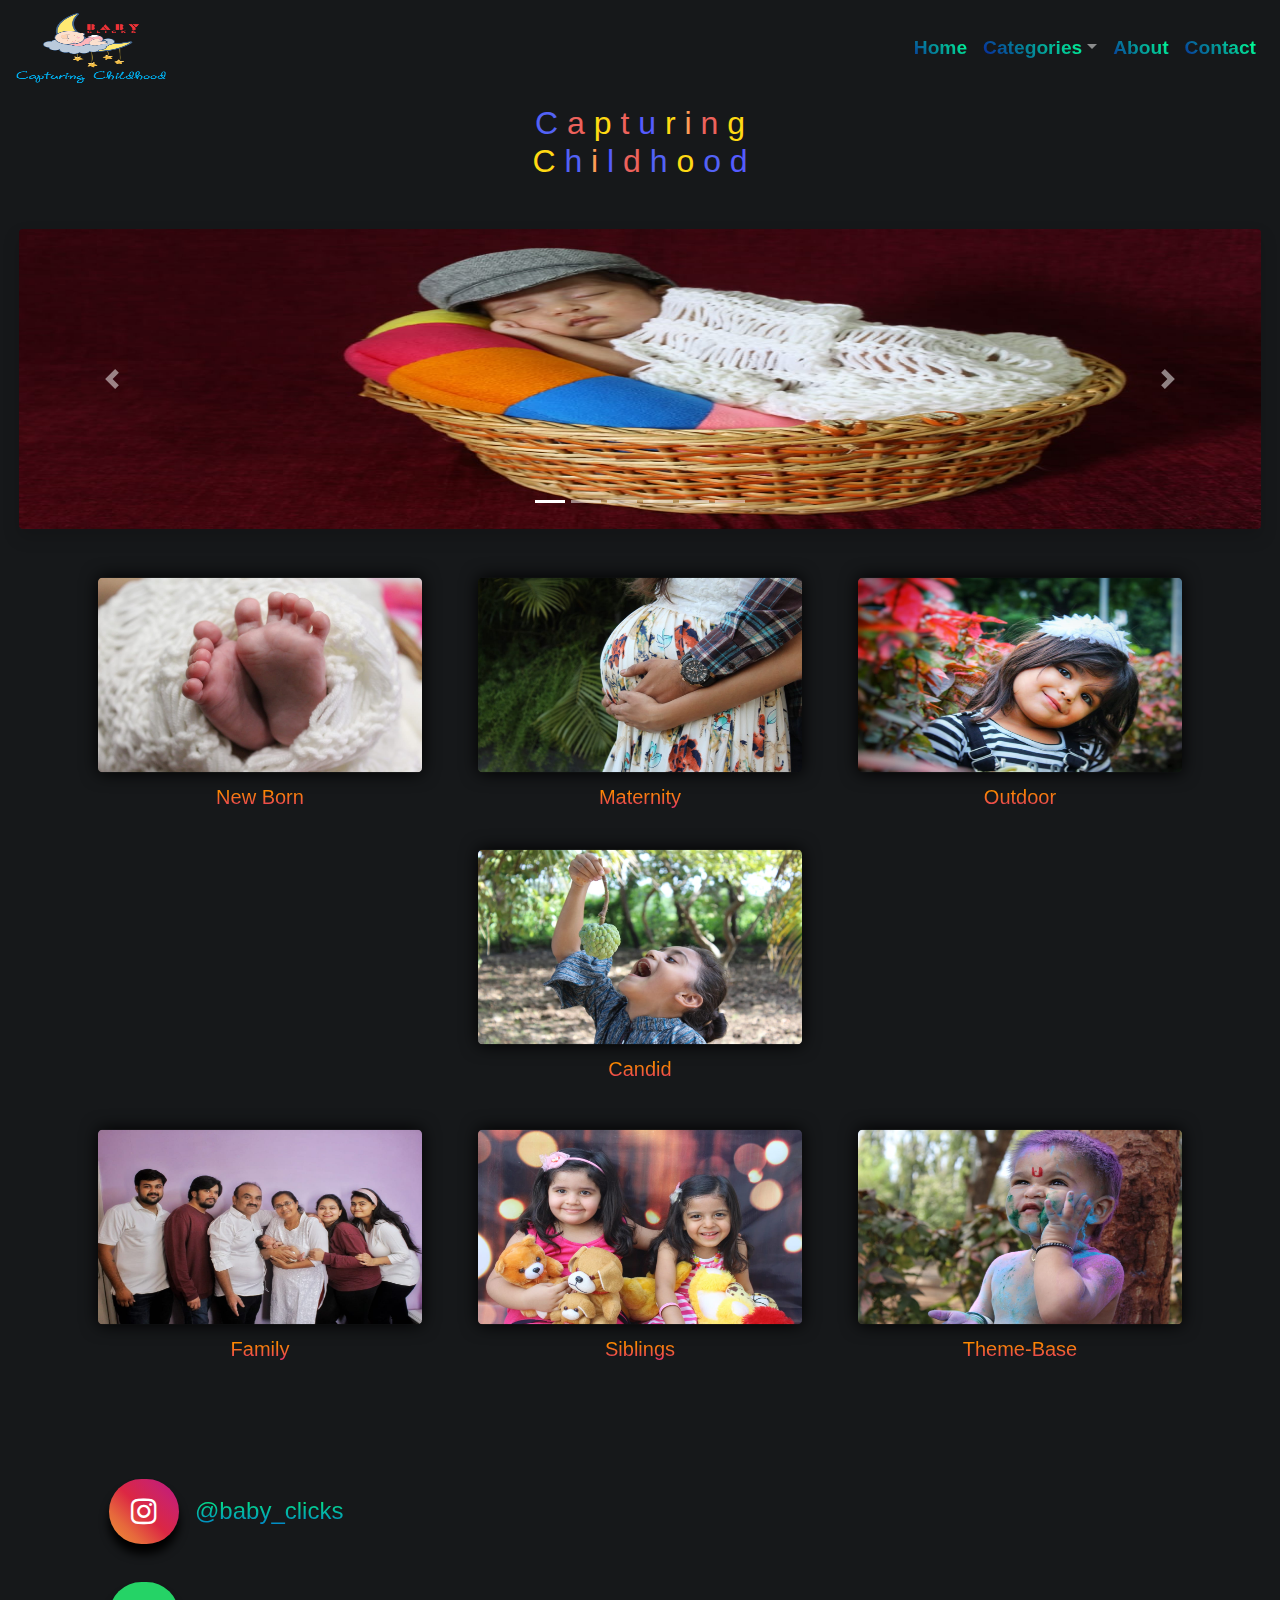
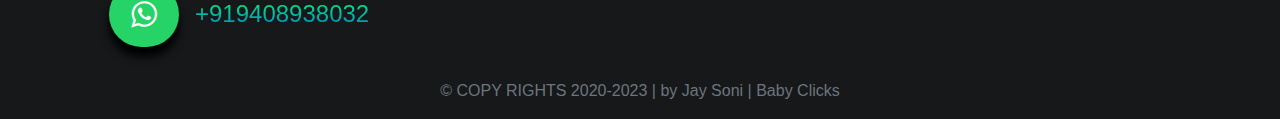
<file: index.html>
<!DOCTYPE html>
<html lang="en">

<head>
  <meta charset="UTF-8">
  <meta name="viewport" content="width=device-width, initial-scale=1.0">

  <!-- FOR TEXT GRAPHICS start -->
  <link href="https://fonts.googleapis.com/css?family=Archivo+Black&display=swap" rel="stylesheet">

  <link rel="stylesheet" type="text/css" href="css/style2.css">
  <!-- FOR TEXT GRAPHICS ends -->

  <link rel="stylesheet" type="text/css" href="css/bootstrap.css">
  <link rel="stylesheet" type="text/css" href="css/bootstrap.min.css">
  <link rel="stylesheet" type="text/css" href="css/style.css">
  <link rel="stylesheet" type="text/css" href="css/style3.css">

  <link rel="stylesheet" type="text/css" href="https://stackpath.bootstrapcdn.com/font-awesome/4.7.0/css/font-awesome.min.css">


  <title>Home</title>
</head>

<body>

  <!--THIS IS FOR GO TO TOP-BTN --------------------------start---------------------------------------------------------------->
  <a id="return-to-top">
    <i class="icon-chevron-up">
      <svg width="1.5em" height="1.5em" viewBox="0 0 16 16" class="bi bi-arrow-up-circle-fill" fill="currentColor"
        xmlns="http://www.w3.org/2000/svg">
        <path fill-rule="evenodd"
          d="M16 8A8 8 0 1 1 0 8a8 8 0 0 1 16 0zm-10.646.354a.5.5 0 1 1-.708-.708l3-3a.5.5 0 0 1 .708 0l3 3a.5.5 0 0 1-.708.708L8.5 6.207V11a.5.5 0 0 1-1 0V6.207L5.354 8.354z" />
      </svg>
    </i>
  </a>
  <!--THIS IS FOR GO TO TOP-BTN ----------------------------end------------------------------------------------------------->

  <!-- This is for Navigation menu -->
  <nav class="navbar navbar-expand-lg navbar-dark btnmenu">
    <a class="navbar-brand text-danger" href="#">
      <img src="images/main/03.png" width="150" height="70" alt="">
    </a>
    <button class="navbar-toggler" type="button" data-trigger="#main_nav">
      <span class="navbar-toggler-icon"></span>
    </button>
    <div class="navbar-collapse" id="main_nav">
  
  <div class="offcanvas-header mt-3">  
    <button class="btn btn-outline-danger btn-close float-right"> &times Close </button>
    <h4 class="py-2 txt text-left">Menu</h4>
  </div>
  
  <ul class="navbar-nav ml-auto">
    <li class="nav-item"> <a class="nav-link txtmenu" href="index.html">Home</a></li>
   
    <li class="nav-item dropdown">
      <a class="nav-link  dropdown-toggle txtmenu" href="#" data-toggle="dropdown">Categories</a>
        <ul class="dropdown-menu btnmenu">
        <li><a class="dropdown-item txtmenu" href="Newborn.html">Newborn</a></li>
        <li><a class="dropdown-item txtmenu" href="Maternity.html">Maternity</a></li>
        <li><a class="dropdown-item txtmenu" href="Outdoor.html">Outdoor</a></li>
        <li><a class="dropdown-item txtmenu" href="Sibling.html">Siblings</a></li>
        <li><a class="dropdown-item txtmenu" href="Family.html">Family</a></li>
        <li><a class="dropdown-item txtmenu" href="ThemeBase.html">Theme</a></li>
        <li><a class="dropdown-item txtmenu" href="candid-childhood.html">Candid</a></li>
        </ul>
    </li>

    <li class="nav-item"><a class="nav-link txtmenu" href="About.html">About</a></li>
    <li class="nav-item"><a class="nav-link txtmenu" href="Contact.html">Contact</a></li>
  </ul>
  
    </div>
  </nav>

  <!-- Navigation menu over -->
 

  <!-- <P class="mt-1 text-center h2 txt">Capturing Childhood</P>   HEADING   -->
  <P class="mt-2 text-center h2 playful" aria-label="Capturing Childhood">
    <span aria-hidden="true">C</span>
    <span aria-hidden="true">a</span>
    <span aria-hidden="true">p</span>
    <span aria-hidden="true">t</span>
    <span aria-hidden="true">u</span>
    <span aria-hidden="true">r</span>
    <span aria-hidden="true">i</span>
    <span aria-hidden="true">n</span>
    <span aria-hidden="true">g</span></br>
    <span aria-hidden="true"> </span>
    <span aria-hidden="true">C</span>
    <span aria-hidden="true">h</span>
    <span aria-hidden="true">i</span>
    <span aria-hidden="true">l</span>
    <span aria-hidden="true">d</span>
    <span aria-hidden="true">h</span>
    <span aria-hidden="true">o</span>
    <span aria-hidden="true">o</span>
    <span aria-hidden="true">d</span>
  </P>
  

  

  <div class="row-sm-12">
    <div class="col-sm-12"> 
      <!-- This is for image carousel -->
      <div id="carouselExampleIndicators" class="mt-5 mx-1 shadow carousel slide" data-ride="carousel">
        <ol class="carousel-indicators">
          <li data-target="#carouselExampleIndicators" data-slide-to="0" class="active"></li>
          <li data-target="#carouselExampleIndicators" data-slide-to="1"></li>
          <li data-target="#carouselExampleIndicators" data-slide-to="2"></li>
          <li data-target="#carouselExampleIndicators" data-slide-to="3"></li>
          <li data-target="#carouselExampleIndicators" data-slide-to="4"></li>
          <li data-target="#carouselExampleIndicators" data-slide-to="5"></li>
        </ol>
        <div class="carousel-inner">
          <div class="carousel-item active">
            <img src="images/newborn/72.jpeg"  height="300" class="d-block w-100 fluid rounded" alt="...">
          </div>
          <div class="carousel-item">
            <img src="images/newborn/76.jpeg"  height="300" class="d-block w-100 fluid rounded" alt="...">
          </div>
          <div class="carousel-item">
            <img src="images/newborn/25.jpeg"  height="300" class="d-block w-100 fluid rounded" alt="...">
          </div>
          <div class="carousel-item">
            <img src="images/outdoor/21.jpeg"  height="300" class="d-block w-100 fluid rounded" alt="...">
          </div>
          <div class="carousel-item">
            <img src="images/outdoor/54.jpeg"  height="300" class="d-block w-100 fluid rounded" alt="...">
          </div>
          <div class="carousel-item">
            <img src="images/main/6.jpeg"  height="300" class="d-block w-100 fluid rounded" alt="...">
          </div>
        </div>
        <a class="carousel-control-prev" href="#carouselExampleIndicators" role="button" data-slide="prev">
          <span class="carousel-control-prev-icon" aria-hidden="true"></span>
          <span class="sr-only">Previous</span>
        </a>
        <a class="carousel-control-next" href="#carouselExampleIndicators" role="button" data-slide="next">
          <span class="carousel-control-next-icon" aria-hidden="true"></span>
          <span class="sr-only">Next</span>
        </a>
      </div> 
      <!-- carousel over --------------->
    </div>
  </div>

  <!-- container start -------------------------------------------------------------------------------------------->




  <div class="container">

    <div class="row mt-5 text-center">
      
      <div class="py-2 col"><a href="Newborn.html"><img src="images/newborn/15.jpeg" class="rounded mainimg" width="300" height="180" alt=""></a>
        <div class="card-body">
          <h5 class="card-title txt">New Born</h5>
        </div>
      </div>
      <div class="py-2 col"><a href="Maternity.html"><img src="images/maternity/14.jpeg" class="rounded mainimg" width="300" height="180" alt=""></a>
        <div class="card-body">
          <h5 class="card-title txt">Maternity</h5>
        </div>
      </div>
      <div class="py-2 col"><a href="Outdoor.html"><img src="images/outdoor/40.jpeg" class="rounded mainimg" width="300" height="180" alt=""></a>
        <div class="card-body">
          <h5 class="card-title txt">Outdoor</h5>
        </div>
      </div>
      <div class="py-2 col"><a href="candid-childhood.html"><img src="images/candid-childhood/25.jpeg" class="rounded mainimg" width="300" height="180" alt=""></a>
        <div class="card-body">
          <h5 class="card-title txt">Candid</h5>
        </div>
      </div>
    </div>

    <div class="row mt-2 text-center">

      <div class="py-2 col"><a href="Family.html"><img src="images/family/49.jpeg" class="rounded mainimg" width="300" height="180" alt=""></a>
        <div class="card-body">
          <h5 class="card-title txt">Family</h5>
        </div>
      </div>
      <div class="py-2 col"><a href="Sibling.html"><img src="images/siblings/6.jpeg" class="rounded mainimg" width="300" height="180" alt=""></a>
        <div class="card-body">
          <h5 class="card-title txt">Siblings</h5>
        </div>
      </div>
      <div class="py-2 col"><a href="ThemeBase.html"><img src="images/theme-base/12.jpeg" class="rounded mainimg" width="300" height="180" alt=""></a>
        <div class="card-body">
          <h5 class="card-title txt">Theme-Base</h5>
        </div>
      </div>
      
    </div>

    <div class="row mt-5 ml-3">

      
   
        <div class="arrow ml-2" style="background:  background: #f09433; 
        background: -moz-linear-gradient(45deg, #f09433 0%, #e6683c 25%, #dc2743 50%, #cc2366 75%, #bc1888 100%); 
        background: -webkit-linear-gradient(45deg, #f09433 0%,#e6683c 25%,#dc2743 50%,#cc2366 75%,#bc1888 100%); 
        background: linear-gradient(45deg, #f09433 0%,#e6683c 25%,#dc2743 50%,#cc2366 75%,#bc1888 100%); 
        filter: progid:DXImageTransform.Microsoft.gradient( startColorstr='#f09433', endColorstr='#bc1888',GradientType=1 );
         ;">
          <i class="fa fa-instagram" aria-hidden="true"></i>
  
        </div>
       <div class="mt-5 ml-3 h4 txtcon"> <a href="https://instagram.com/baby_clicks?igshid=1juu1u9q65n5z">@baby_clicks</a> </div>
     
      </div>

    <div class="row mt-2 ml-3">

       <div class="arrow ml-2" style="background: #25d366;">
        <i class="fa fa-whatsapp" aria-hidden="true"></i>

    </div>
    <div class="mt-5 ml-3 h4 txtcon"> <a href="https://wa.me/+919408938032"> +919408938032 </a></div>
    </div>

   



    
  </div>




  

  <!-- 
 INSTA FEED START
 LightWidget WIDGET<script src="https://cdn.lightwidget.com/widgets/lightwidget.js"></script><iframe src="//lightwidget.com/widgets/984fd7045185598b88880c93d7e7141a.html" scrolling="no" allowtransparency="true" class="lightwidget-widget" style="width:100%;border:0;overflow:hidden;"></iframe>
 INSTA FEED END 
 -->

  <!-- container over ------------------------------------------------------------------------------------------------->




  <!-- Footer start -->
  <footer class="footer mt-3 py-3 text-center bgmenu">

    <span class="text-muted">© COPY RIGHTS 2020-2023 | by Jay Soni | Baby Clicks</span>

  </footer>
  <!-- Footer over -->




  <!-- jquery first then bootstrap js -->
  <script src="js/jquery.min.js"></script>
  <script src="js/bootstrap.min.js"></script>
  <script src="js/my.js"></script>
  <script src="js/my2.js"></script>



</body>

</html>
</file>
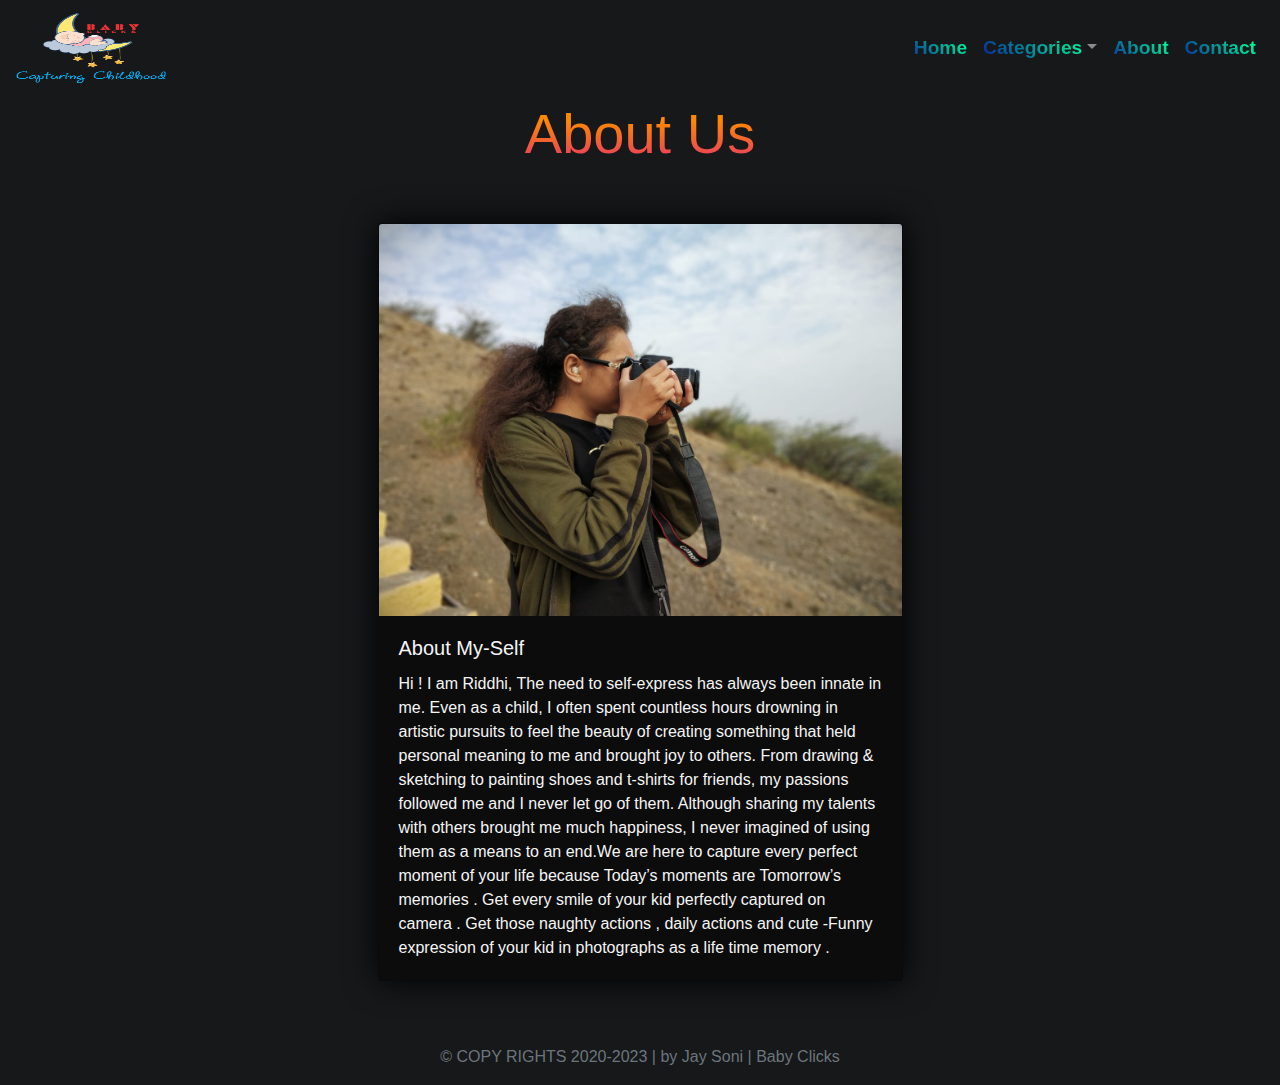
<file: About.html>
<!DOCTYPE html>
<html lang="en">
<head>
    <meta charset="UTF-8">
    <meta name="viewport" content="width=device-width, initial-scale=1.0">
    
    <link rel="stylesheet" type="text/css" href="css/bootstrap.css">
    <link rel="stylesheet" type="text/css" href="css/bootstrap.min.css">
    <link rel="stylesheet" type="text/css" href="css/style.css">
    <link rel="stylesheet" type="text/css" href="css/style3.css">


    <title>About Us</title>
</head>
<body>
        <!--THIS IS FOR GO TO TOP-BTN --------------------------start----------------------------------------------------------------> 
<a id="return-to-top">
    <i class="icon-chevron-up">
   <svg width="1.5em" height="1.5em" viewBox="0 0 16 16" class="bi bi-arrow-up-circle-fill" fill="currentColor" xmlns="http://www.w3.org/2000/svg">
    <path fill-rule="evenodd" d="M16 8A8 8 0 1 1 0 8a8 8 0 0 1 16 0zm-10.646.354a.5.5 0 1 1-.708-.708l3-3a.5.5 0 0 1 .708 0l3 3a.5.5 0 0 1-.708.708L8.5 6.207V11a.5.5 0 0 1-1 0V6.207L5.354 8.354z"/>
  </svg> 
  </i>
  </a>
  <!--THIS IS FOR GO TO TOP-BTN ----------------------------end-------------------------------------------------------------> 
  
  
         
  <!-- This is for Navigation menu -->
  <nav class="navbar navbar-expand-lg navbar-dark btnmenu">
    <a class="navbar-brand text-danger" href="#">
      <img src="images/main/03.png" width="150" height="70" alt="">
    </a>
    <button class="navbar-toggler" type="button" data-trigger="#main_nav">
      <span class="navbar-toggler-icon"></span>
    </button>
    <div class="navbar-collapse" id="main_nav">
  
  <div class="offcanvas-header mt-3">  
    <button class="btn btn-outline-danger btn-close float-right"> &times Close </button>
    <h4 class="py-2 txt text-left">Menu</h4>
  </div>
  
  <ul class="navbar-nav ml-auto">
    <li class="nav-item"> <a class="nav-link txtmenu" href="index.html">Home</a></li>
   
    <li class="nav-item dropdown">
      <a class="nav-link  dropdown-toggle txtmenu" href="#" data-toggle="dropdown">Categories</a>
        <ul class="dropdown-menu btnmenu">
        <li><a class="dropdown-item txtmenu" href="Newborn.html">Newborn</a></li>
        <li><a class="dropdown-item txtmenu" href="Maternity.html">Maternity</a></li>
        <li><a class="dropdown-item txtmenu" href="Outdoor.html">Outdoor</a></li>
        <li><a class="dropdown-item txtmenu" href="Sibling.html">Siblings</a></li>
        <li><a class="dropdown-item txtmenu" href="Family.html">Family</a></li>
        <li><a class="dropdown-item txtmenu" href="ThemeBase.html">Theme</a></li>
        <li><a class="dropdown-item txtmenu" href="candid-childhood.html">Candid</a></li>
        </ul>
    </li>

    <li class="nav-item"><a class="nav-link txtmenu" href="About.html">About</a></li>
    <li class="nav-item"><a class="nav-link txtmenu" href="Contact.html">Contact</a></li>
  </ul>
  
    </div>
  </nav>

  <!-- Navigation menu over -->




<!-- container start -------------------------------------------------------------------------------------------->
<div class="container">

    <P class="mt-1 text-center display-4 txt">About Us</P>


    <div class="row row-cols-1 row-cols-md-2 mt-5" style="margin-left: auto; margin-right: auto;">

        <div class="py-2 col mb-4" style="margin-right: auto; margin-left: auto;">
            <div class=" card abouttxt">
                <img src="images/main/Riddhi.jpeg" style="width:100%" class="card-img-top" alt="Riddhi Soni">
                <div class="card-body">
                  <h5 class="card-title">About My-Self</h5>
                  <p class="card-text">Hi ! I am Riddhi, The need to self-express has always been innate in me. Even as a child, I often spent countless hours
                drowning in artistic pursuits to feel the beauty of creating something that held personal meaning to me and brought joy
                to others. From drawing & sketching to painting shoes and t-shirts for friends, my passions followed me and I never let
                go of them. Although sharing my talents with others brought me much happiness, I never imagined of using them as a means
                to an end.We are here to capture every perfect moment of your life because Today’s moments are Tomorrow’s memories .
                
                Get every smile of your kid perfectly captured on camera . Get those naughty actions , daily actions and cute -Funny
                expression of your kid in photographs as a life time memory . </p>
                </div>
            </div>
        </div>


    </div>




</div>





<!-- Footer start -->
<footer class="footer mt-3 py-3 text-center bgmenu">

    <span class="text-muted">© COPY RIGHTS 2020-2023 | by Jay Soni | Baby Clicks</span>

</footer>
<!-- Footer over -->



    <!-- jquery first then bootstrap js -->
    <script src="js/jquery.min.js"></script>
    <script src="js/bootstrap.min.js"></script>
    <script src="js/my.js"></script>
    <script src="js/my2.js"></script>
</body>
</html>
</file>
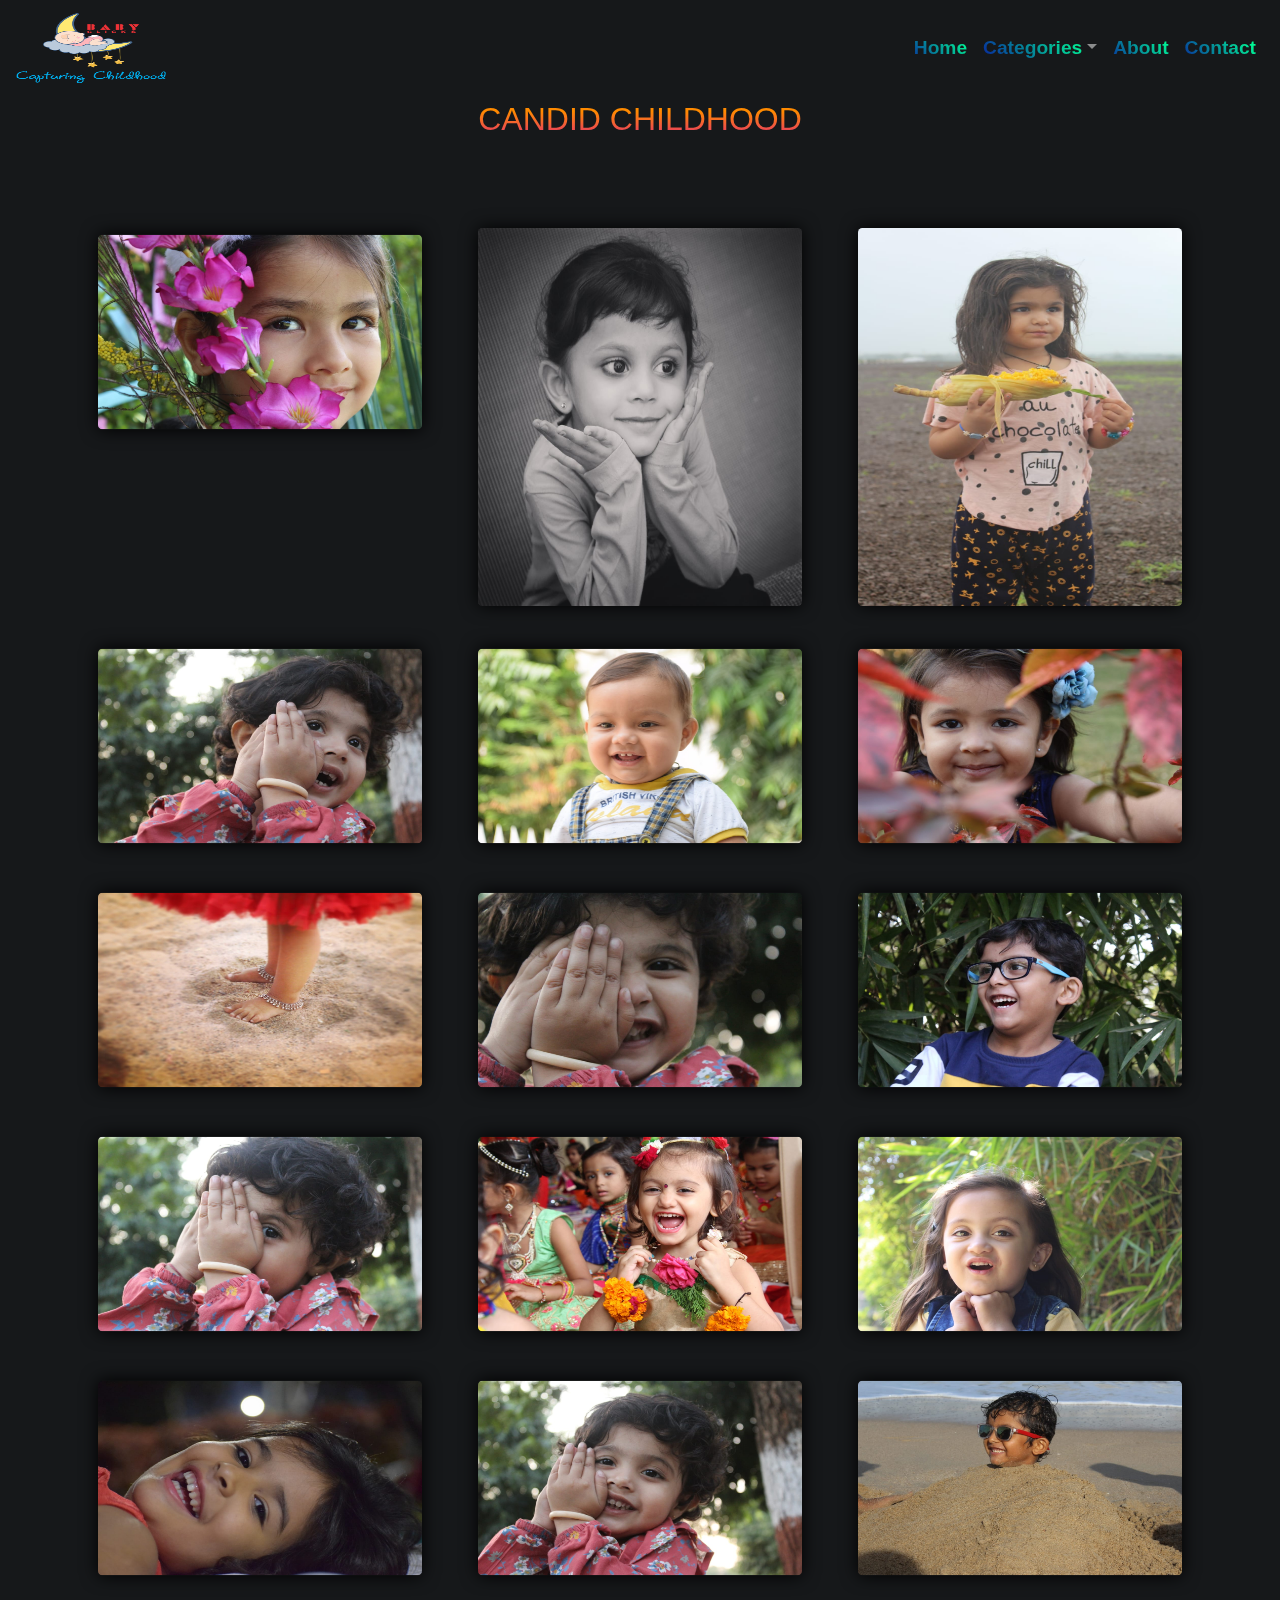
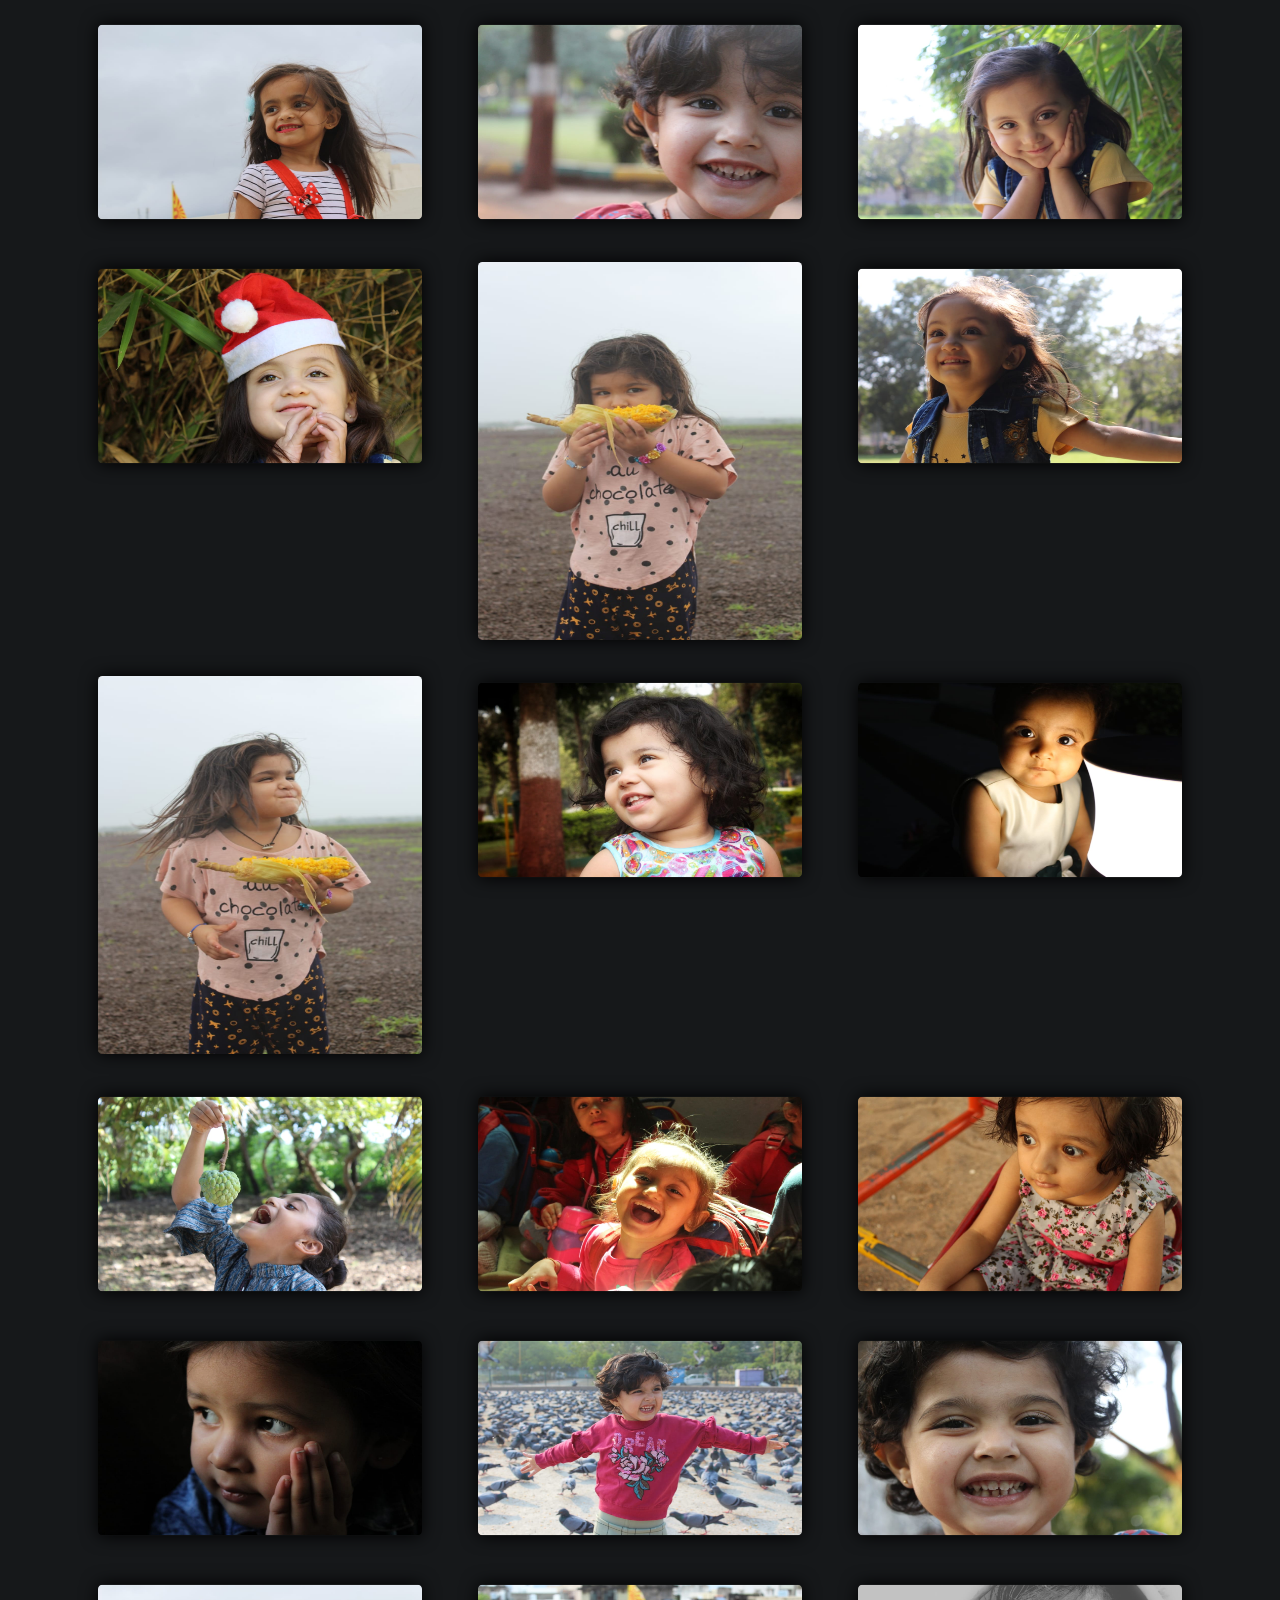
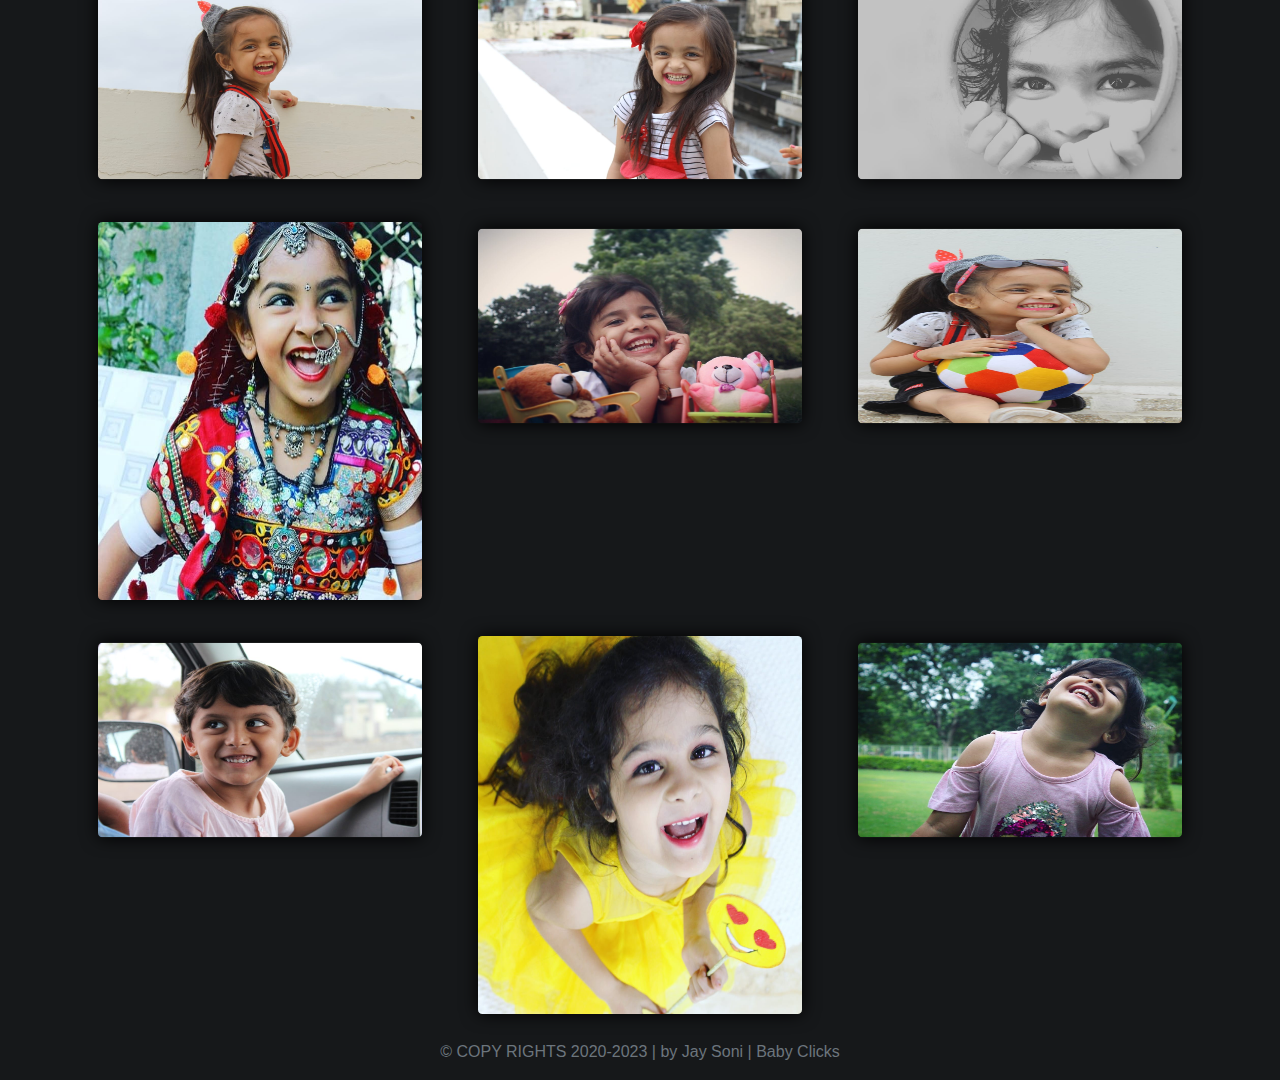
<file: candid-childhood.html>
<!DOCTYPE html>
<html lang="en">
<head>
    <meta charset="UTF-8">
    <meta name="viewport" content="width=device-width, initial-scale=1.0">

    <link rel="stylesheet" type="text/css" href="css/bootstrap.css">
    <link rel="stylesheet" type="text/css" href="css/bootstrap.min.css">
    <link rel="stylesheet" type="text/css" href="css/style.css">  
    <link rel="stylesheet" type="text/css" href="css/style3.css">



    <title>CANDID-CHILDHOOD</title>
</head>
<body>

   <!--THIS IS FOR GO TO TOP-BTN --------------------------start----------------------------------------------------------------> 
<a id="return-to-top">
  <i class="icon-chevron-up">
 <svg width="1.5em" height="1.5em" viewBox="0 0 16 16" class="bi bi-arrow-up-circle-fill" fill="currentColor" xmlns="http://www.w3.org/2000/svg">
  <path fill-rule="evenodd" d="M16 8A8 8 0 1 1 0 8a8 8 0 0 1 16 0zm-10.646.354a.5.5 0 1 1-.708-.708l3-3a.5.5 0 0 1 .708 0l3 3a.5.5 0 0 1-.708.708L8.5 6.207V11a.5.5 0 0 1-1 0V6.207L5.354 8.354z"/>
</svg> 
</i>
</a>
<!--THIS IS FOR GO TO TOP-BTN ----------------------------end-------------------------------------------------------------> 


  <!-- This is for Navigation menu -->
  <nav class="navbar navbar-expand-lg navbar-dark btnmenu">
    <a class="navbar-brand text-danger" href="#">
      <img src="images/main/03.png" width="150" height="70" alt="">
    </a>
    <button class="navbar-toggler" type="button" data-trigger="#main_nav">
      <span class="navbar-toggler-icon"></span>
    </button>
    <div class="navbar-collapse" id="main_nav">
  
  <div class="offcanvas-header mt-3">  
    <button class="btn btn-outline-danger btn-close float-right"> &times Close </button>
    <h4 class="py-2 txt text-left">Menu</h4>
  </div>
  
  <ul class="navbar-nav ml-auto">
    <li class="nav-item"> <a class="nav-link txtmenu" href="index.html">Home</a></li>
   
    <li class="nav-item dropdown">
      <a class="nav-link  dropdown-toggle txtmenu" href="#" data-toggle="dropdown">Categories</a>
        <ul class="dropdown-menu btnmenu">
        <li><a class="dropdown-item txtmenu" href="Newborn.html">Newborn</a></li>
        <li><a class="dropdown-item txtmenu" href="Maternity.html">Maternity</a></li>
        <li><a class="dropdown-item txtmenu" href="Outdoor.html">Outdoor</a></li>
        <li><a class="dropdown-item txtmenu" href="Sibling.html">Siblings</a></li>
        <li><a class="dropdown-item txtmenu" href="Family.html">Family</a></li>
        <li><a class="dropdown-item txtmenu" href="ThemeBase.html">Theme</a></li>
        <li><a class="dropdown-item txtmenu" href="candid-childhood.html">Candid</a></li>
        </ul>
    </li>

    <li class="nav-item"><a class="nav-link txtmenu" href="About.html">About</a></li>
    <li class="nav-item"><a class="nav-link txtmenu" href="Contact.html">Contact</a></li>
  </ul>
  
    </div>
  </nav>

  <!-- Navigation menu over -->

<P class="mt-1 text-center h2 txt">CANDID CHILDHOOD</P>

<!-- container start -------------------------------------------------------------------------------------------->
<div class="container">

  <div class="row mt-5 text-center">
    <div class="py-2 mt-5 col"><img src="images/candid-childhood/2.jpeg"  class="rounded mainimg" width="300" height="180"  alt=""></div>
    <div class="py-2 mt-5 col"><img src="images/candid-childhood/1.jpeg"  class="rounded mainimg" width="300" height="350" alt=""></div>
    <div class="py-2 mt-5 col"><img src="images/candid-childhood/3.jpeg"  class="rounded mainimg" width="300" height="350" alt=""></div>
  </div>

  <div class="row text-center">
    <div class="py-2 mt-5 col"><img src="images/candid-childhood/4.jpeg"   class="rounded mainimg" width="300" height="180"  alt=""></div>
    <div class="py-2 mt-5 col"><img src="images/candid-childhood/5.jpeg"  class="rounded mainimg" width="300" height="180" alt=""></div>
    <div class="py-2 mt-5 col"><img src="images/candid-childhood/6.jpeg"  class="rounded mainimg" width="300" height="180" alt=""></div>
  </div>

  <div class="row text-center">
    <div class="py-2 mt-5 col"><img src="images/candid-childhood/7.jpeg"   class="rounded mainimg" width="300" height="180"  alt=""></div>
    <div class="py-2 mt-5 col"><img src="images/candid-childhood/8.jpeg"  class="rounded mainimg" width="300" height="180" alt=""></div>
    <div class="py-2 mt-5 col"><img src="images/candid-childhood/9.jpeg"  class="rounded mainimg" width="300" height="180" alt=""></div>
  </div>

  <div class="row text-center">
    <div class="py-2 mt-5 col"><img src="images/candid-childhood/10.jpeg"   class="rounded mainimg" width="300" height="180"  alt=""></div>
    <div class="py-2 mt-5 col"><img src="images/candid-childhood/11.jpeg"  class="rounded mainimg" width="300" height="180" alt=""></div>
    <div class="py-2 mt-5 col"><img src="images/candid-childhood/12.jpeg"  class="rounded mainimg" width="300" height="180" alt=""></div>
  </div>

  <div class="row text-center">
    <div class="py-2 mt-5 col"><img src="images/candid-childhood/13.jpeg"   class="rounded mainimg" width="300" height="180"  alt=""></div>
    <div class="py-2 mt-5 col"><img src="images/candid-childhood/14.jpeg"  class="rounded mainimg" width="300" height="180" alt=""></div>
    <div class="py-2 mt-5 col"><img src="images/candid-childhood/15.jpeg"  class="rounded mainimg" width="300" height="180" alt=""></div>
  </div>

  <div class="row text-center">
    <div class="py-2 mt-5 col"><img src="images/candid-childhood/16.jpeg"   class="rounded mainimg" width="300" height="180"  alt=""></div>
    <div class="py-2 mt-5 col"><img src="images/candid-childhood/17.jpeg"  class="rounded mainimg" width="300" height="180" alt=""></div>
    <div class="py-2 mt-5 col"><img src="images/candid-childhood/18.jpeg"  class="rounded mainimg" width="300" height="180" alt=""></div>
  </div>

  <div class="row text-center">
    <div class="py-2 mt-5 col"><img src="images/candid-childhood/19.jpeg"   class="rounded mainimg" width="300" height="180"  alt=""></div>
    <div class="py-2 mt-5 col"><img src="images/candid-childhood/20.jpeg"  class="rounded mainimg" width="300" height="350" alt=""></div>
    <div class="py-2 mt-5 col"><img src="images/candid-childhood/21.jpeg"  class="rounded mainimg" width="300" height="180" alt=""></div>
  </div>

  <div class="row text-center">
    <div class="py-2 mt-5 col"><img src="images/candid-childhood/22.jpeg"   class="rounded mainimg" width="300" height="350"  alt=""></div>
    <div class="py-2 mt-5 col"><img src="images/candid-childhood/23.jpeg"  class="rounded mainimg" width="300" height="180" alt=""></div>
    <div class="py-2 mt-5 col"><img src="images/candid-childhood/24.jpeg"  class="rounded mainimg" width="300" height="180" alt=""></div>
  </div>

  <div class="row text-center">
    <div class="py-2 mt-5 col"><img src="images/candid-childhood/25.jpeg"   class="rounded mainimg" width="300" height="180"  alt=""></div>
    <div class="py-2 mt-5 col"><img src="images/candid-childhood/26.jpeg"  class="rounded mainimg" width="300" height="180" alt=""></div>
    <div class="py-2 mt-5 col"><img src="images/candid-childhood/27.jpeg"  class="rounded mainimg" width="300" height="180" alt=""></div>
  </div>
  <div class="row text-center">
    <div class="py-2 mt-5 col"><img src="images/candid-childhood/28.jpeg"   class="rounded mainimg" width="300" height="180"  alt=""></div>
    <div class="py-2 mt-5 col"><img src="images/candid-childhood/29.jpeg"  class="rounded mainimg" width="300" height="180" alt=""></div>
    <div class="py-2 mt-5 col"><img src="images/candid-childhood/30.jpeg"  class="rounded mainimg" width="300" height="180" alt=""></div>
  </div>

  <div class="row text-center">
    <div class="py-2 mt-5 col"><img src="images/candid-childhood/31.jpeg"   class="rounded mainimg" width="300" height="180"  alt=""></div>
    <div class="py-2 mt-5 col"><img src="images/candid-childhood/32.jpeg"  class="rounded mainimg" width="300" height="180" alt=""></div>
    <div class="py-2 mt-5 col"><img src="images/candid-childhood/33.jpeg"  class="rounded mainimg" width="300" height="180" alt=""></div>
  </div>

  <div class="row text-center">
    <div class="py-2 mt-5 col"><img src="images/candid-childhood/34.jpeg"   class="rounded mainimg" width="300" height="350"  alt=""></div>
    <div class="py-2 mt-5 col"><img src="images/candid-childhood/35.jpeg"  class="rounded mainimg" width="300" height="180" alt=""></div>
    <div class="py-2 mt-5 col"><img src="images/candid-childhood/36.jpeg"  class="rounded mainimg" width="300" height="180" alt=""></div>
  </div>

  <div class="row text-center">
    <div class="py-2 mt-5 col"><img src="images/candid-childhood/37.jpeg"   class="rounded mainimg" width="300" height="180"  alt=""></div>
    <div class="py-2 mt-5 col"><img src="images/candid-childhood/38.jpeg"  class="rounded mainimg" width="300" height="350" alt=""></div>
    <div class="py-2 mt-5 col"><img src="images/candid-childhood/39.jpeg"  class="rounded mainimg" width="300" height="180" alt=""></div>
  </div>
  
   </div>   
  <!-- container over ------------------------------------------------------------------------------------------------->
  
<!-- Footer start -->
<footer class="footer mt-3 py-3 text-center bgmenu">

  <span class="text-muted">© COPY RIGHTS 2020-2023 | by Jay Soni | Baby Clicks</span>

</footer>
<!-- Footer over -->

  
<!-- jquery first then bootstrap js -->
<script src="js/jquery.min.js"></script>
<script src="js/bootstrap.min.js"></script>
 <script src="js/my.js"></script>
 <script src="js/my2.js"></script>
</body>
</html>
</file>
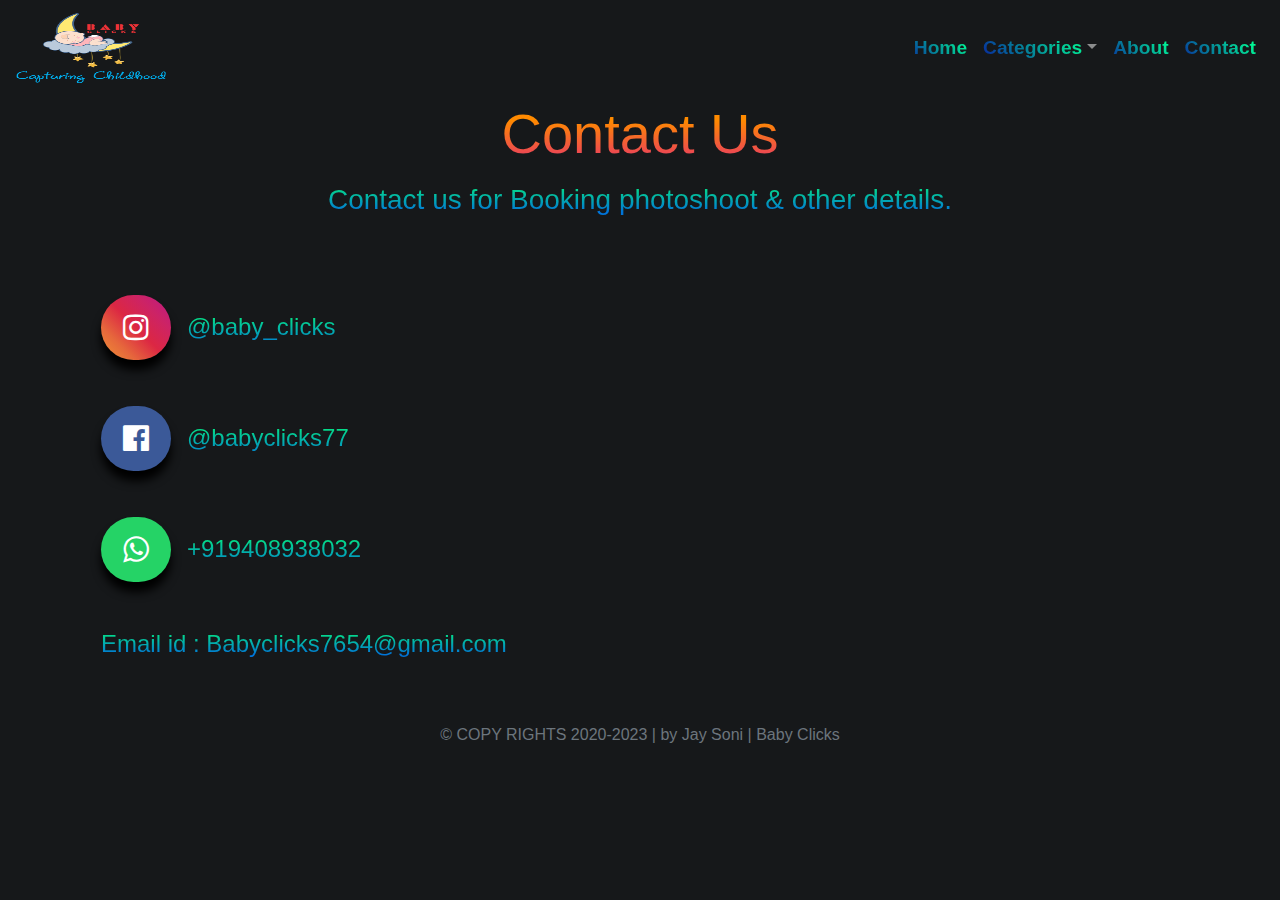
<file: Contact.html>
<!DOCTYPE html>
<html lang="en">
<head>
    <meta charset="UTF-8">
    <meta name="viewport" content="width=device-width, initial-scale=1.0">
    
    <link rel="stylesheet" type="text/css" href="css/bootstrap.css">
    <link rel="stylesheet" type="text/css" href="css/bootstrap.min.css">
    <link rel="stylesheet" type="text/css" href="css/style.css">
    <link rel="stylesheet" type="text/css" href="css/style3.css">

    <link rel="stylesheet" type="text/css" href="https://stackpath.bootstrapcdn.com/font-awesome/4.7.0/css/font-awesome.min.css">

    <title>Contact us</title>
</head>
<body>
        <!--THIS IS FOR GO TO TOP-BTN --------------------------start----------------------------------------------------------------> 
<a id="return-to-top">
    <i class="icon-chevron-up">
   <svg width="1.5em" height="1.5em" viewBox="0 0 16 16" class="bi bi-arrow-up-circle-fill" fill="currentColor" xmlns="http://www.w3.org/2000/svg">
    <path fill-rule="evenodd" d="M16 8A8 8 0 1 1 0 8a8 8 0 0 1 16 0zm-10.646.354a.5.5 0 1 1-.708-.708l3-3a.5.5 0 0 1 .708 0l3 3a.5.5 0 0 1-.708.708L8.5 6.207V11a.5.5 0 0 1-1 0V6.207L5.354 8.354z"/>
  </svg> 
  </i>
  </a>
  <!--THIS IS FOR GO TO TOP-BTN ----------------------------end-------------------------------------------------------------> 
  
  
         
  <!-- This is for Navigation menu -->
  <nav class="navbar navbar-expand-lg navbar-dark btnmenu">
    <a class="navbar-brand text-danger" href="#">
      <img src="images/main/03.png" width="150" height="70" alt="">
    </a>
    <button class="navbar-toggler" type="button" data-trigger="#main_nav">
      <span class="navbar-toggler-icon"></span>
    </button>
    <div class="navbar-collapse" id="main_nav">
  
  <div class="offcanvas-header mt-3">  
    <button class="btn btn-outline-danger btn-close float-right"> &times Close </button>
    <h4 class="py-2 txt text-left">Menu</h4>
  </div>
  
  <ul class="navbar-nav ml-auto">
    <li class="nav-item"> <a class="nav-link txtmenu" href="index.html">Home</a></li>
   
    <li class="nav-item dropdown">
      <a class="nav-link  dropdown-toggle txtmenu" href="#" data-toggle="dropdown">Categories</a>
        <ul class="dropdown-menu btnmenu">
        <li><a class="dropdown-item txtmenu" href="Newborn.html">Newborn</a></li>
        <li><a class="dropdown-item txtmenu" href="Maternity.html">Maternity</a></li>
        <li><a class="dropdown-item txtmenu" href="Outdoor.html">Outdoor</a></li>
        <li><a class="dropdown-item txtmenu" href="Sibling.html">Siblings</a></li>
        <li><a class="dropdown-item txtmenu" href="Family.html">Family</a></li>
        <li><a class="dropdown-item txtmenu" href="ThemeBase.html">Theme</a></li>
        <li><a class="dropdown-item txtmenu" href="candid-childhood.html">Candid</a></li>
        </ul>
    </li>

    <li class="nav-item"><a class="nav-link txtmenu" href="About.html">About</a></li>
    <li class="nav-item"><a class="nav-link txtmenu" href="Contact.html">Contact</a></li>
  </ul>
  
    </div>
  </nav>

  <!-- Navigation menu over -->




<!-- container start -------------------------------------------------------------------------------------------->
<div class="container">

    <P class="mt-1 text-center display-4 txt">Contact Us</P>

    <P class="mt-3 text-center h3 txtcon">Contact us for Booking photoshoot & other details.</P>

    <div class="row mt-5 ml-3">
   
        <div class="arrow" style="background:  background: #f09433; 
        background: -moz-linear-gradient(45deg, #f09433 0%, #e6683c 25%, #dc2743 50%, #cc2366 75%, #bc1888 100%); 
        background: -webkit-linear-gradient(45deg, #f09433 0%,#e6683c 25%,#dc2743 50%,#cc2366 75%,#bc1888 100%); 
        background: linear-gradient(45deg, #f09433 0%,#e6683c 25%,#dc2743 50%,#cc2366 75%,#bc1888 100%); 
        filter: progid:DXImageTransform.Microsoft.gradient( startColorstr='#f09433', endColorstr='#bc1888',GradientType=1 );
         ;">
          <i class="fa fa-instagram" aria-hidden="true"></i>
  
        </div>
       <div class="mt-5 ml-3 h4 txtcon"> <a href="https://instagram.com/baby_clicks?igshid=1juu1u9q65n5z">@baby_clicks</a> </div>
     </div> 



     <div class="row mt-3 ml-3">
        <div class="arrow" style="background: #3b5998; ">
           <i class="fa fa-facebook-official" aria-hidden="true"></i> 
        </div>
        <div class="mt-5 ml-3 h4 txtcon"><a href="https://www.facebook.com/babyclicks77/"> @babyclicks77 </a></div>
    </div>
 
    <div class="row mt-3 ml-3">
 
        <div class="arrow" style="background: #25d366;">
            <i class="fa fa-whatsapp" aria-hidden="true"></i>

        </div>
        <div class="mt-5 ml-3 h4 txtcon"> <a href="https://wa.me/+919408938032"> +919408938032 </a></div>
    </div>
       <div class="mt-5 ml-3 h4 txtcon">Email id : Babyclicks7654@gmail.com</div>
      
</div>

<!-- container end -------------------------------------------------------------------------------------------->



<!-- Footer start -->
<footer class="footer mt-5 py-3 text-center bgmenu">

    <span class="text-muted">© COPY RIGHTS 2020-2023 | by Jay Soni | Baby Clicks</span>

</footer>
<!-- Footer over -->



    <!-- jquery first then bootstrap js -->
    <script src="js/jquery.min.js"></script>
    <script src="js/bootstrap.min.js"></script>
    <script src="js/my.js"></script>
    <script src="js/my2.js"></script>
</body>
</html>
</file>
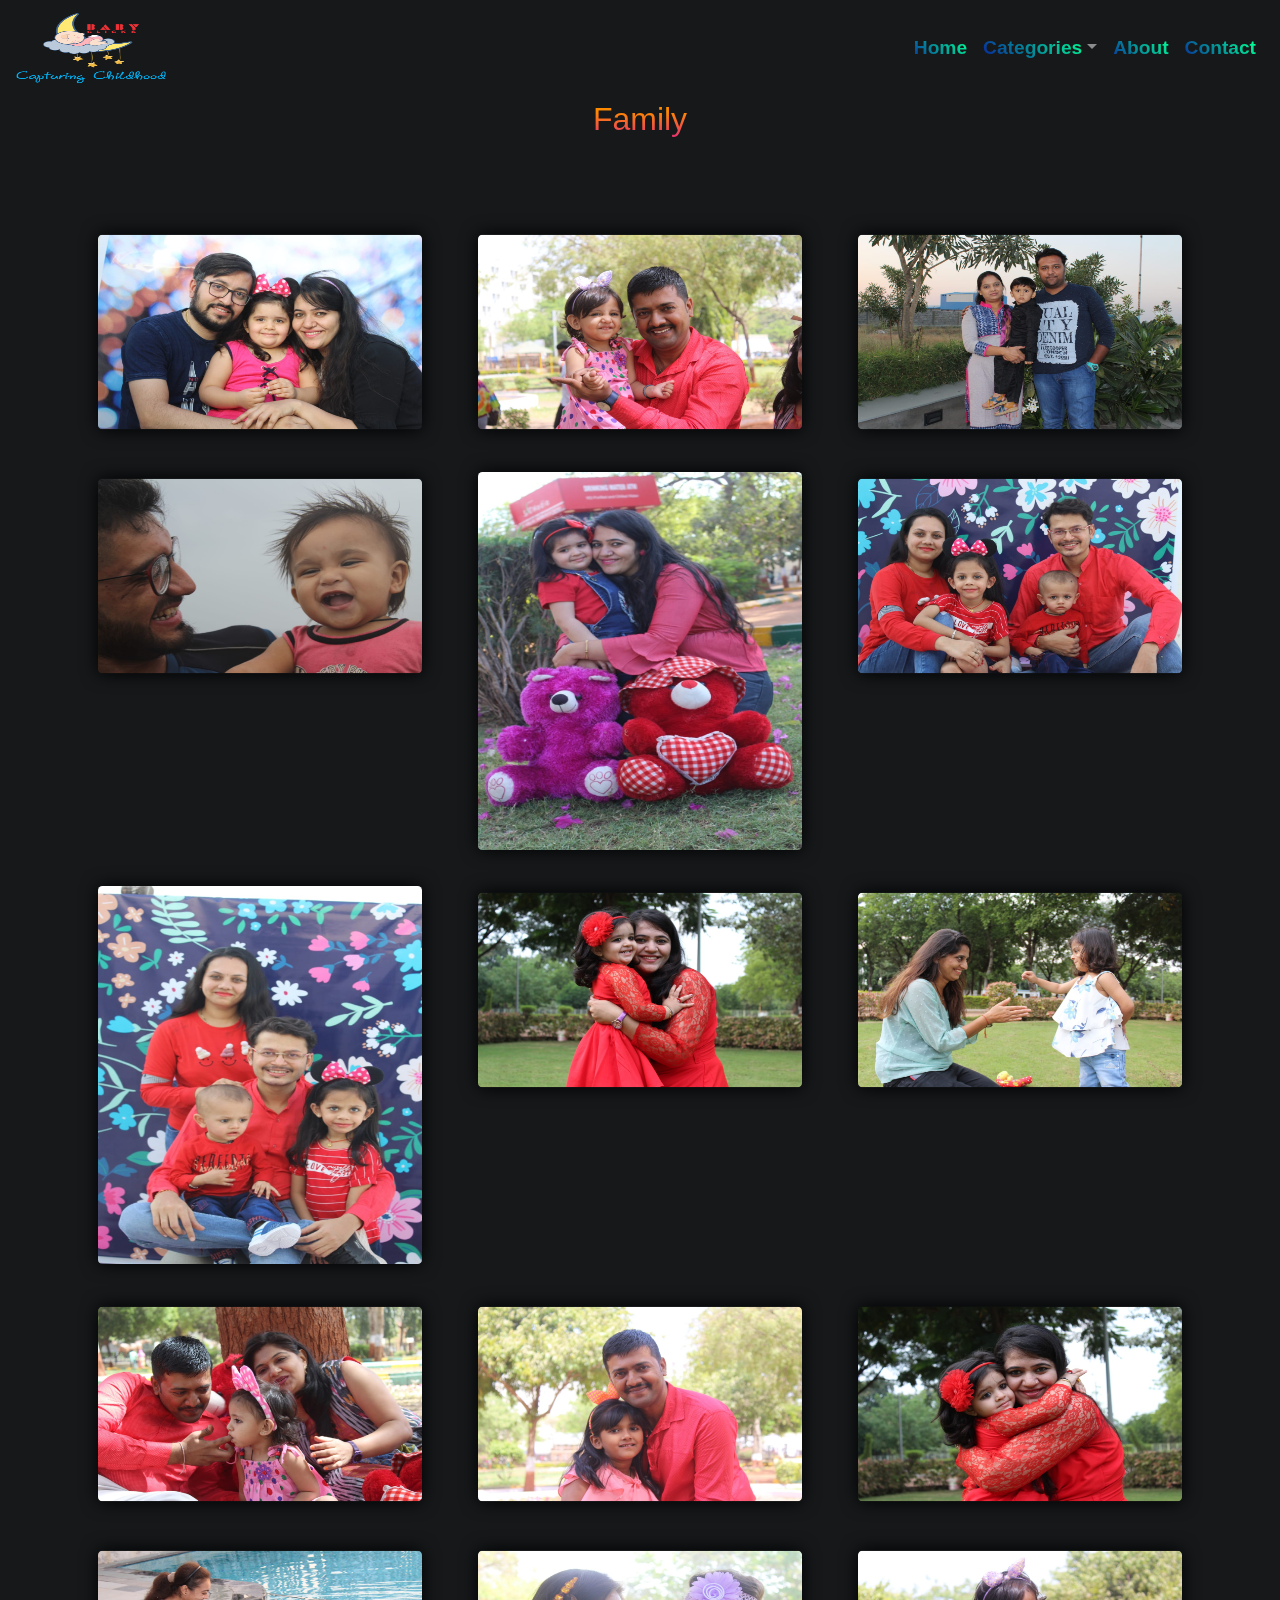
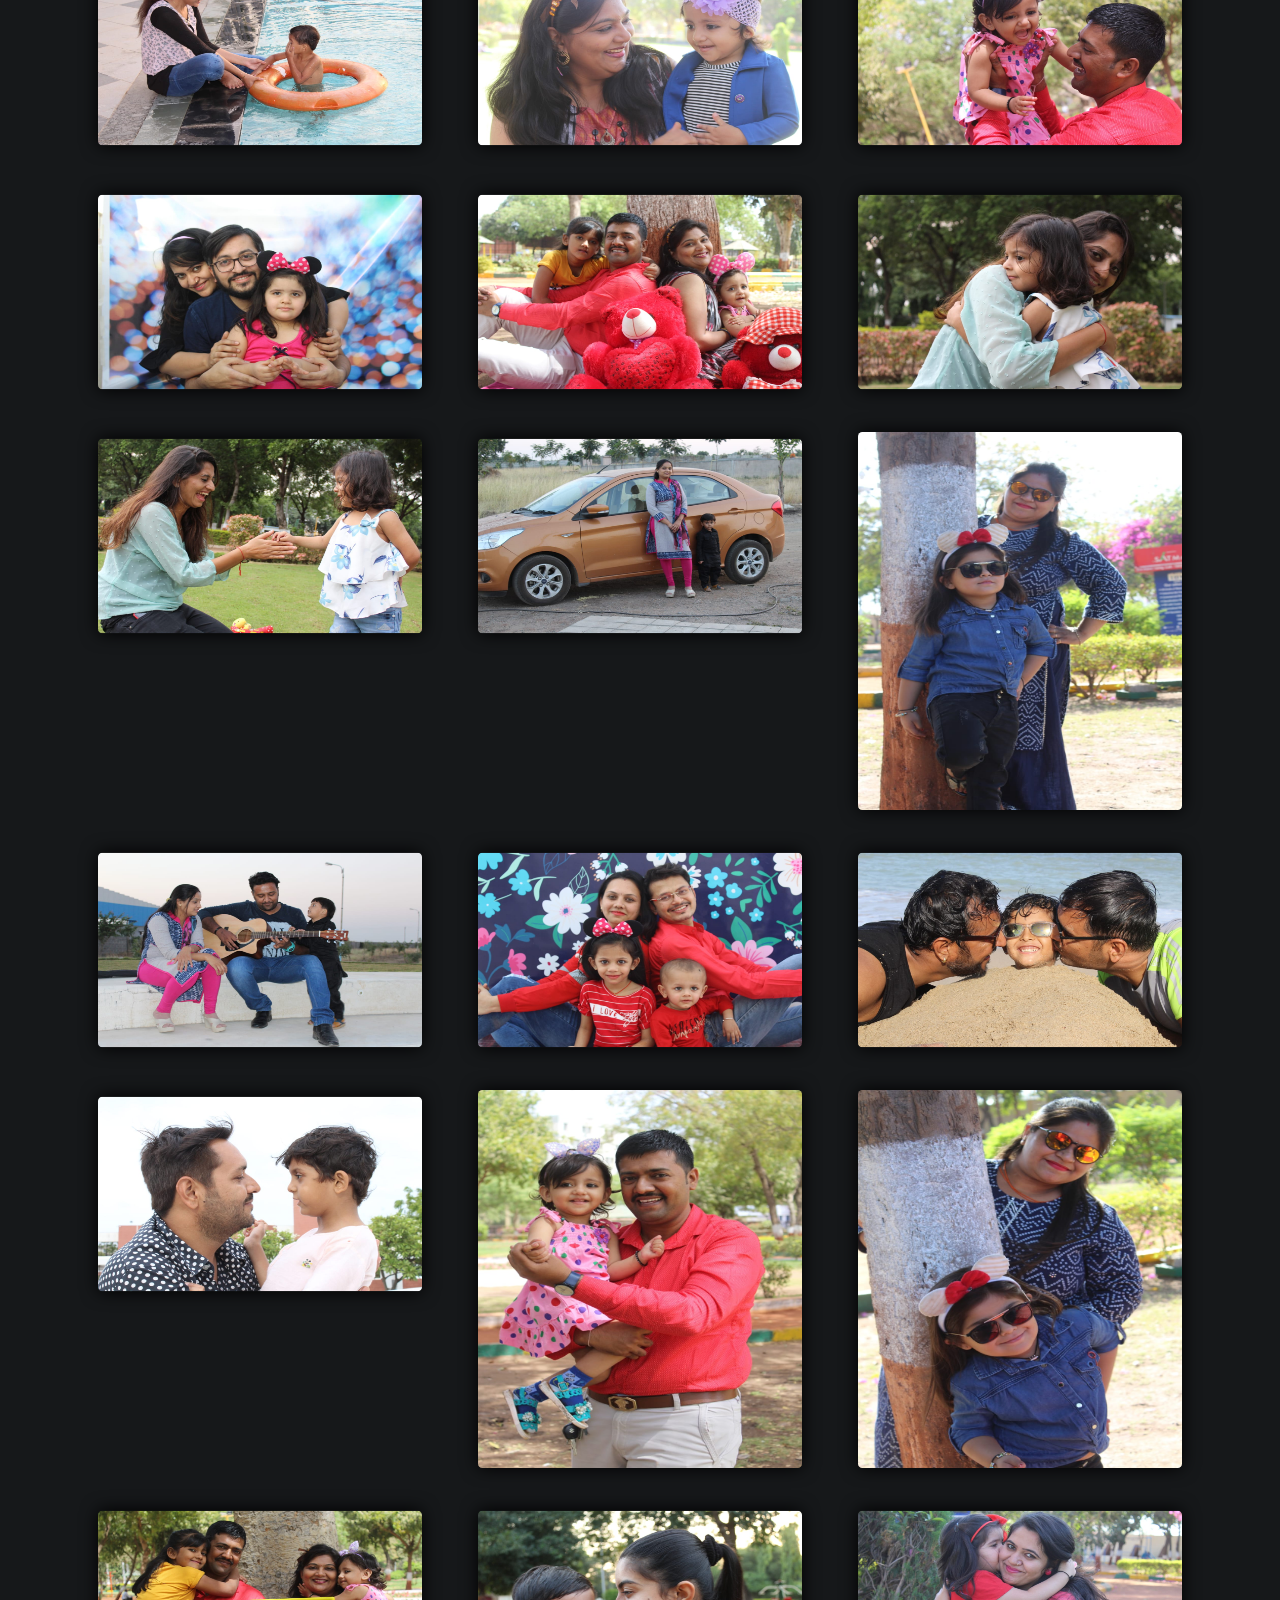
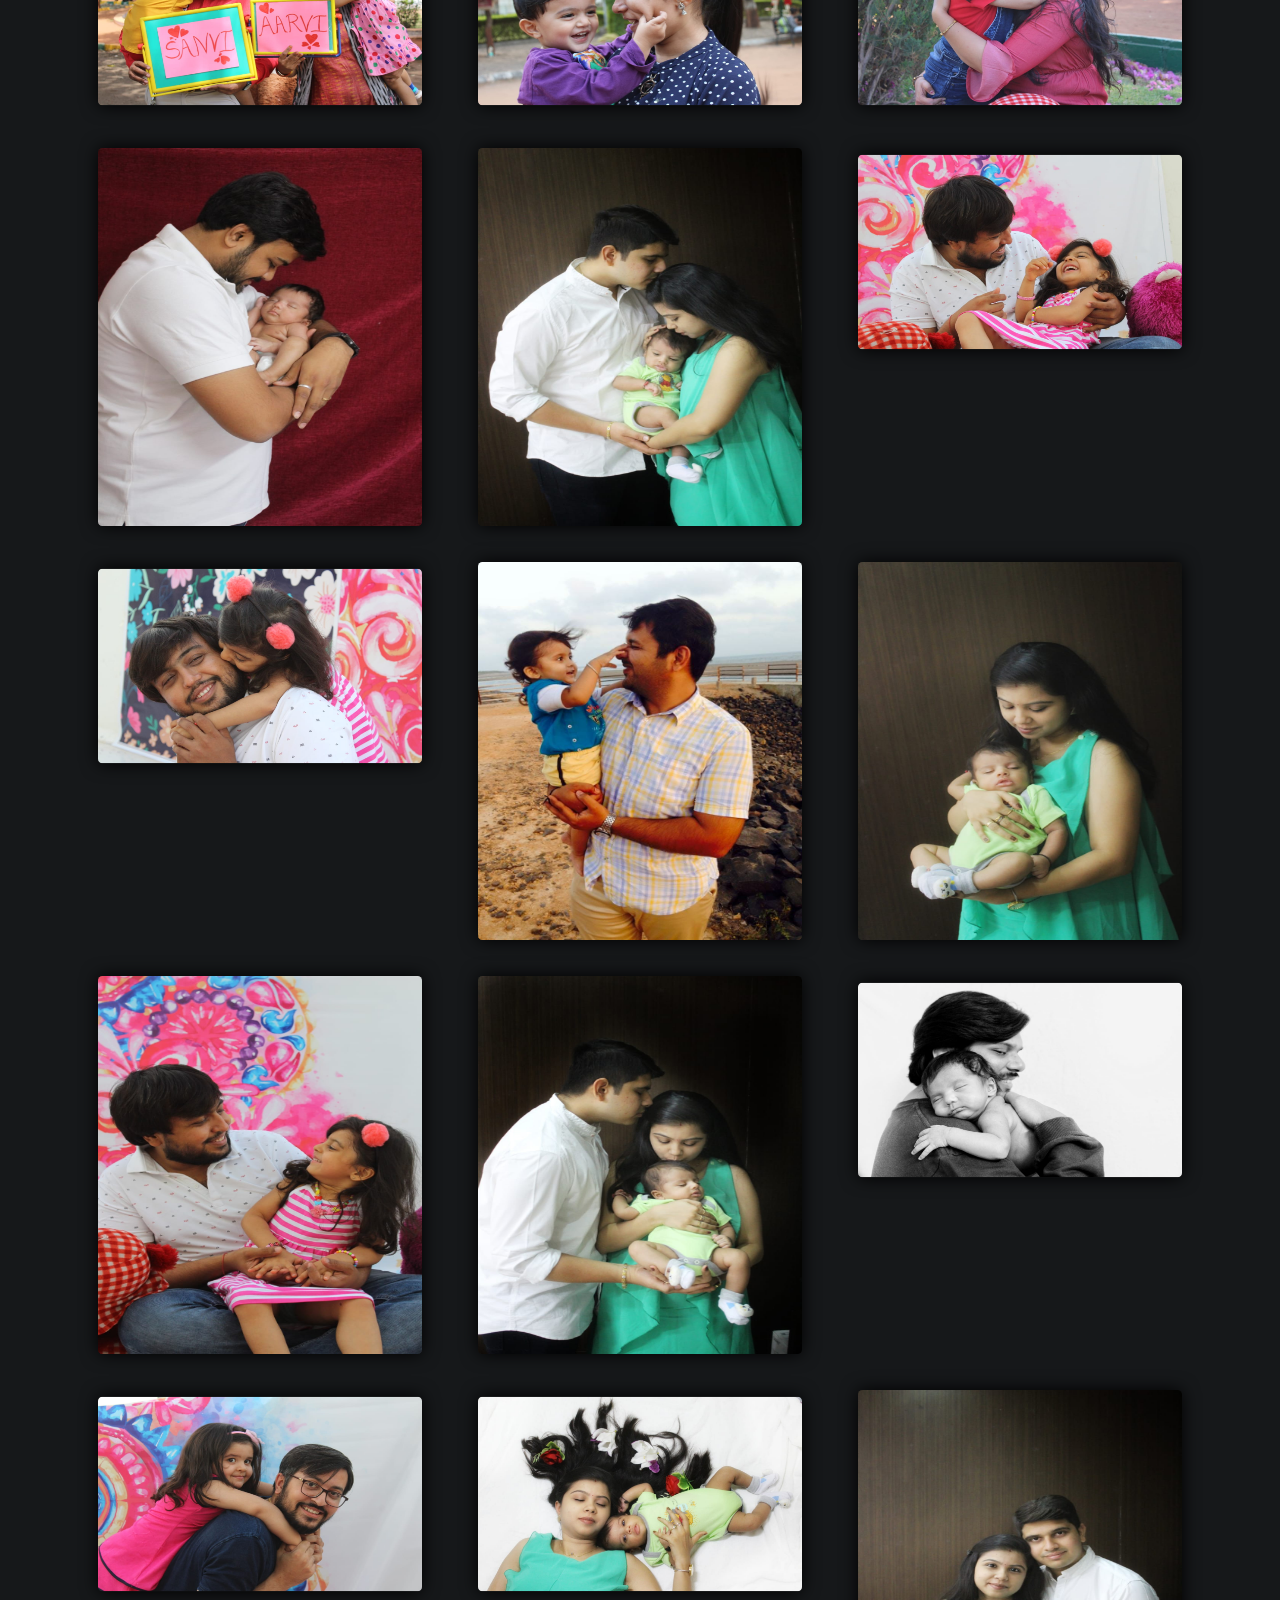
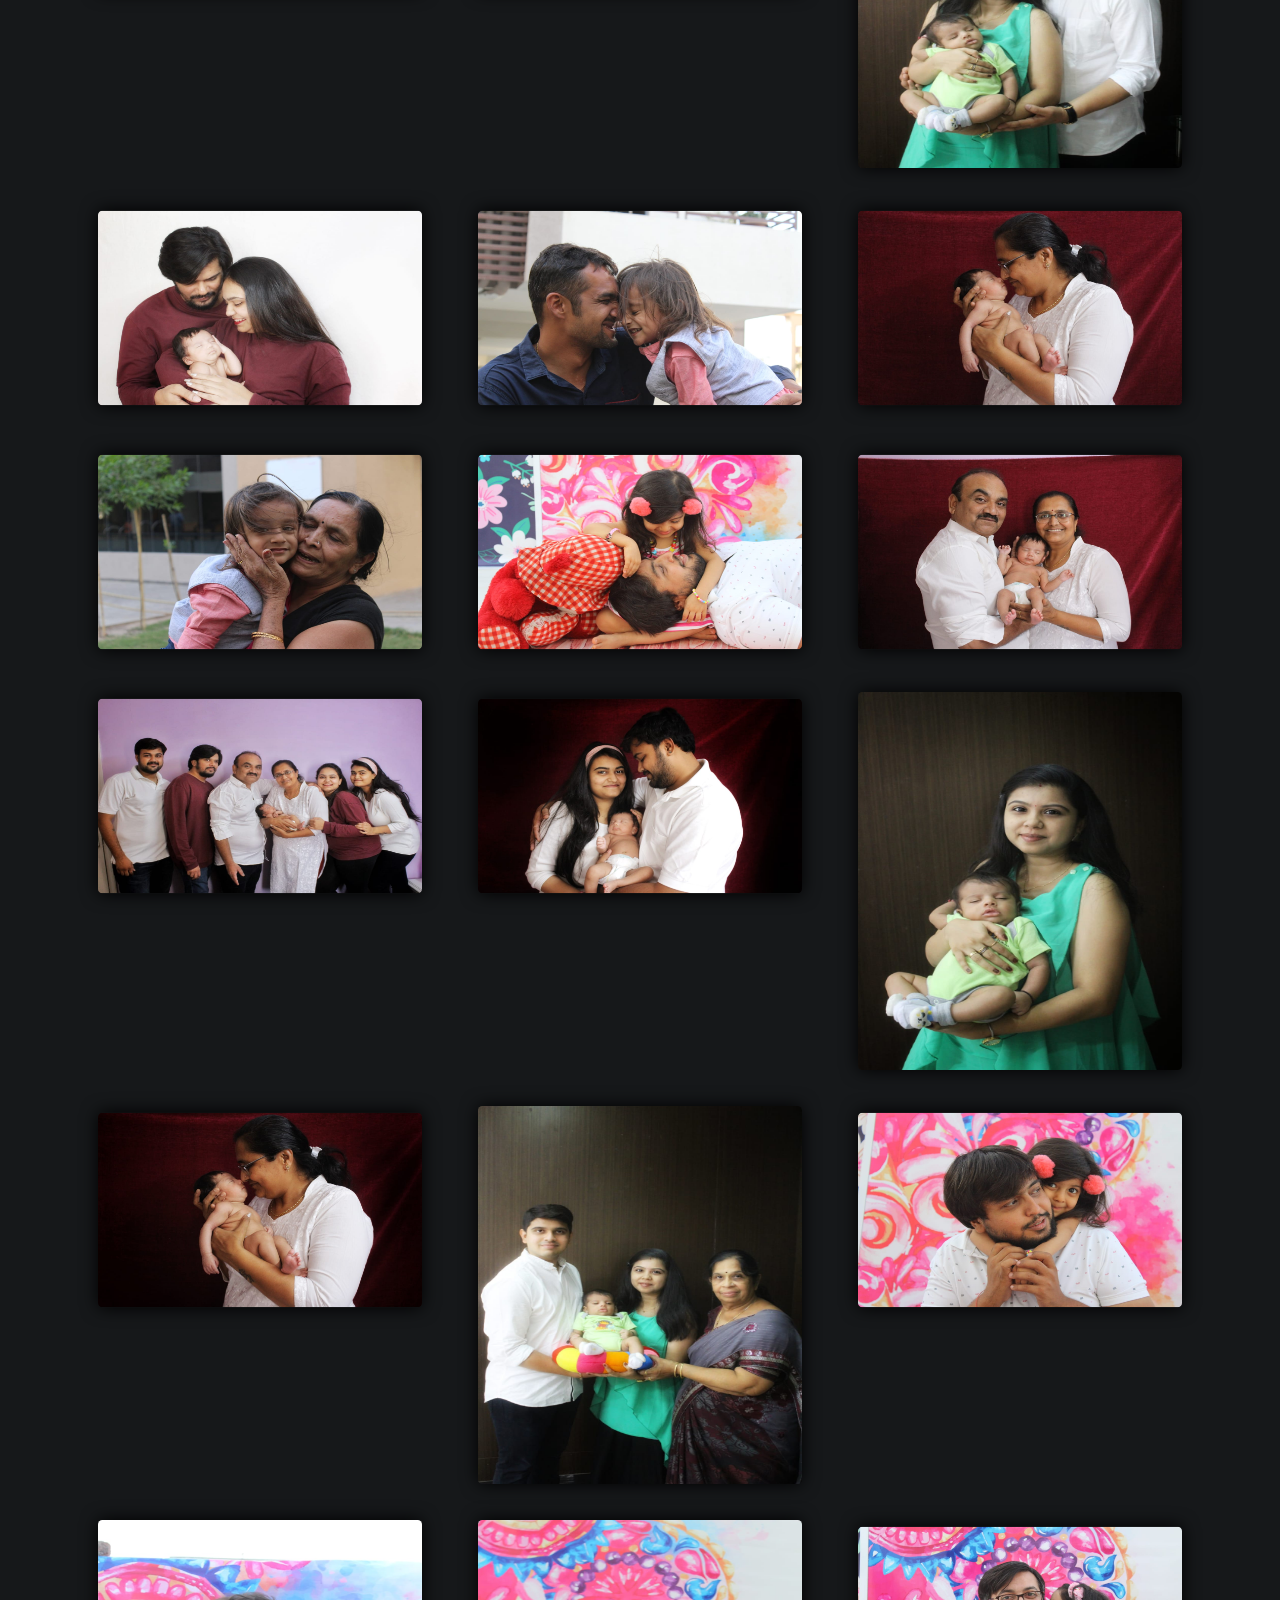
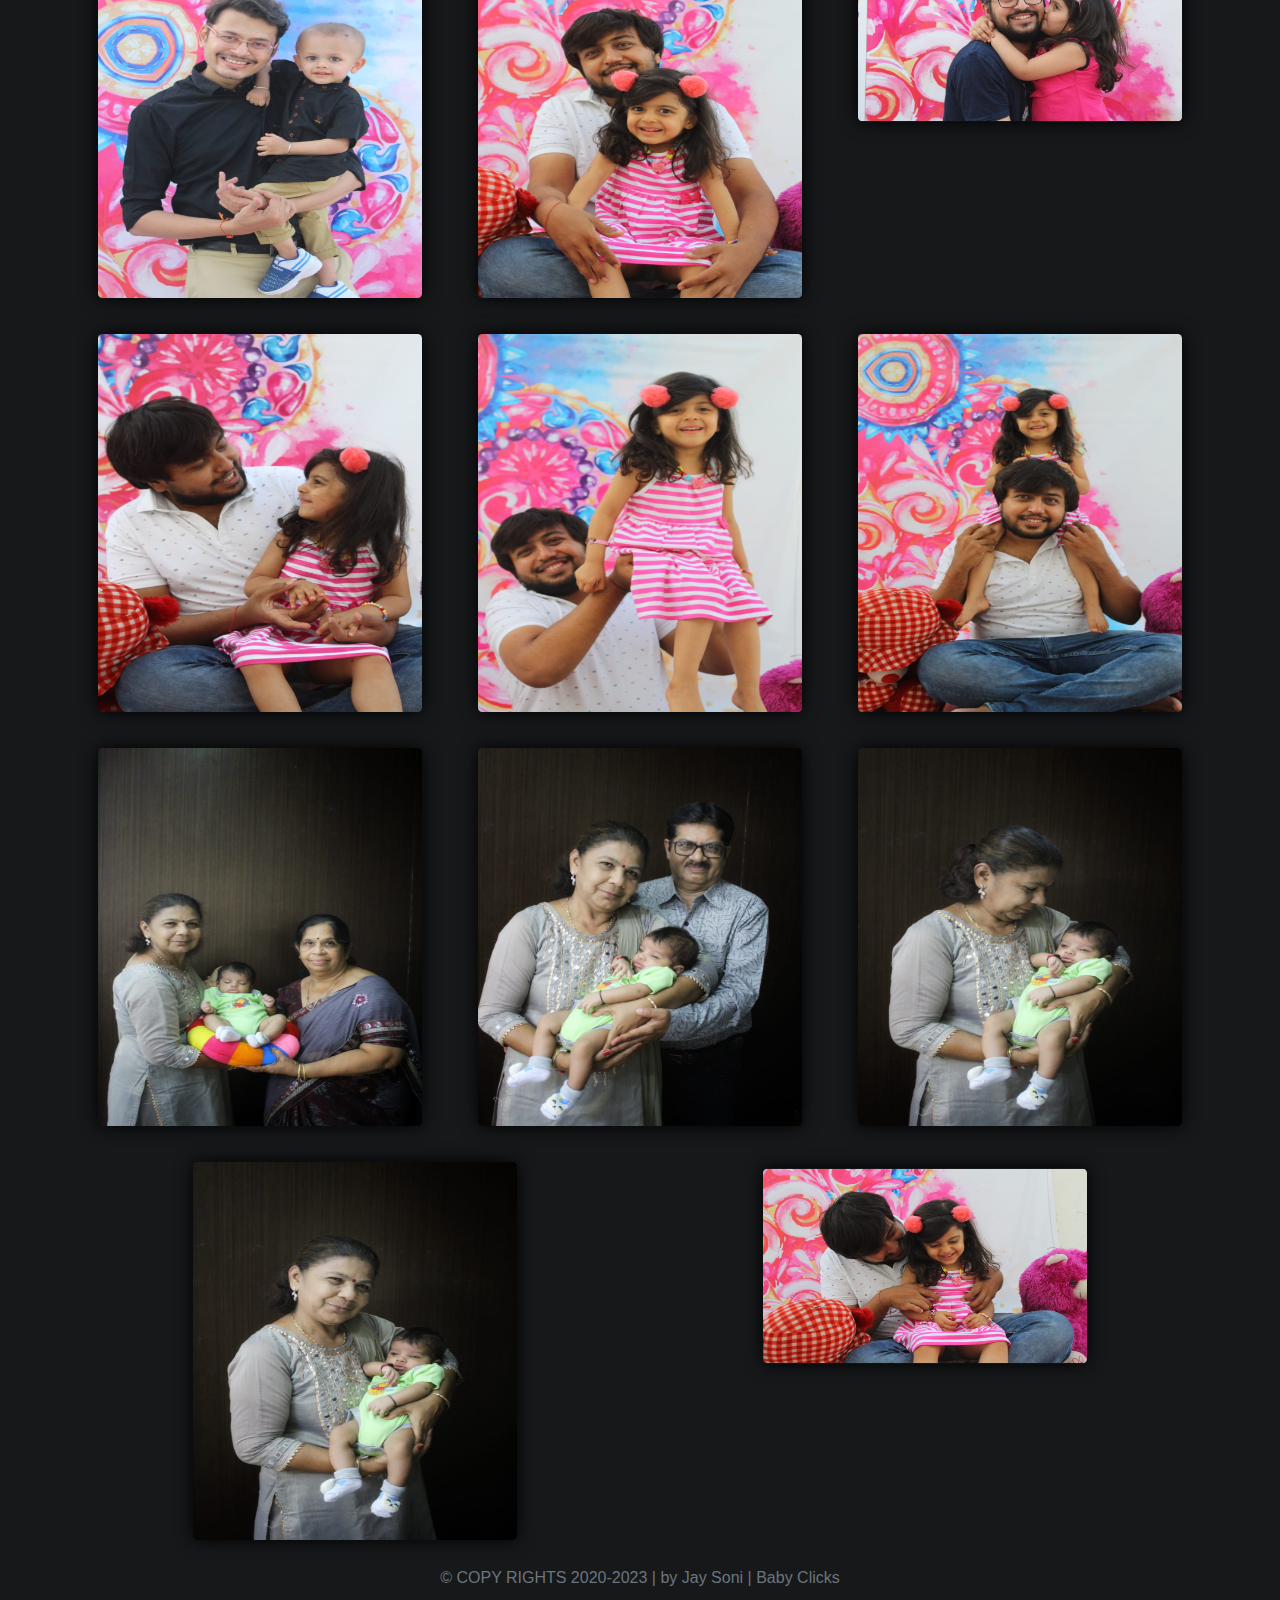
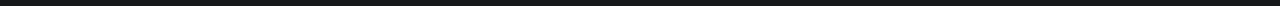
<file: Family.html>
<!DOCTYPE html>
<html lang="en">
<head>
    <meta charset="UTF-8">
    <meta name="viewport" content="width=device-width, initial-scale=1.0">

    <link rel="stylesheet" type="text/css" href="css/bootstrap.css">
    <link rel="stylesheet" type="text/css" href="css/bootstrap.min.css">
    <link rel="stylesheet" type="text/css" href="css/style.css">  
    <link rel="stylesheet" type="text/css" href="css/style3.css">



    <title>Family</title>
</head>
<body>
  <!--THIS IS FOR GO TO TOP-BTN --------------------------start----------------------------------------------------------------> 
<a id="return-to-top">
  <i class="icon-chevron-up">
 <svg width="1.5em" height="1.5em" viewBox="0 0 16 16" class="bi bi-arrow-up-circle-fill" fill="currentColor" xmlns="http://www.w3.org/2000/svg">
  <path fill-rule="evenodd" d="M16 8A8 8 0 1 1 0 8a8 8 0 0 1 16 0zm-10.646.354a.5.5 0 1 1-.708-.708l3-3a.5.5 0 0 1 .708 0l3 3a.5.5 0 0 1-.708.708L8.5 6.207V11a.5.5 0 0 1-1 0V6.207L5.354 8.354z"/>
</svg> 
</i>
</a>
<!--THIS IS FOR GO TO TOP-BTN ----------------------------end-------------------------------------------------------------> 


  <!-- This is for Navigation menu -->
  <nav class="navbar navbar-expand-lg navbar-dark btnmenu">
    <a class="navbar-brand text-danger" href="#">
      <img src="images/main/03.png" width="150" height="70" alt="">
    </a>
    <button class="navbar-toggler" type="button" data-trigger="#main_nav">
      <span class="navbar-toggler-icon"></span>
    </button>
    <div class="navbar-collapse" id="main_nav">
  
  <div class="offcanvas-header mt-3">  
    <button class="btn btn-outline-danger btn-close float-right"> &times Close </button>
    <h4 class="py-2 txt text-left">Menu</h4>
  </div>
  
  <ul class="navbar-nav ml-auto">
    <li class="nav-item"> <a class="nav-link txtmenu" href="index.html">Home</a></li>
   
    <li class="nav-item dropdown">
      <a class="nav-link  dropdown-toggle txtmenu" href="#" data-toggle="dropdown">Categories</a>
        <ul class="dropdown-menu btnmenu">
        <li><a class="dropdown-item txtmenu" href="Newborn.html">Newborn</a></li>
        <li><a class="dropdown-item txtmenu" href="Maternity.html">Maternity</a></li>
        <li><a class="dropdown-item txtmenu" href="Outdoor.html">Outdoor</a></li>
        <li><a class="dropdown-item txtmenu" href="Sibling.html">Siblings</a></li>
        <li><a class="dropdown-item txtmenu" href="Family.html">Family</a></li>
        <li><a class="dropdown-item txtmenu" href="ThemeBase.html">Theme</a></li>
        <li><a class="dropdown-item txtmenu" href="candid-childhood.html">Candid</a></li>
        </ul>
    </li>

    <li class="nav-item"><a class="nav-link txtmenu" href="About.html">About</a></li>
    <li class="nav-item"><a class="nav-link txtmenu" href="Contact.html">Contact</a></li>
  </ul>
  
    </div>
  </nav>

  <!-- Navigation menu over -->

<P class="mt-1 text-center h2 txt">Family</P>

<!-- container start -------------------------------------------------------------------------------------------->
<div class="container">

  <div class="row mt-5 text-center">
    <div class="py-2 mt-5 col"><img src="images/family/1.jpeg"  class="rounded mainimg" width="300" height="180"  alt=""></div>
    <div class="py-2 mt-5 col"><img src="images/family/2.jpeg"  class="rounded mainimg" width="300" height="180" alt=""></div>
    <div class="py-2 mt-5 col"><img src="images/family/3.jpeg"  class="rounded mainimg" width="300" height="180" alt=""></div>
  </div>

  <div class="row text-center">
    <div class="py-2 mt-5 col"><img src="images/family/4.jpeg"   class="rounded mainimg" width="300" height="180"  alt=""></div>
    <div class="py-2 mt-5 col"><img src="images/family/5.jpeg"  class="rounded mainimg" width="300" height="350" alt=""></div>
    <div class="py-2 mt-5 col"><img src="images/family/6.jpeg"  class="rounded mainimg" width="300" height="180" alt=""></div>
  </div>

  <div class="row text-center">
    <div class="py-2 mt-5 col"><img src="images/family/7.jpeg"   class="rounded mainimg" width="300" height="350"  alt=""></div>
    <div class="py-2 mt-5 col"><img src="images/family/8.jpeg"  class="rounded mainimg" width="300" height="180" alt=""></div>
    <div class="py-2 mt-5 col"><img src="images/family/9.jpeg"  class="rounded mainimg" width="300" height="180" alt=""></div>
  </div>

  <div class="row text-center">
    <div class="py-2 mt-5 col"><img src="images/family/10.jpeg"   class="rounded mainimg" width="300" height="180"  alt=""></div>
    <div class="py-2 mt-5 col"><img src="images/family/11.jpeg"  class="rounded mainimg" width="300" height="180" alt=""></div>
    <div class="py-2 mt-5 col"><img src="images/family/12.jpeg"  class="rounded mainimg" width="300" height="180" alt=""></div>
  </div>

  <div class="row text-center">
    <div class="py-2 mt-5 col"><img src="images/family/13.jpeg"   class="rounded mainimg" width="300" height="180"  alt=""></div>
    <div class="py-2 mt-5 col"><img src="images/family/14.jpeg"  class="rounded mainimg" width="300" height="180" alt=""></div>
    <div class="py-2 mt-5 col"><img src="images/family/15.jpeg"  class="rounded mainimg" width="300" height="180" alt=""></div>
  </div>

  <div class="row text-center">
    <div class="py-2 mt-5 col"><img src="images/family/16.jpeg"   class="rounded mainimg" width="300" height="180"  alt=""></div>
    <div class="py-2 mt-5 col"><img src="images/family/17.jpeg"  class="rounded mainimg" width="300" height="180" alt=""></div>
    <div class="py-2 mt-5 col"><img src="images/family/18.jpeg"  class="rounded mainimg" width="300" height="180" alt=""></div>
  </div>

  <div class="row text-center">
    <div class="py-2 mt-5 col"><img src="images/family/19.jpeg"   class="rounded mainimg" width="300" height="180"  alt=""></div>
    <div class="py-2 mt-5 col"><img src="images/family/20.jpeg"  class="rounded mainimg" width="300" height="180" alt=""></div>
    <div class="py-2 mt-5 col"><img src="images/family/21.jpeg"  class="rounded mainimg" width="300" height="350" alt=""></div>
  </div>

  <div class="row text-center">
    <div class="py-2 mt-5 col"><img src="images/family/22.jpeg"   class="rounded mainimg" width="300" height="180"  alt=""></div>
    <div class="py-2 mt-5 col"><img src="images/family/23.jpeg"  class="rounded mainimg" width="300" height="180" alt=""></div>
    <div class="py-2 mt-5 col"><img src="images/family/24.jpeg"  class="rounded mainimg" width="300" height="180" alt=""></div>
  </div>

  <div class="row text-center">
    <div class="py-2 mt-5 col"><img src="images/family/25.jpeg"   class="rounded mainimg" width="300" height="180"  alt=""></div>
    <div class="py-2 mt-5 col"><img src="images/family/26.jpeg"  class="rounded mainimg" width="300" height="350" alt=""></div>
    <div class="py-2 mt-5 col"><img src="images/family/27.jpeg"  class="rounded mainimg" width="300" height="350" alt=""></div>
  </div>
  <div class="row text-center">
    <div class="py-2 mt-5 col"><img src="images/family/28.jpeg"   class="rounded mainimg" width="300" height="180"  alt=""></div>
    <div class="py-2 mt-5 col"><img src="images/family/29.jpeg"  class="rounded mainimg" width="300" height="180" alt=""></div>
    <div class="py-2 mt-5 col"><img src="images/family/30.jpeg"  class="rounded mainimg" width="300" height="180" alt=""></div>
  </div>

  <div class="row text-center">
    <div class="py-2 mt-5 col"><img src="images/family/31.jpeg"   class="rounded mainimg" width="300" height="350"  alt=""></div>
    <div class="py-2 mt-5 col"><img src="images/family/32.jpeg"  class="rounded mainimg" width="300" height="350" alt=""></div>
    <div class="py-2 mt-5 col"><img src="images/family/33.jpeg"  class="rounded mainimg" width="300" height="180" alt=""></div>
  </div>

  <div class="row text-center">
    <div class="py-2 mt-5 col"><img src="images/family/34.jpeg"   class="rounded mainimg" width="300" height="180"  alt=""></div>
    <div class="py-2 mt-5 col"><img src="images/family/35.jpeg"  class="rounded mainimg" width="300" height="350" alt=""></div>
    <div class="py-2 mt-5 col"><img src="images/family/36.jpeg"  class="rounded mainimg" width="300" height="350" alt=""></div>
  </div>

  <div class="row text-center">
    <div class="py-2 mt-5 col"><img src="images/family/37.jpeg"   class="rounded mainimg" width="300" height="350"  alt=""></div>
    <div class="py-2 mt-5 col"><img src="images/family/38.jpeg"  class="rounded mainimg" width="300" height="350" alt=""></div>
    <div class="py-2 mt-5 col"><img src="images/family/39.jpeg"  class="rounded mainimg" width="300" height="180" alt=""></div>
  </div>

  <div class="row text-center">
    <div class="py-2 mt-5 col"><img src="images/family/40.jpeg"   class="rounded mainimg" width="300" height="180"  alt=""></div>
    <div class="py-2 mt-5 col"><img src="images/family/41.jpeg"  class="rounded mainimg" width="300" height="180" alt=""></div>
    <div class="py-2 mt-5 col"><img src="images/family/42.jpeg"  class="rounded mainimg" width="300" height="350" alt=""></div>
  </div>

  <div class="row text-center">
    <div class="py-2 mt-5 col"><img src="images/family/43.jpeg"   class="rounded mainimg" width="300" height="180"  alt=""></div>
    <div class="py-2 mt-5 col"><img src="images/family/44.jpeg"  class="rounded mainimg" width="300" height="180" alt=""></div>
    <div class="py-2 mt-5 col"><img src="images/family/45.jpeg"  class="rounded mainimg" width="300" height="180" alt=""></div>
  </div>

  <div class="row text-center">
    <div class="py-2 mt-5 col"><img src="images/family/46.jpeg"   class="rounded mainimg" width="300" height="180"  alt=""></div>
    <div class="py-2 mt-5 col"><img src="images/family/47.jpeg"  class="rounded mainimg" width="300" height="180" alt=""></div>
    <div class="py-2 mt-5 col"><img src="images/family/48.jpeg"  class="rounded mainimg" width="300" height="180" alt=""></div>
  </div>

  <div class="row text-center">
    <div class="py-2 mt-5 col"><img src="images/family/49.jpeg"   class="rounded mainimg" width="300" height="180"  alt=""></div>
    <div class="py-2 mt-5 col"><img src="images/family/50.jpeg"  class="rounded mainimg" width="300" height="180" alt=""></div>
    <div class="py-2 mt-5 col"><img src="images/family/51.jpeg"  class="rounded mainimg" width="300" height="350" alt=""></div>
  </div>

  <div class="row text-center">
    <div class="py-2 mt-5 col"><img src="images/family/52.jpeg"   class="rounded mainimg" width="300" height="180"  alt=""></div>
    <div class="py-2 mt-5 col"><img src="images/family/53.jpeg"  class="rounded mainimg" width="300" height="350" alt=""></div>
    <div class="py-2 mt-5 col"><img src="images/family/54.jpeg"  class="rounded mainimg" width="300" height="180" alt=""></div>
  </div>

  <div class="row text-center">
    <div class="py-2 mt-5 col"><img src="images/family/55.jpeg"   class="rounded mainimg" width="300" height="350"  alt=""></div>
    <div class="py-2 mt-5 col"><img src="images/family/56.jpeg"  class="rounded mainimg" width="300" height="350" alt=""></div>
    <div class="py-2 mt-5 col"><img src="images/family/57.jpeg"  class="rounded mainimg" width="300" height="180" alt=""></div>
  </div>

  <div class="row text-center">
    <div class="py-2 mt-5 col"><img src="images/family/58.jpeg"   class="rounded mainimg" width="300" height="350"  alt=""></div>
    <div class="py-2 mt-5 col"><img src="images/family/59.jpeg"  class="rounded mainimg" width="300" height="350" alt=""></div>
    <div class="py-2 mt-5 col"><img src="images/family/60.jpeg"  class="rounded mainimg" width="300" height="350" alt=""></div>
  </div>

  <div class="row text-center">
    <div class="py-2 mt-5 col"><img src="images/family/61.jpeg"   class="rounded mainimg" width="300" height="350"  alt=""></div>
    <div class="py-2 mt-5 col"><img src="images/family/62.jpeg"  class="rounded mainimg" width="300" height="350" alt=""></div>
    <div class="py-2 mt-5 col"><img src="images/family/63.jpeg"  class="rounded mainimg" width="300" height="350" alt=""></div>
  </div>

  <div class="row text-center">
    <div class="py-2 mt-5 col"><img src="images/family/64.jpeg"   class="rounded mainimg" width="300" height="350"  alt=""></div>
    <div class="py-2 mt-5 col"><img src="images/family/65.jpeg"  class="rounded mainimg" width="300" height="180" alt=""></div>
  </div>
    
   </div>   
  <!-- container over ------------------------------------------------------------------------------------------------->
  
<!-- Footer start -->
<footer class="footer mt-3 py-3 text-center bgmenu">

  <span class="text-muted">© COPY RIGHTS 2020-2023 | by Jay Soni | Baby Clicks</span>

</footer>
<!-- Footer over -->

  
<!-- jquery first then bootstrap js -->
<script src="js/jquery.min.js"></script>
<script src="js/bootstrap.min.js"></script>
<script src="js/my.js"></script>
<script src="js/my2.js"></script>
</body>
</html>
</file>
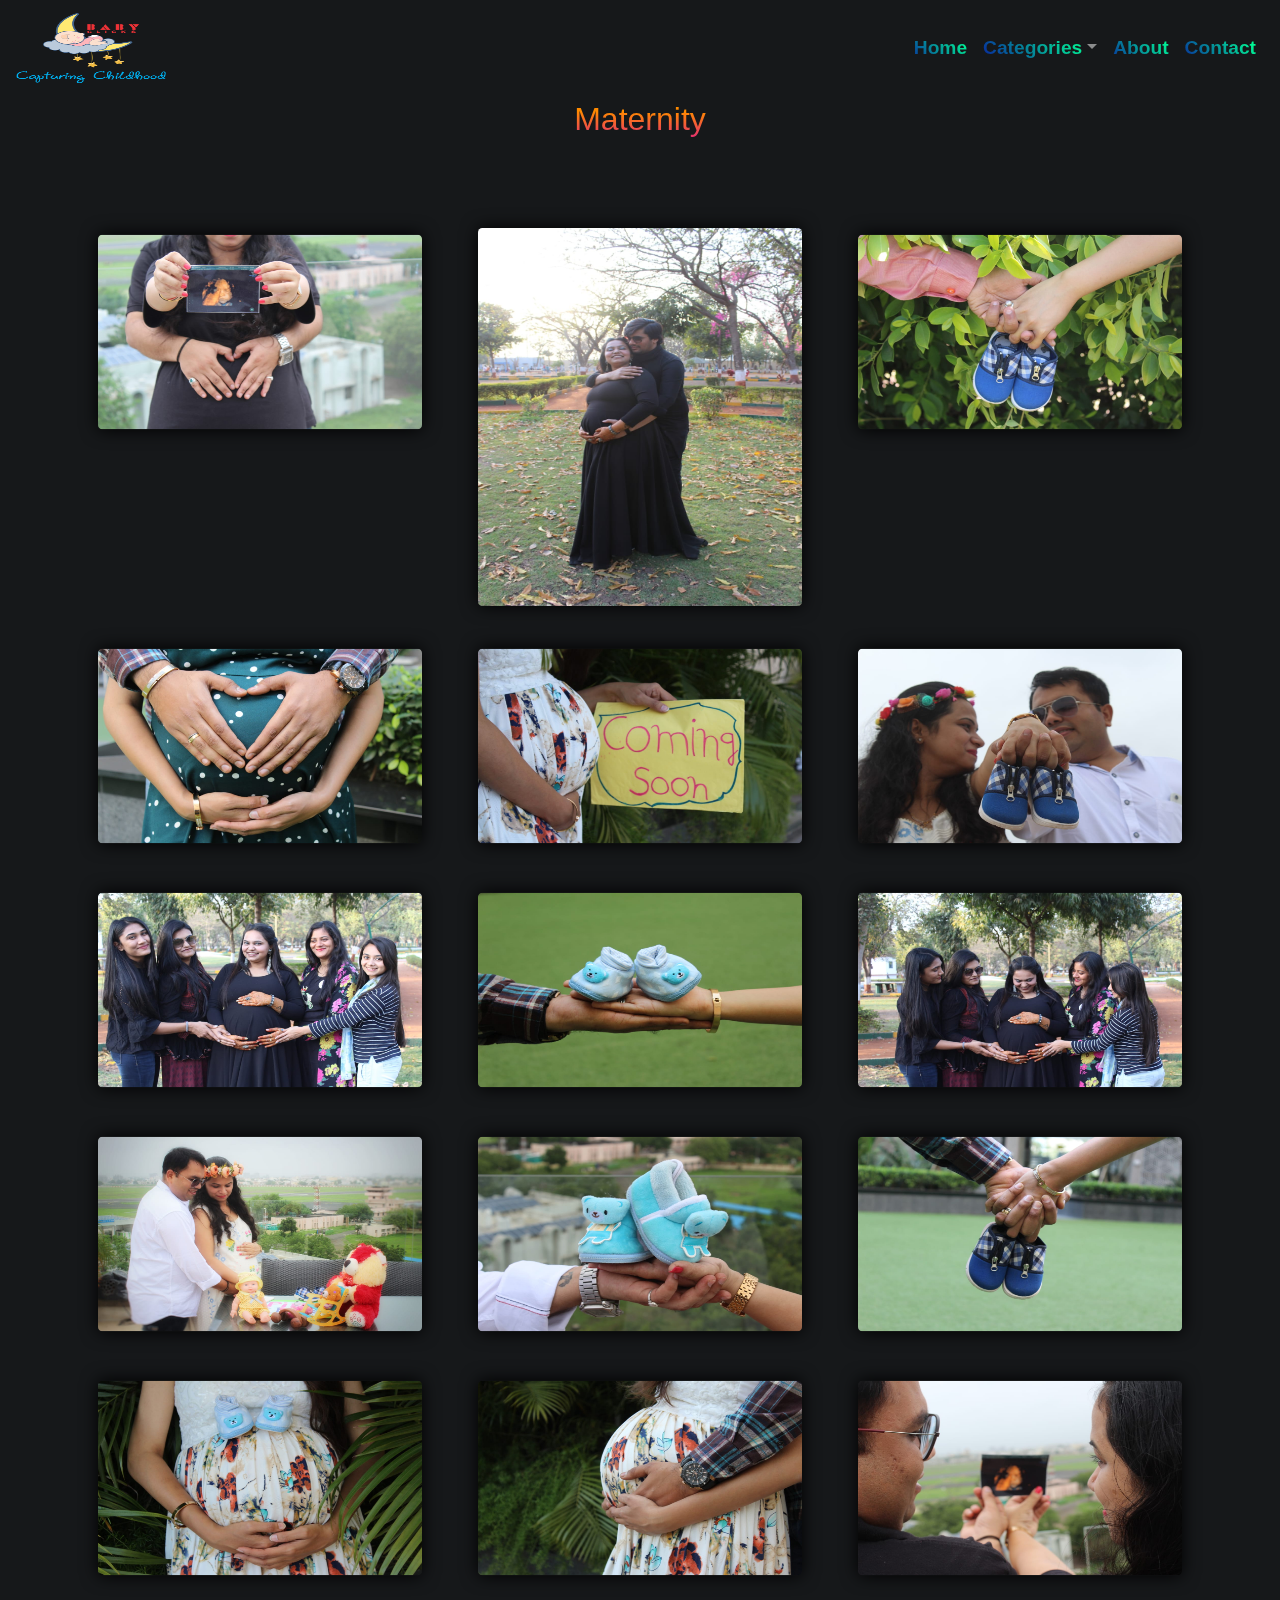
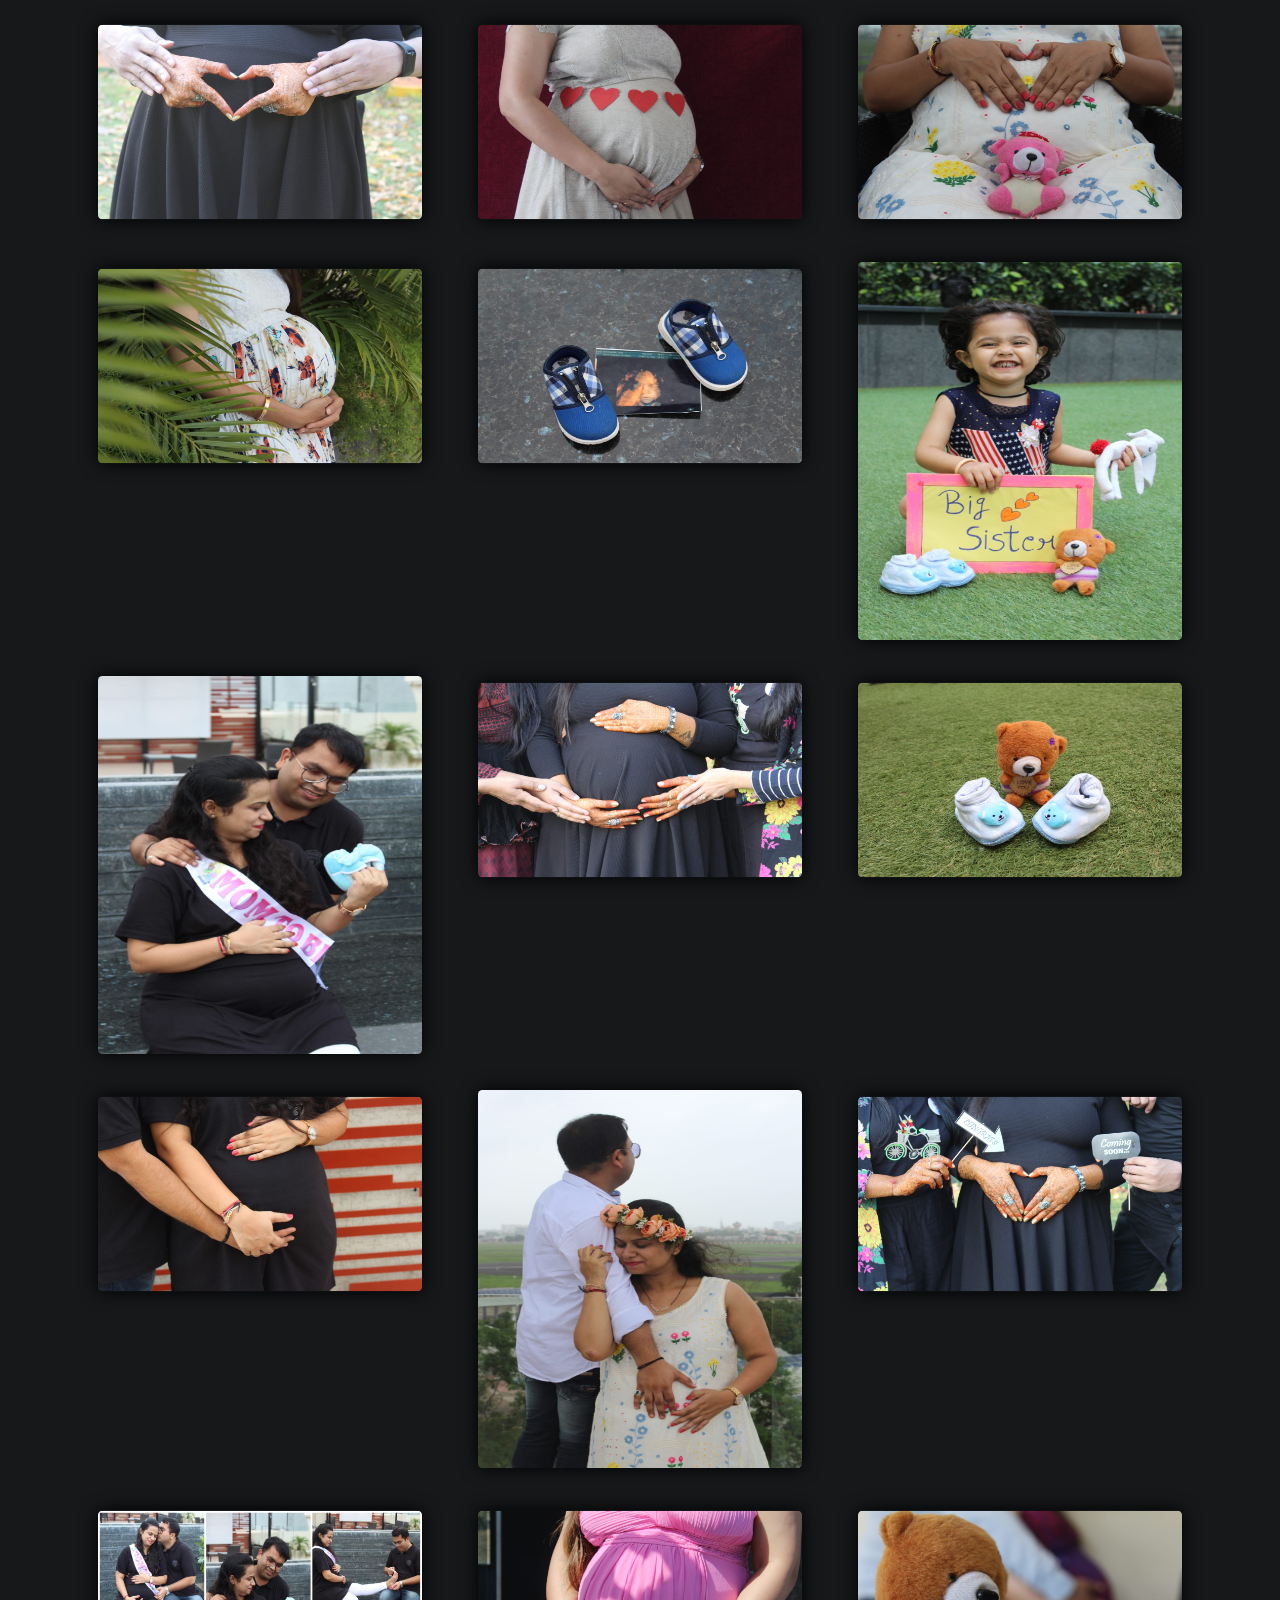
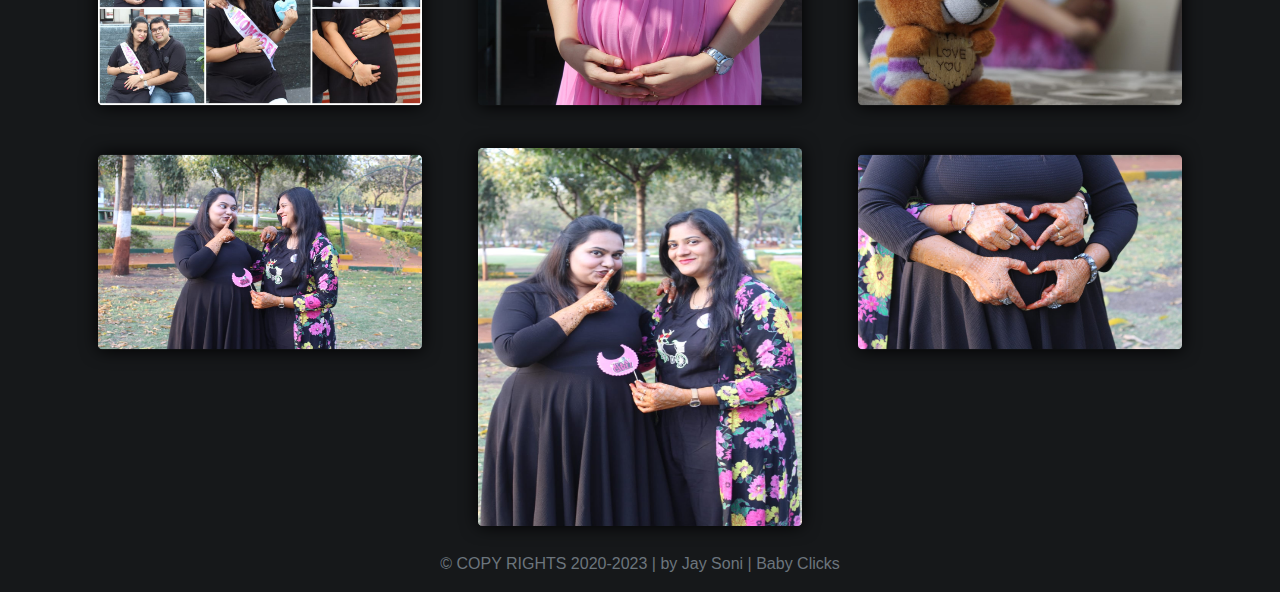
<file: Maternity.html>
<!DOCTYPE html>
<html lang="en">
<head>
    <meta charset="UTF-8">
    <meta name="viewport" content="width=device-width, initial-scale=1.0">

    <link rel="stylesheet" type="text/css" href="css/bootstrap.css">
    <link rel="stylesheet" type="text/css" href="css/bootstrap.min.css">
    <link rel="stylesheet" type="text/css" href="css/style.css">  
    <link rel="stylesheet" type="text/css" href="css/style3.css">



    <title>MATERNITY</title>
</head>
<body>
  <!--THIS IS FOR GO TO TOP-BTN --------------------------start----------------------------------------------------------------> 
<a id="return-to-top">
  <i class="icon-chevron-up">
 <svg width="1.5em" height="1.5em" viewBox="0 0 16 16" class="bi bi-arrow-up-circle-fill" fill="currentColor" xmlns="http://www.w3.org/2000/svg">
  <path fill-rule="evenodd" d="M16 8A8 8 0 1 1 0 8a8 8 0 0 1 16 0zm-10.646.354a.5.5 0 1 1-.708-.708l3-3a.5.5 0 0 1 .708 0l3 3a.5.5 0 0 1-.708.708L8.5 6.207V11a.5.5 0 0 1-1 0V6.207L5.354 8.354z"/>
</svg> 
</i>
</a>
<!--THIS IS FOR GO TO TOP-BTN ----------------------------end-------------------------------------------------------------> 



  <!-- This is for Navigation menu -->
  <nav class="navbar navbar-expand-lg navbar-dark btnmenu">
    <a class="navbar-brand text-danger" href="#">
      <img src="images/main/03.png" width="150" height="70" alt="">
    </a>
    <button class="navbar-toggler" type="button" data-trigger="#main_nav">
      <span class="navbar-toggler-icon"></span>
    </button>
    <div class="navbar-collapse" id="main_nav">
  
  <div class="offcanvas-header mt-3">  
    <button class="btn btn-outline-danger btn-close float-right"> &times Close </button>
    <h4 class="py-2 txt text-left">Menu</h4>
  </div>
  
  <ul class="navbar-nav ml-auto">
    <li class="nav-item"> <a class="nav-link txtmenu" href="index.html">Home</a></li>
   
    <li class="nav-item dropdown">
      <a class="nav-link  dropdown-toggle txtmenu" href="#" data-toggle="dropdown">Categories</a>
        <ul class="dropdown-menu btnmenu">
        <li><a class="dropdown-item txtmenu" href="Newborn.html">Newborn</a></li>
        <li><a class="dropdown-item txtmenu" href="Maternity.html">Maternity</a></li>
        <li><a class="dropdown-item txtmenu" href="Outdoor.html">Outdoor</a></li>
        <li><a class="dropdown-item txtmenu" href="Sibling.html">Siblings</a></li>
        <li><a class="dropdown-item txtmenu" href="Family.html">Family</a></li>
        <li><a class="dropdown-item txtmenu" href="ThemeBase.html">Theme</a></li>
        <li><a class="dropdown-item txtmenu" href="candid-childhood.html">Candid</a></li>
        </ul>
    </li>

    <li class="nav-item"><a class="nav-link txtmenu" href="About.html">About</a></li>
    <li class="nav-item"><a class="nav-link txtmenu" href="Contact.html">Contact</a></li>
  </ul>
  
    </div>
  </nav>

  <!-- Navigation menu over -->

<P class="mt-1 text-center h2 txt">Maternity</P>

<!-- container start -------------------------------------------------------------------------------------------->
<div class="container">
  
  <div class="row mt-5 text-center">
    <div class="py-2 mt-5 col"><img src="images/maternity/2.jpeg"  class="rounded mainimg" width="300" height="180"  alt=""></div>
    <div class="py-2 mt-5 col"><img src="images/maternity/1.jpeg"  class="rounded mainimg" width="300" height="350" alt=""></div>
    <div class="py-2 mt-5 col"><img src="images/maternity/3.jpeg"  class="rounded mainimg" width="300" height="180" alt=""></div>
  </div>

  <div class="row text-center">
    <div class="py-2 mt-5 col"><img src="images/maternity/4.jpeg"   class="rounded mainimg" width="300" height="180"  alt=""></div>
    <div class="py-2 mt-5 col"><img src="images/maternity/5.jpeg"  class="rounded mainimg" width="300" height="180" alt=""></div>
    <div class="py-2 mt-5 col"><img src="images/maternity/6.jpeg"  class="rounded mainimg" width="300" height="180" alt=""></div>
  </div>

  <div class="row text-center">
    <div class="py-2 mt-5 col"><img src="images/maternity/7.jpeg"   class="rounded mainimg" width="300" height="180"  alt=""></div>
    <div class="py-2 mt-5 col"><img src="images/maternity/8.jpeg"  class="rounded mainimg" width="300" height="180" alt=""></div>
    <div class="py-2 mt-5 col"><img src="images/maternity/9.jpeg"  class="rounded mainimg" width="300" height="180" alt=""></div>
  </div>

  <div class="row text-center">
    <div class="py-2 mt-5 col"><img src="images/maternity/10.jpeg"   class="rounded mainimg" width="300" height="180"  alt=""></div>
    <div class="py-2 mt-5 col"><img src="images/maternity/11.jpeg"  class="rounded mainimg" width="300" height="180" alt=""></div>
    <div class="py-2 mt-5 col"><img src="images/maternity/12.jpeg"  class="rounded mainimg" width="300" height="180" alt=""></div>
  </div>

  <div class="row text-center">
    <div class="py-2 mt-5 col"><img src="images/maternity/13.jpeg"   class="rounded mainimg" width="300" height="180"  alt=""></div>
    <div class="py-2 mt-5 col"><img src="images/maternity/14.jpeg"  class="rounded mainimg" width="300" height="180" alt=""></div>
    <div class="py-2 mt-5 col"><img src="images/maternity/15.jpeg"  class="rounded mainimg" width="300" height="180" alt=""></div>
  </div>

  <div class="row text-center">
    <div class="py-2 mt-5 col"><img src="images/maternity/16.jpeg"   class="rounded mainimg" width="300" height="180"  alt=""></div>
    <div class="py-2 mt-5 col"><img src="images/maternity/17.jpeg"  class="rounded mainimg" width="300" height="180" alt=""></div>
    <div class="py-2 mt-5 col"><img src="images/maternity/18.jpeg"  class="rounded mainimg" width="300" height="180" alt=""></div>
  </div>

  <div class="row text-center">
    <div class="py-2 mt-5 col"><img src="images/maternity/19.jpeg"   class="rounded mainimg" width="300" height="180"  alt=""></div>
    <div class="py-2 mt-5 col"><img src="images/maternity/20.jpeg"  class="rounded mainimg" width="300" height="180" alt=""></div>
    <div class="py-2 mt-5 col"><img src="images/maternity/21.jpeg"  class="rounded mainimg" width="300" height="350" alt=""></div>
  </div>

  <div class="row text-center">
    <div class="py-2 mt-5 col"><img src="images/maternity/22.jpeg"   class="rounded mainimg" width="300" height="350"  alt=""></div>
    <div class="py-2 mt-5 col"><img src="images/maternity/23.jpeg"  class="rounded mainimg" width="300" height="180" alt=""></div>
    <div class="py-2 mt-5 col"><img src="images/maternity/24.jpeg"  class="rounded mainimg" width="300" height="180" alt=""></div>
  </div>

  <div class="row text-center">
    <div class="py-2 mt-5 col"><img src="images/maternity/25.jpeg"   class="rounded mainimg" width="300" height="180"  alt=""></div>
    <div class="py-2 mt-5 col"><img src="images/maternity/26.jpeg"  class="rounded mainimg" width="300" height="350" alt=""></div>
    <div class="py-2 mt-5 col"><img src="images/maternity/27.jpeg"  class="rounded mainimg" width="300" height="180" alt=""></div>
  </div>
  <div class="row text-center">
    <div class="py-2 mt-5 col"><img src="images/maternity/28.jpeg"   class="rounded mainimg" width="300" height="180"  alt=""></div>
    <div class="py-2 mt-5 col"><img src="images/maternity/29.jpeg"  class="rounded mainimg" width="300" height="180" alt=""></div>
    <div class="py-2 mt-5 col"><img src="images/maternity/30.jpeg"  class="rounded mainimg" width="300" height="180" alt=""></div>
  </div>

  <div class="row text-center">
    <div class="py-2 mt-5 col"><img src="images/maternity/31.jpeg"   class="rounded mainimg" width="300" height="180"  alt=""></div>
    <div class="py-2 mt-5 col"><img src="images/maternity/32.jpeg"  class="rounded mainimg" width="300" height="350" alt=""></div>
    <div class="py-2 mt-5 col"><img src="images/maternity/33.jpeg"  class="rounded mainimg" width="300" height="180" alt=""></div>
  </div>

    
   </div>   
  <!-- container over ------------------------------------------------------------------------------------------------->
  
<!-- Footer start -->
<footer class="footer mt-3 py-3 text-center bgmenu">

  <span class="text-muted">© COPY RIGHTS 2020-2023 | by Jay Soni | Baby Clicks</span>

</footer>
<!-- Footer over -->

  
<!-- jquery first then bootstrap js -->
<script src="js/jquery.min.js"></script>
<script src="js/bootstrap.min.js"></script>
<script src="js/my.js"></script>
<script src="js/my2.js"></script>
</body>
</html>
</file>
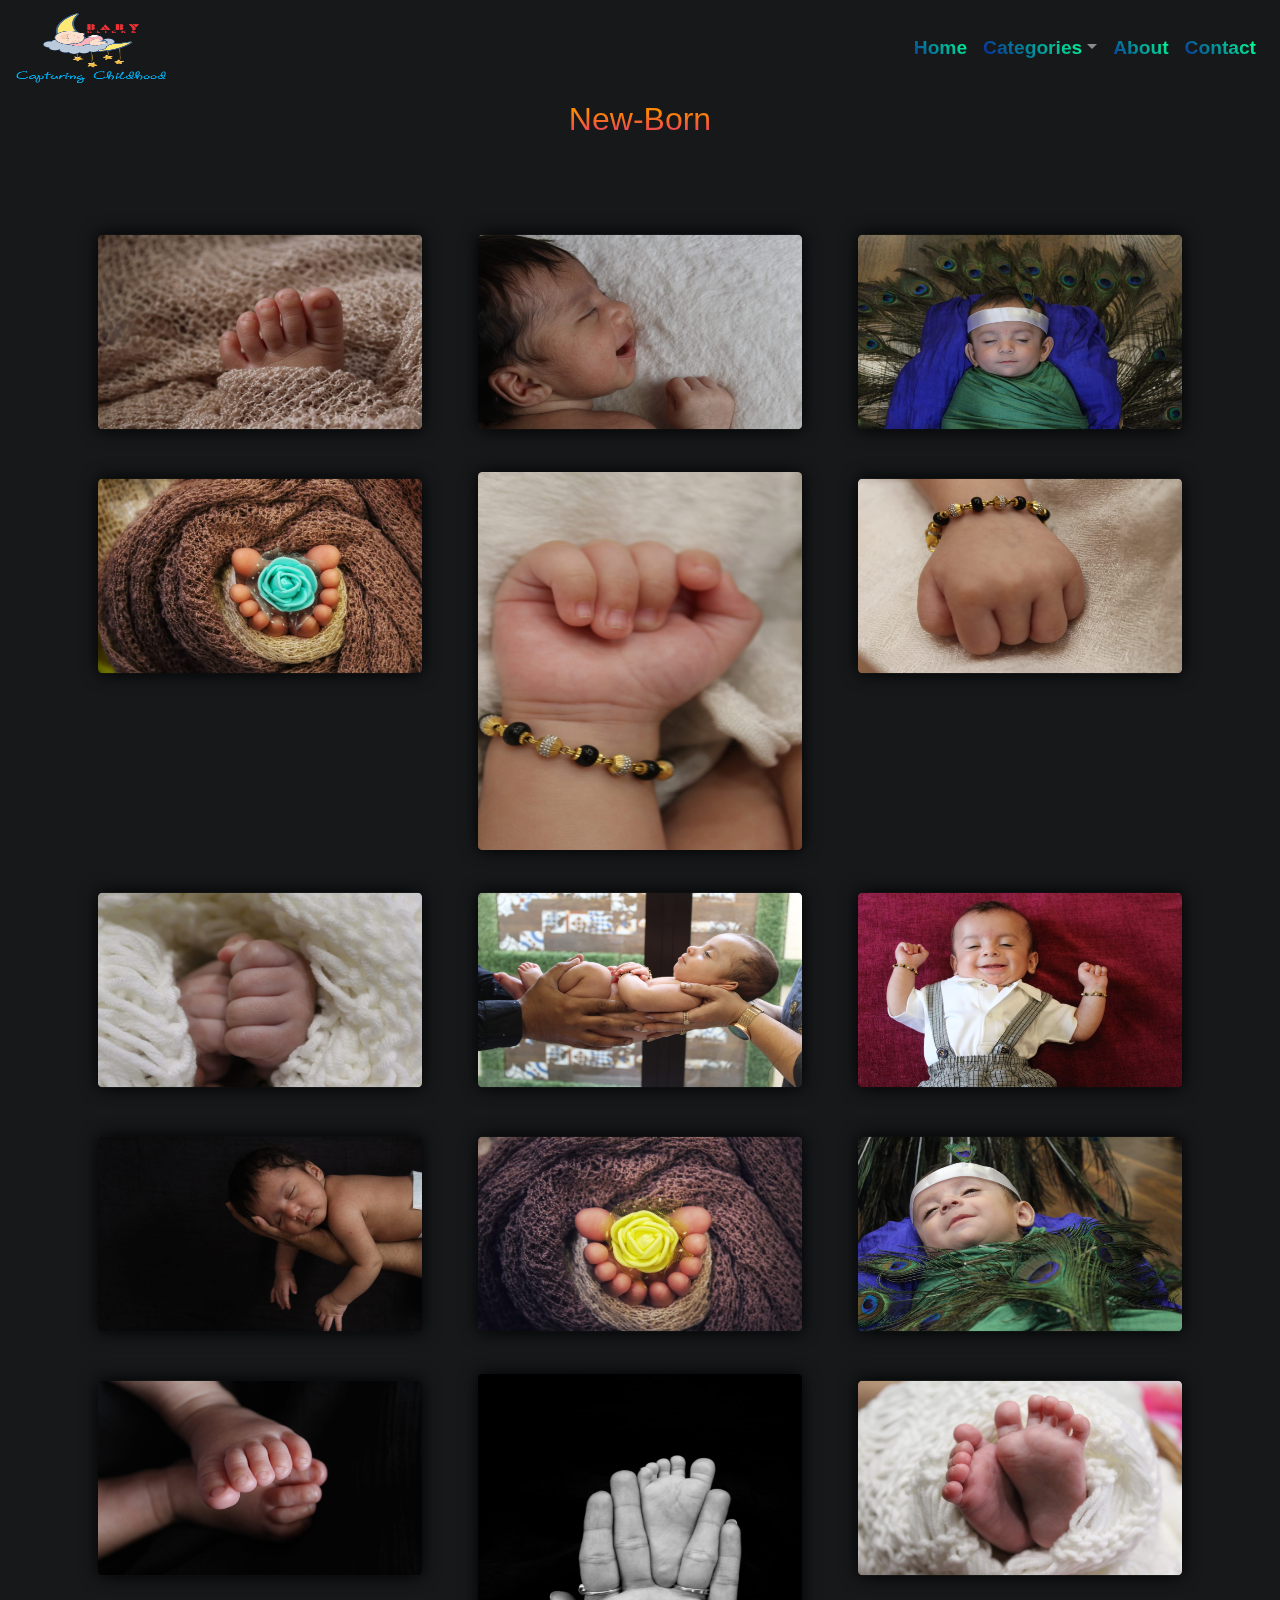
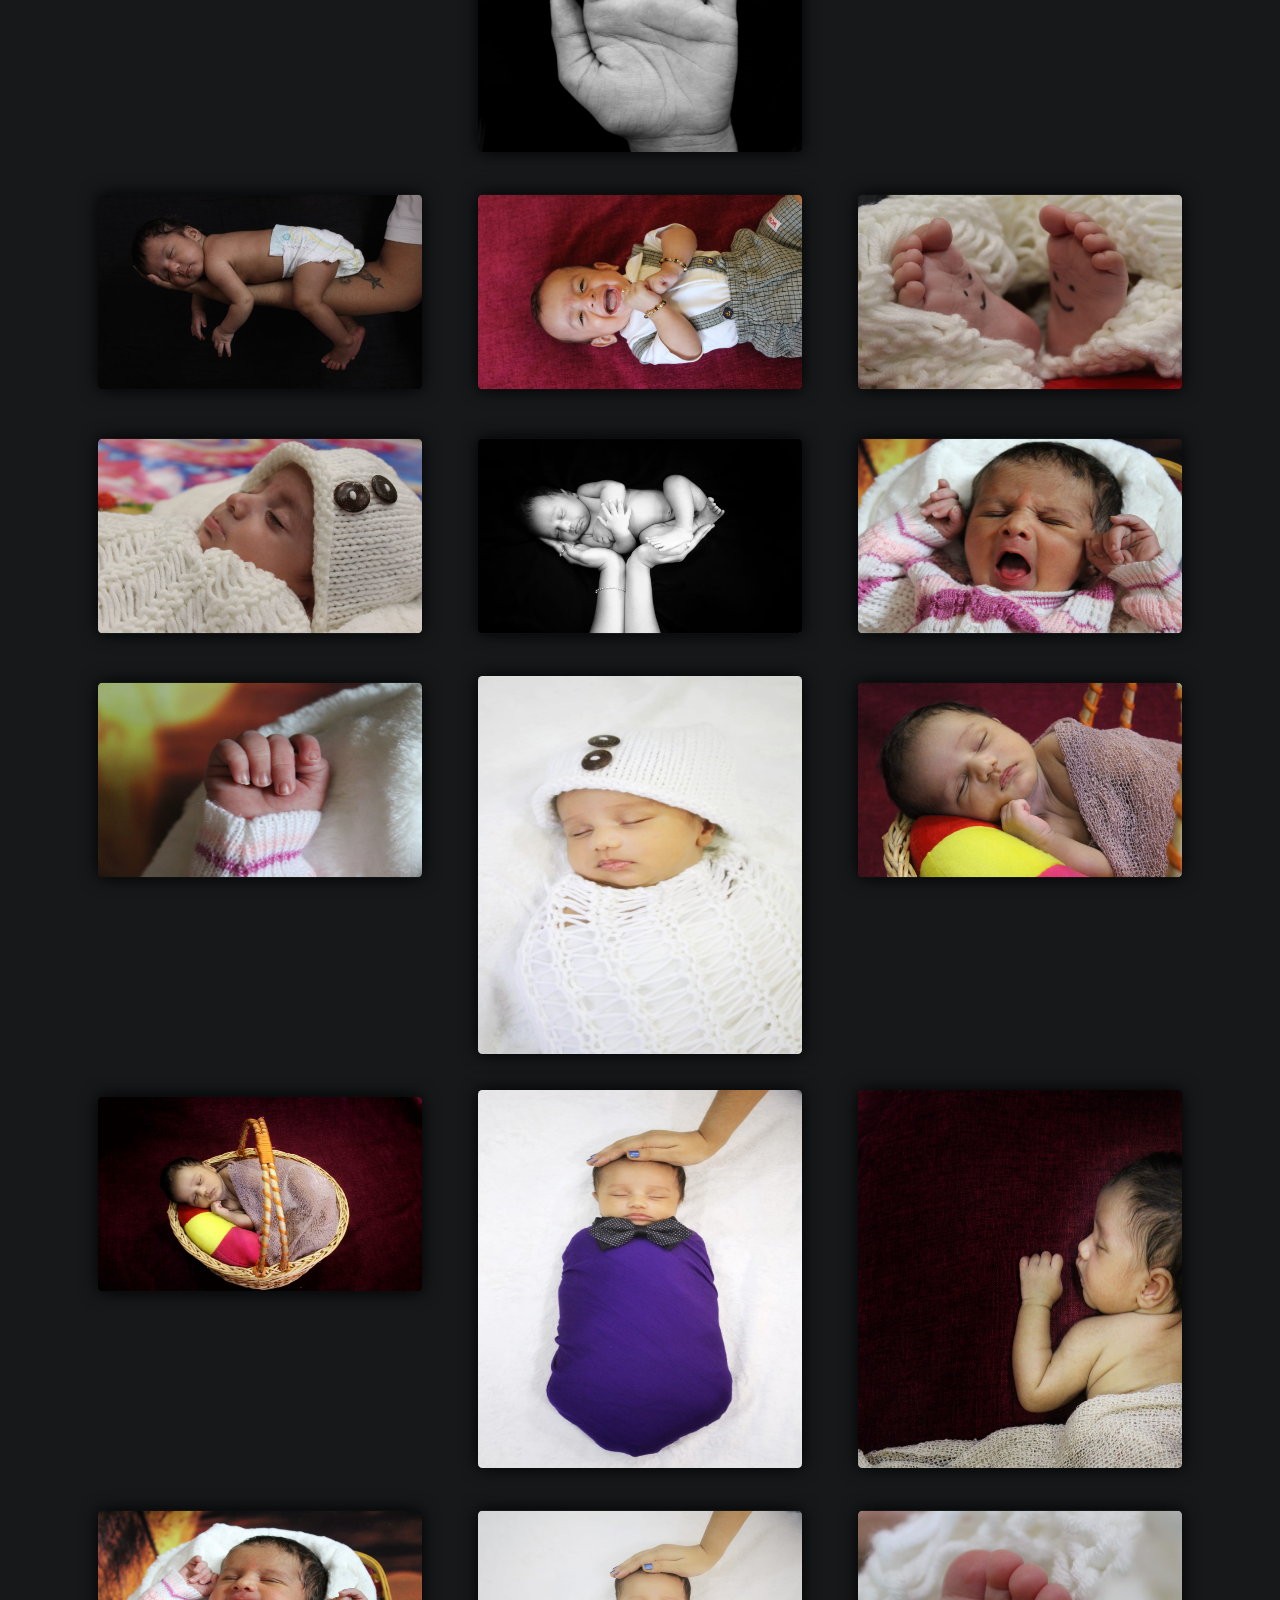
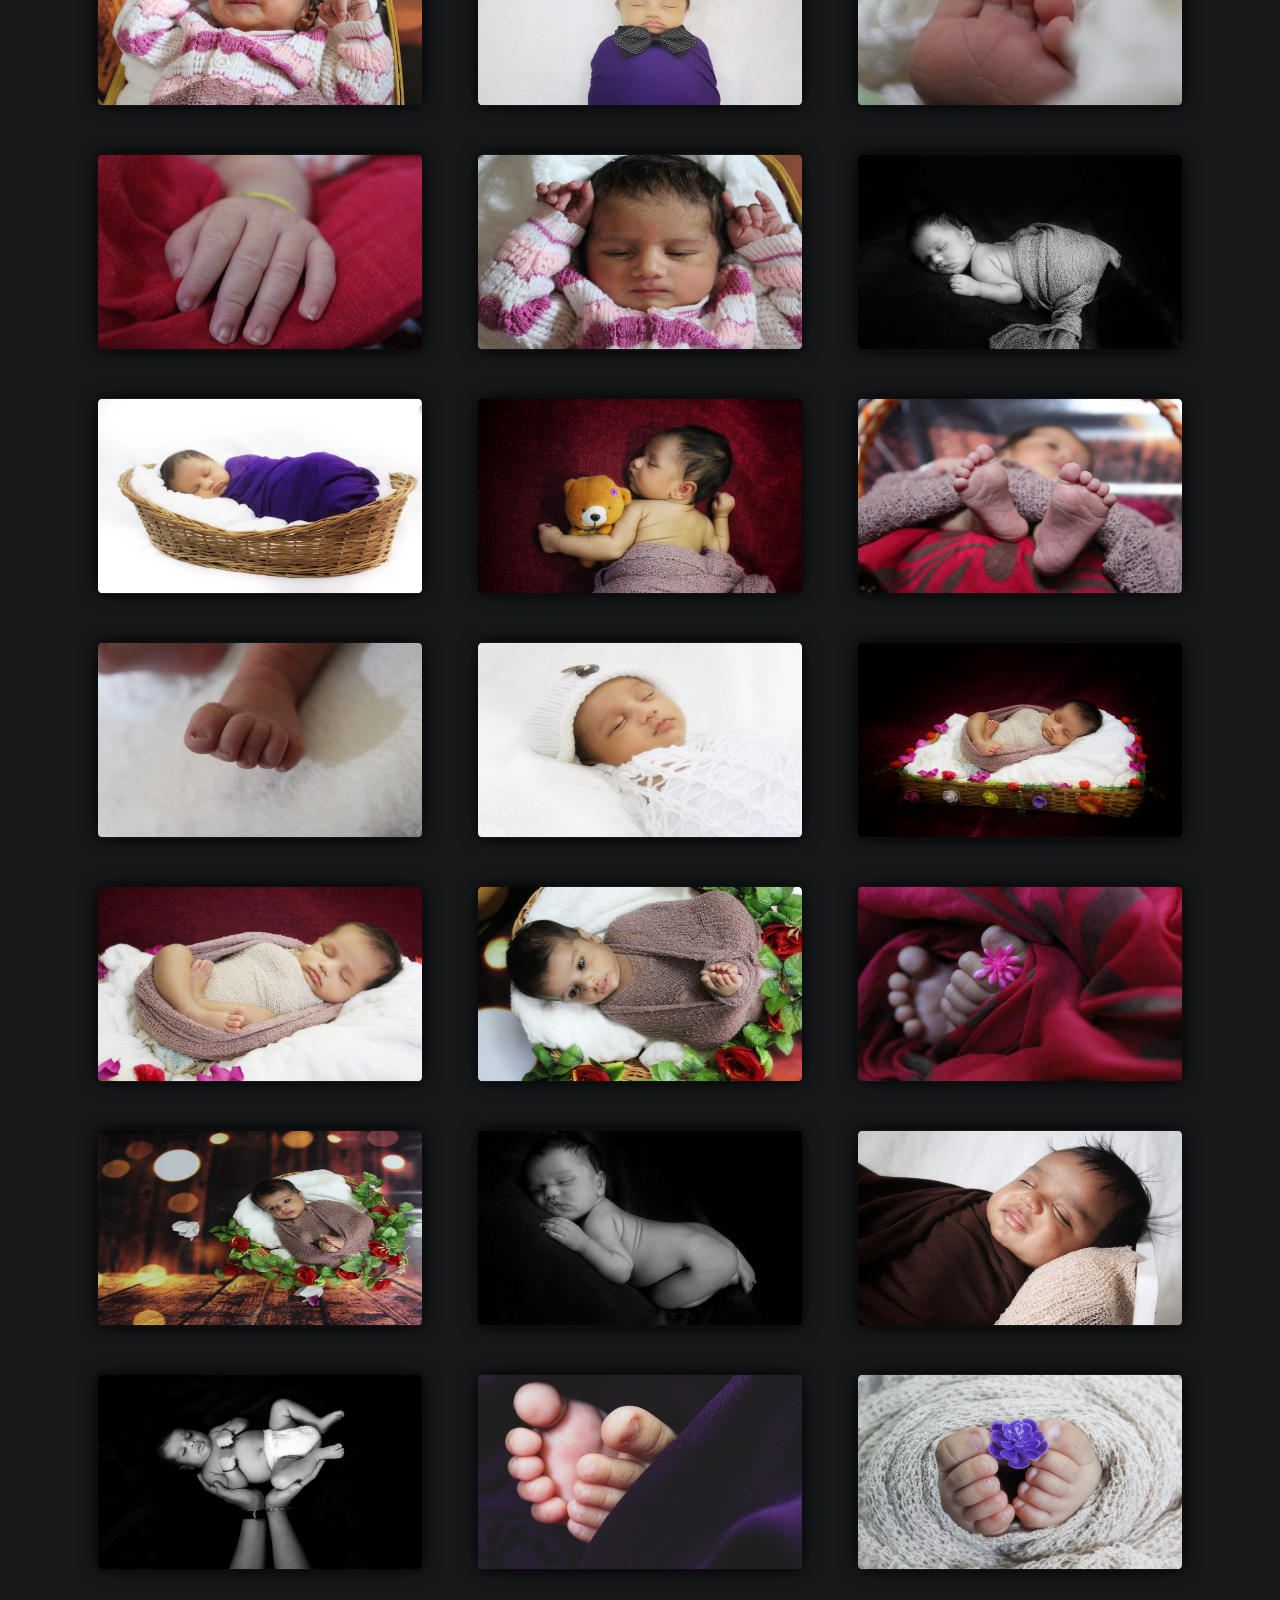
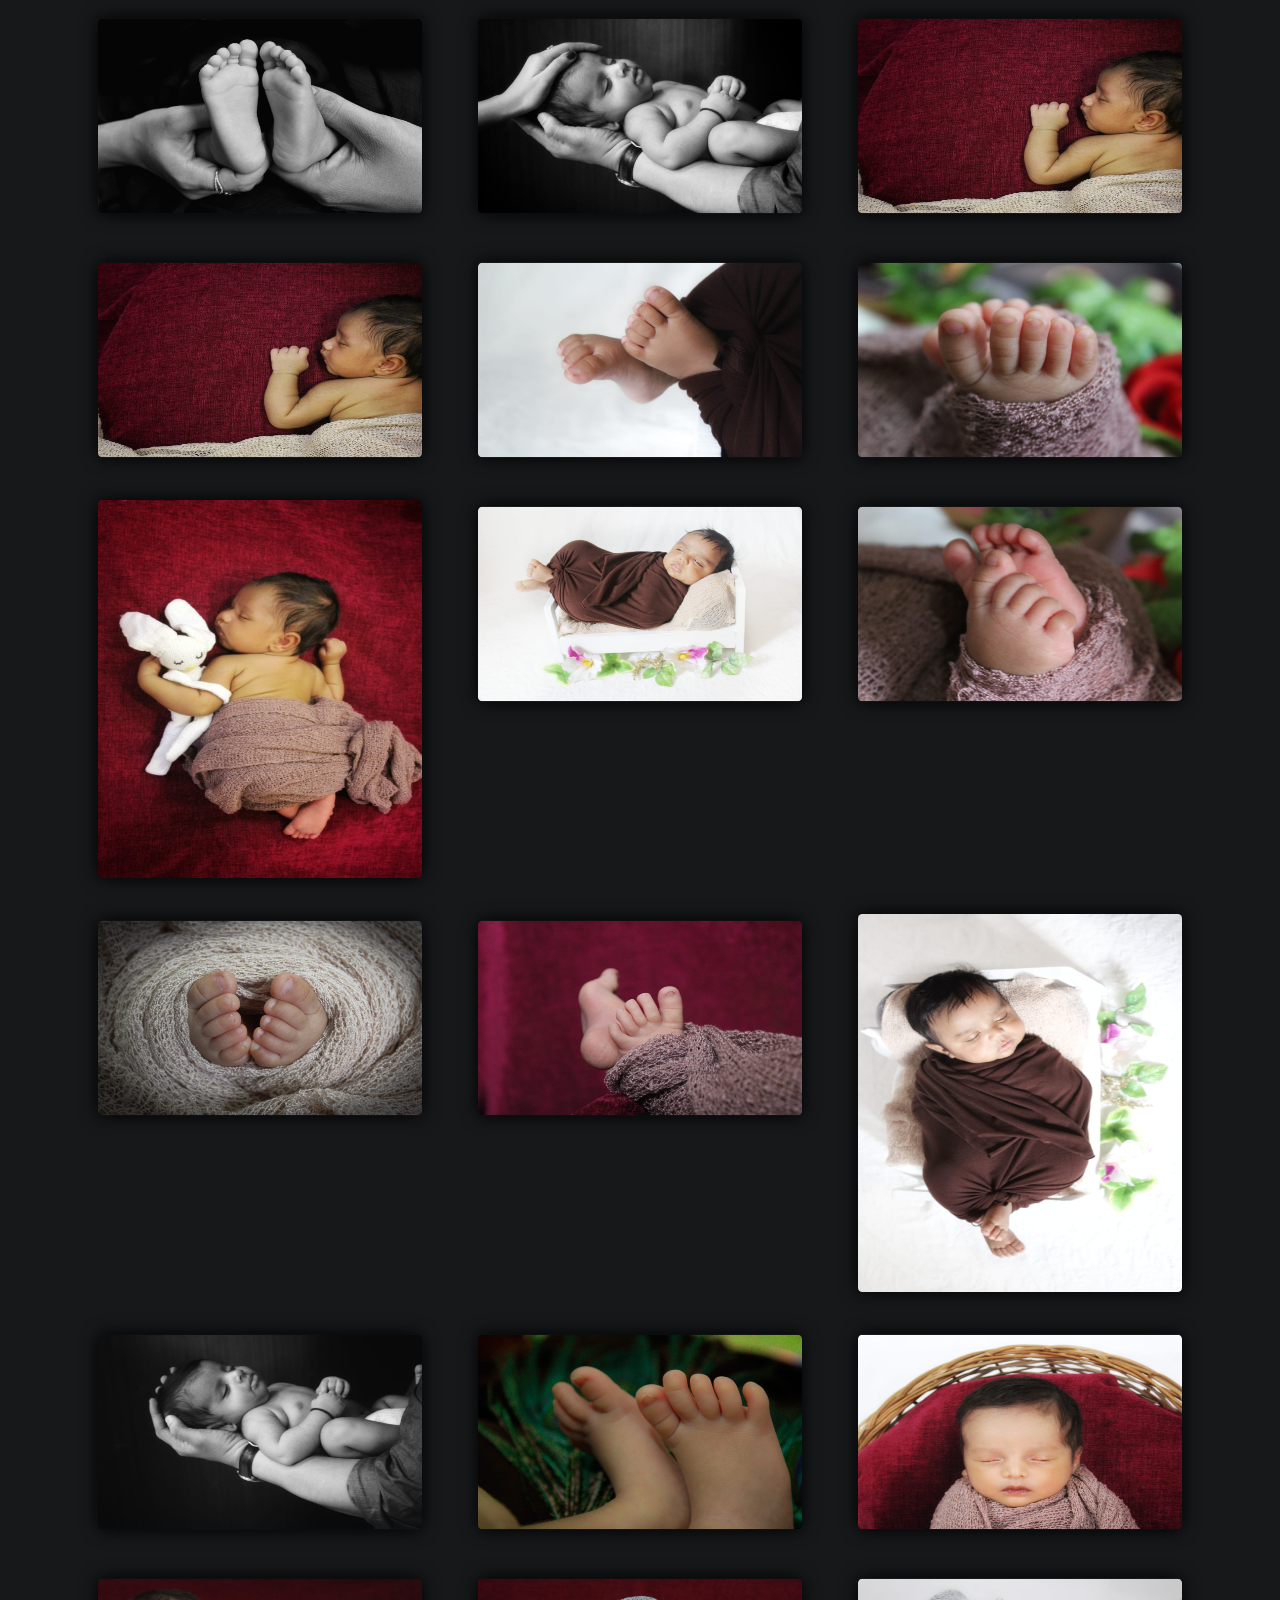
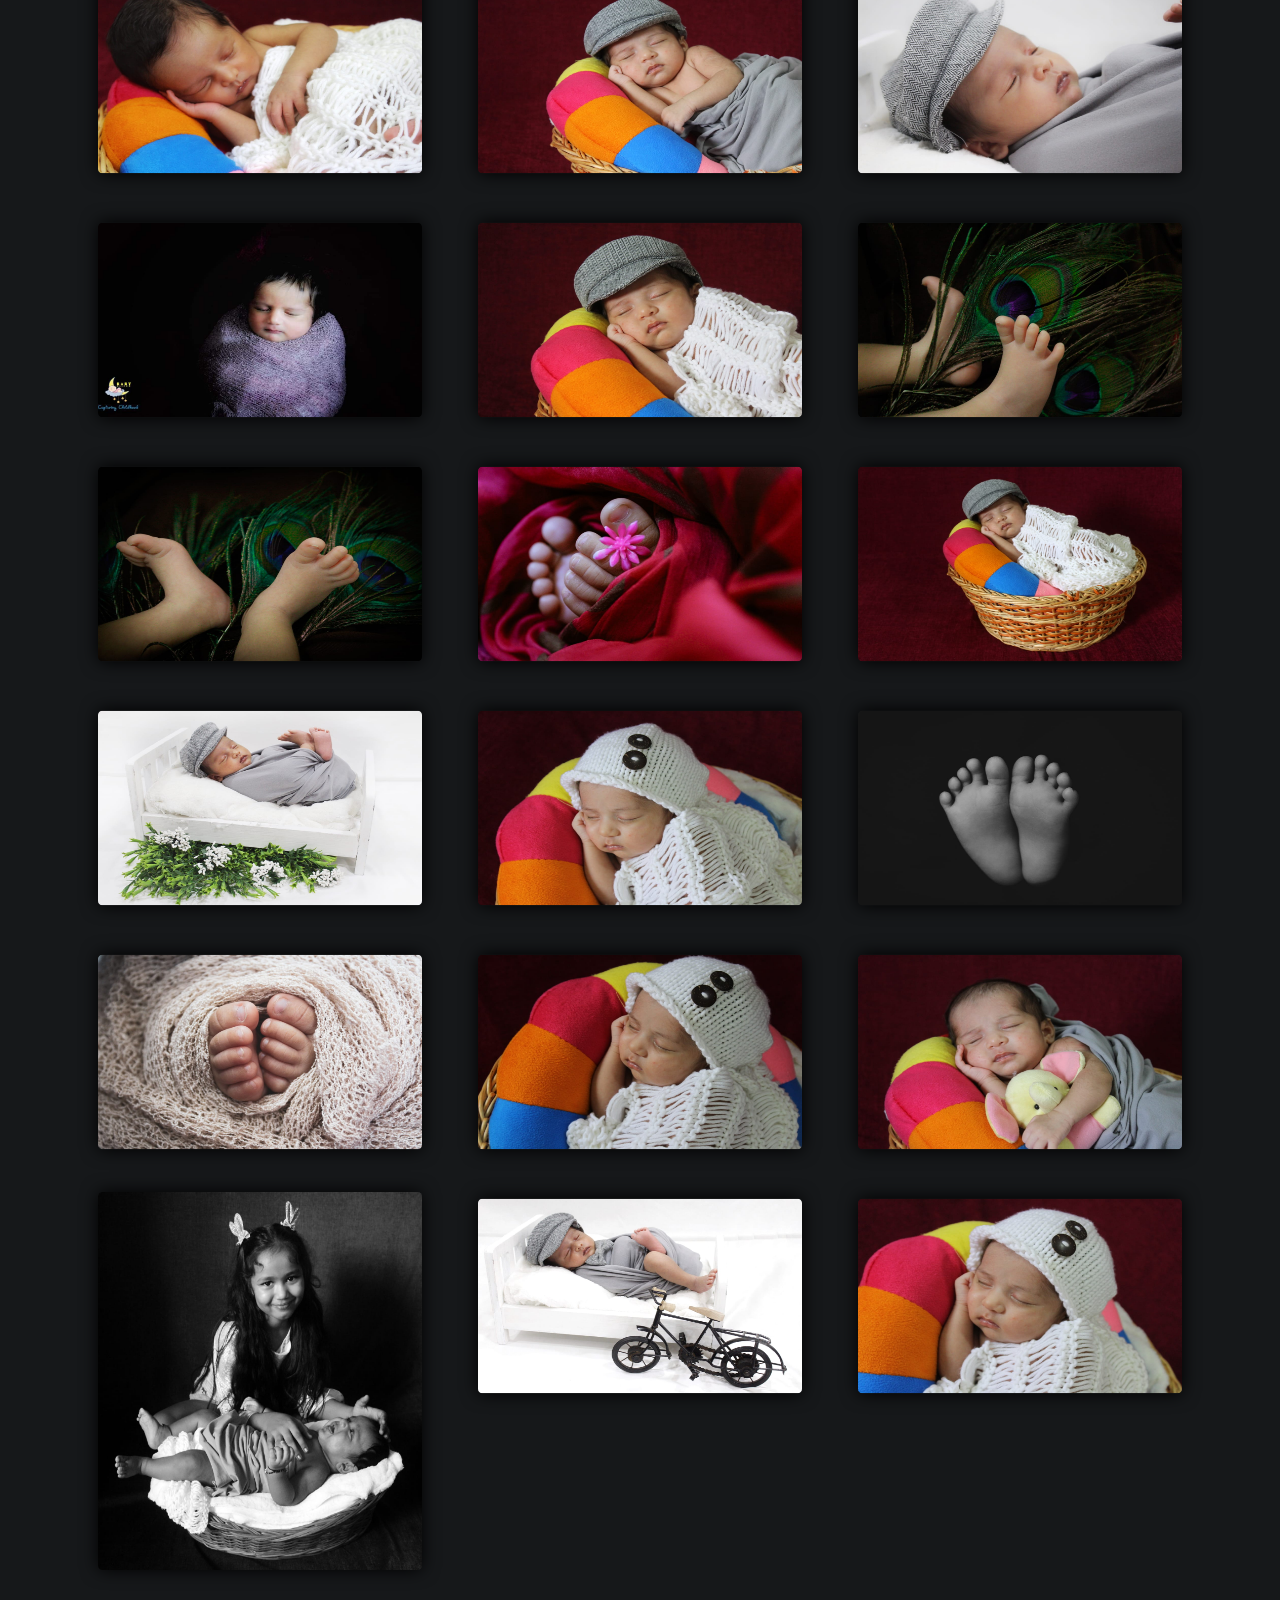
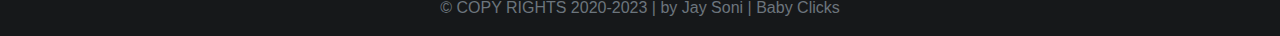
<file: Newborn.html>
<!DOCTYPE html>
<html lang="en">
<head>
    <meta charset="UTF-8">
    <meta name="viewport" content="width=device-width, initial-scale=1.0">

    <link rel="stylesheet" type="text/css" href="css/bootstrap.css">
    <link rel="stylesheet" type="text/css" href="css/bootstrap.min.css">
    <link rel="stylesheet" type="text/css" href="css/style.css">  
    <link rel="stylesheet" type="text/css" href="css/style3.css">



    <title>Newborn</title>
</head>
<body>
  <!--THIS IS FOR GO TO TOP-BTN --------------------------start----------------------------------------------------------------> 
<a id="return-to-top">
  <i class="icon-chevron-up">
 <svg width="1.5em" height="1.5em" viewBox="0 0 16 16" class="bi bi-arrow-up-circle-fill" fill="currentColor" xmlns="http://www.w3.org/2000/svg">
  <path fill-rule="evenodd" d="M16 8A8 8 0 1 1 0 8a8 8 0 0 1 16 0zm-10.646.354a.5.5 0 1 1-.708-.708l3-3a.5.5 0 0 1 .708 0l3 3a.5.5 0 0 1-.708.708L8.5 6.207V11a.5.5 0 0 1-1 0V6.207L5.354 8.354z"/>
</svg> 
</i>
</a>
<!--THIS IS FOR GO TO TOP-BTN ----------------------------end-------------------------------------------------------------> 


  <!-- This is for Navigation menu -->
  <nav class="navbar navbar-expand-lg navbar-dark btnmenu">
    <a class="navbar-brand text-danger" href="#">
     <img src="images/main/03.png" width="150" height="70" alt="">
    </a>
    <button class="navbar-toggler" type="button" data-trigger="#main_nav">
      <span class="navbar-toggler-icon"></span>
    </button>
    <div class="navbar-collapse" id="main_nav">
  
  <div class="offcanvas-header mt-3">  
    <button class="btn btn-outline-danger btn-close float-right"> &times Close </button>
    <h4 class="py-2 txt text-left">Menu</h4>
  </div>
  
  <ul class="navbar-nav ml-auto">
    <li class="nav-item"> <a class="nav-link txtmenu" href="index.html">Home</a></li>
   
    <li class="nav-item dropdown">
      <a class="nav-link  dropdown-toggle txtmenu" href="#" data-toggle="dropdown">Categories</a>
        <ul class="dropdown-menu btnmenu">
        <li><a class="dropdown-item txtmenu" href="Newborn.html">Newborn</a></li>
        <li><a class="dropdown-item txtmenu" href="Maternity.html">Maternity</a></li>
        <li><a class="dropdown-item txtmenu" href="Outdoor.html">Outdoor</a></li>
        <li><a class="dropdown-item txtmenu" href="Sibling.html">Siblings</a></li>
        <li><a class="dropdown-item txtmenu" href="Family.html">Family</a></li>
        <li><a class="dropdown-item txtmenu" href="ThemeBase.html">Theme</a></li>
        <li><a class="dropdown-item txtmenu" href="candid-childhood.html">Candid</a></li>
        </ul>
    </li>

    <li class="nav-item"><a class="nav-link txtmenu" href="About.html">About</a></li>
    <li class="nav-item"><a class="nav-link txtmenu" href="Contact.html">Contact</a></li>
  </ul>
  
    </div>
  </nav>

  <!-- Navigation menu over -->

<P class="mt-1 text-center h2 txt">New-Born</P>

<!-- container start -------------------------------------------------------------------------------------------->
<div class="container">

    <div class="row mt-5 text-center">
      <div class="py-2 mt-5 col"><img src="images/newborn/1.jpeg"   class="rounded mainimg" width="300" height="180"  alt=""></div>
      <div class="py-2 mt-5 col"><img src="images/newborn/2.jpeg"  class="rounded mainimg" width="300" height="180" alt=""></div>
      <div class="py-2 mt-5 col"><img src="images/newborn/3.jpeg"  class="rounded mainimg" width="300" height="180" alt=""></div>
    </div>
  
    <div class="row text-center">
      <div class="py-2 mt-5 col"><img src="images/newborn/4.jpeg"   class="rounded mainimg" width="300" height="180"  alt=""></div>
      <div class="py-2 mt-5 col"><img src="images/newborn/6.jpeg"  class="rounded mainimg" width="300" height="350" alt=""></div>
      <div class="py-2 mt-5 col"><img src="images/newborn/5.jpeg"  class="rounded mainimg" width="300" height="180" alt=""></div>
    </div>

    <div class="row text-center">
      <div class="py-2 mt-5 col"><img src="images/newborn/7.jpeg"   class="rounded mainimg" width="300" height="180"  alt=""></div>
      <div class="py-2 mt-5 col"><img src="images/newborn/8.jpeg"  class="rounded mainimg" width="300" height="180" alt=""></div>
      <div class="py-2 mt-5 col"><img src="images/newborn/9.jpeg"  class="rounded mainimg" width="300" height="180" alt=""></div>
    </div>

    <div class="row text-center">
      <div class="py-2 mt-5 col"><img src="images/newborn/10.jpeg"   class="rounded mainimg" width="300" height="180"  alt=""></div>
      <div class="py-2 mt-5 col"><img src="images/newborn/11.jpeg"  class="rounded mainimg" width="300" height="180" alt=""></div>
      <div class="py-2 mt-5 col"><img src="images/newborn/12.jpeg"  class="rounded mainimg" width="300" height="180" alt=""></div>
    </div>

    <div class="row text-center">
      <div class="py-2 mt-5 col"><img src="images/newborn/13.jpeg"   class="rounded mainimg" width="300" height="180"  alt=""></div>
      <div class="py-2 mt-5 col"><img src="images/newborn/14.jpeg"  class="rounded mainimg" width="300" height="350" alt=""></div>
      <div class="py-2 mt-5 col"><img src="images/newborn/15.jpeg"  class="rounded mainimg" width="300" height="180" alt=""></div>
    </div>
  
    <div class="row text-center">
      <div class="py-2 mt-5 col"><img src="images/newborn/16.jpeg"   class="rounded mainimg" width="300" height="180"  alt=""></div>
      <div class="py-2 mt-5 col"><img src="images/newborn/17.jpeg"  class="rounded mainimg" width="300" height="180" alt=""></div>
      <div class="py-2 mt-5 col"><img src="images/newborn/18.jpeg"  class="rounded mainimg" width="300" height="180" alt=""></div>
    </div>

    <div class="row text-center">
      <div class="py-2 mt-5 col"><img src="images/newborn/19.jpeg"   class="rounded mainimg" width="300" height="180"  alt=""></div>
      <div class="py-2 mt-5 col"><img src="images/newborn/20.jpeg"  class="rounded mainimg" width="300" height="180" alt=""></div>
      <div class="py-2 mt-5 col"><img src="images/newborn/21.jpeg"  class="rounded mainimg" width="300" height="180" alt=""></div>
    </div>

    <div class="row text-center">
      <div class="py-2 mt-5 col"><img src="images/newborn/22.jpeg"   class="rounded mainimg" width="300" height="180"  alt=""></div>
      <div class="py-2 mt-5 col"><img src="images/newborn/24.jpeg"  class="rounded mainimg" width="300" height="350" alt=""></div>
      <div class="py-2 mt-5 col"><img src="images/newborn/23.jpeg"  class="rounded mainimg" width="300" height="180" alt=""></div>
    </div>

    <div class="row text-center">
      <div class="py-2 mt-5 col"><img src="images/newborn/25.jpeg"   class="rounded mainimg" width="300" height="180"  alt=""></div>
      <div class="py-2 mt-5 col"><img src="images/newborn/26.jpeg"  class="rounded mainimg" width="300" height="350" alt=""></div>
      <div class="py-2 mt-5 col"><img src="images/newborn/27.jpeg"  class="rounded mainimg" width="300" height="350" alt=""></div>
    </div>
    <div class="row text-center">
      <div class="py-2 mt-5 col"><img src="images/newborn/28.jpeg"   class="rounded mainimg" width="300" height="180"  alt=""></div>
      <div class="py-2 mt-5 col"><img src="images/newborn/29.jpeg"  class="rounded mainimg" width="300" height="180" alt=""></div>
      <div class="py-2 mt-5 col"><img src="images/newborn/30.jpeg"  class="rounded mainimg" width="300" height="180" alt=""></div>
    </div>

    <div class="row text-center">
      <div class="py-2 mt-5 col"><img src="images/newborn/31.jpeg"   class="rounded mainimg" width="300" height="180"  alt=""></div>
      <div class="py-2 mt-5 col"><img src="images/newborn/32.jpeg"  class="rounded mainimg" width="300" height="180" alt=""></div>
      <div class="py-2 mt-5 col"><img src="images/newborn/33.jpeg"  class="rounded mainimg" width="300" height="180" alt=""></div>
    </div>

    <div class="row text-center">
      <div class="py-2 mt-5 col"><img src="images/newborn/34.jpeg"   class="rounded mainimg" width="300" height="180"  alt=""></div>
      <div class="py-2 mt-5 col"><img src="images/newborn/35.jpeg"  class="rounded mainimg" width="300" height="180" alt=""></div>
      <div class="py-2 mt-5 col"><img src="images/newborn/36.jpeg"  class="rounded mainimg" width="300" height="180" alt=""></div>
    </div>

    <div class="row text-center">
      <div class="py-2 mt-5 col"><img src="images/newborn/37.jpeg"   class="rounded mainimg" width="300" height="180"  alt=""></div>
      <div class="py-2 mt-5 col"><img src="images/newborn/38.jpeg"  class="rounded mainimg" width="300" height="180" alt=""></div>
      <div class="py-2 mt-5 col"><img src="images/newborn/39.jpeg"  class="rounded mainimg" width="300" height="180" alt=""></div>
    </div>

    <div class="row text-center">
      <div class="py-2 mt-5 col"><img src="images/newborn/40.jpeg"   class="rounded mainimg" width="300" height="180"  alt=""></div>
      <div class="py-2 mt-5 col"><img src="images/newborn/41.jpeg"  class="rounded mainimg" width="300" height="180" alt=""></div>
      <div class="py-2 mt-5 col"><img src="images/newborn/42.jpeg"  class="rounded mainimg" width="300" height="180" alt=""></div>
    </div>
  
    <div class="row text-center">
      <div class="py-2 mt-5 col"><img src="images/newborn/43.jpeg"   class="rounded mainimg" width="300" height="180"  alt=""></div>
      <div class="py-2 mt-5 col"><img src="images/newborn/44.jpeg"  class="rounded mainimg" width="300" height="180" alt=""></div>
      <div class="py-2 mt-5 col"><img src="images/newborn/45.jpeg"  class="rounded mainimg" width="300" height="180" alt=""></div>
    </div>

    <div class="row text-center">
      <div class="py-2 mt-5 col"><img src="images/newborn/46.jpeg"   class="rounded mainimg" width="300" height="180"  alt=""></div>
      <div class="py-2 mt-5 col"><img src="images/newborn/47.jpeg"  class="rounded mainimg" width="300" height="180" alt=""></div>
      <div class="py-2 mt-5 col"><img src="images/newborn/48.jpeg"  class="rounded mainimg" width="300" height="180" alt=""></div>
    </div>

    <div class="row text-center">
      <div class="py-2 mt-5 col"><img src="images/newborn/49.jpeg"   class="rounded mainimg" width="300" height="180"  alt=""></div>
      <div class="py-2 mt-5 col"><img src="images/newborn/50.jpeg"  class="rounded mainimg" width="300" height="180" alt=""></div>
      <div class="py-2 mt-5 col"><img src="images/newborn/51.jpeg"  class="rounded mainimg" width="300" height="180" alt=""></div>
    </div>

    <div class="row text-center">
      <div class="py-2 mt-5 col"><img src="images/newborn/52.jpeg"   class="rounded mainimg" width="300" height="180"  alt=""></div>
      <div class="py-2 mt-5 col"><img src="images/newborn/53.jpeg"  class="rounded mainimg" width="300" height="180" alt=""></div>
      <div class="py-2 mt-5 col"><img src="images/newborn/54.jpeg"  class="rounded mainimg" width="300" height="180" alt=""></div>
    </div>
  
    <div class="row text-center">
      <div class="py-2 mt-5 col"><img src="images/newborn/55.jpeg"   class="rounded mainimg" width="300" height="350"  alt=""></div>
      <div class="py-2 mt-5 col"><img src="images/newborn/56.jpeg"  class="rounded mainimg" width="300" height="180" alt=""></div>
      <div class="py-2 mt-5 col"><img src="images/newborn/57.jpeg"  class="rounded mainimg" width="300" height="180" alt=""></div>
    </div>

    <div class="row text-center">
      <div class="py-2 mt-5 col"><img src="images/newborn/58.jpeg"   class="rounded mainimg" width="300" height="180"  alt=""></div>
      <div class="py-2 mt-5 col"><img src="images/newborn/59.jpeg"  class="rounded mainimg" width="300" height="180" alt=""></div>
      <div class="py-2 mt-5 col"><img src="images/newborn/60.jpeg"  class="rounded mainimg" width="300" height="350" alt=""></div>
    </div>

    <div class="row text-center">
      <div class="py-2 mt-5 col"><img src="images/newborn/61.jpeg"   class="rounded mainimg" width="300" height="180"  alt=""></div>
      <div class="py-2 mt-5 col"><img src="images/newborn/62.jpeg"  class="rounded mainimg" width="300" height="180" alt=""></div>
      <div class="py-2 mt-5 col"><img src="images/newborn/63.jpeg"  class="rounded mainimg" width="300" height="180" alt=""></div>
    </div>

    <div class="row text-center">
      <div class="py-2 mt-5 col"><img src="images/newborn/64.jpeg"   class="rounded mainimg" width="300" height="180"  alt=""></div>
      <div class="py-2 mt-5 col"><img src="images/newborn/65.jpeg"  class="rounded mainimg" width="300" height="180" alt=""></div>
      <div class="py-2 mt-5 col"><img src="images/newborn/66.jpeg"  class="rounded mainimg" width="300" height="180" alt=""></div>
    </div>
    <div class="row text-center">
      <div class="py-2 mt-5 col"><img src="images/newborn/67.jpeg"   class="rounded mainimg" width="300" height="180"  alt=""></div>
      <div class="py-2 mt-5 col"><img src="images/newborn/68.jpeg"  class="rounded mainimg" width="300" height="180" alt=""></div>
      <div class="py-2 mt-5 col"><img src="images/newborn/69.jpeg"  class="rounded mainimg" width="300" height="180" alt=""></div>
    </div>

    <div class="row text-center">
      <div class="py-2 mt-5 col"><img src="images/newborn/70.jpeg"   class="rounded mainimg" width="300" height="180"  alt=""></div>
      <div class="py-2 mt-5 col"><img src="images/newborn/71.jpeg"  class="rounded mainimg" width="300" height="180" alt=""></div>
      <div class="py-2 mt-5 col"><img src="images/newborn/72.jpeg"  class="rounded mainimg" width="300" height="180" alt=""></div>
    </div>

    <div class="row text-center">
      <div class="py-2 mt-5 col"><img src="images/newborn/73.jpeg"   class="rounded mainimg" width="300" height="180"  alt=""></div>
      <div class="py-2 mt-5 col"><img src="images/newborn/74.jpeg"  class="rounded mainimg" width="300" height="180" alt=""></div>
      <div class="py-2 mt-5 col"><img src="images/newborn/75.jpeg"  class="rounded mainimg" width="300" height="180" alt=""></div>
    </div>

    <div class="row text-center">
      <div class="py-2 mt-5 col"><img src="images/newborn/76.jpeg"   class="rounded mainimg" width="300" height="180"  alt=""></div>
      <div class="py-2 mt-5 col"><img src="images/newborn/77.jpeg"  class="rounded mainimg" width="300" height="180" alt=""></div>
      <div class="py-2 mt-5 col"><img src="images/newborn/78.jpeg"  class="rounded mainimg" width="300" height="180" alt=""></div>
    </div>
  
    <div class="row text-center">
      <div class="py-2 mt-5 col"><img src="images/newborn/79.jpeg"   class="rounded mainimg" width="300" height="350"  alt=""></div>
      <div class="py-2 mt-5 col"><img src="images/newborn/80.jpeg"  class="rounded mainimg" width="300" height="180" alt=""></div>
      <div class="py-2 mt-5 col"><img src="images/newborn/81.jpeg"  class="rounded mainimg" width="300" height="180" alt=""></div>
    </div>
  
   </div>   
  <!-- container over ------------------------------------------------------------------------------------------------->
  
<!-- Footer start -->
<footer class="footer mt-3 py-3 text-center bgmenu">

  <span class="text-muted">© COPY RIGHTS 2020-2023 | by Jay Soni | Baby Clicks</span>

</footer>
<!-- Footer over -->

  
<!-- jquery first then bootstrap js -->
<script src="js/jquery.min.js"></script>
<script src="js/bootstrap.min.js"></script>
<script src="js/my.js"></script>
<script src="js/my2.js"></script>
</body>
</html>
</file>
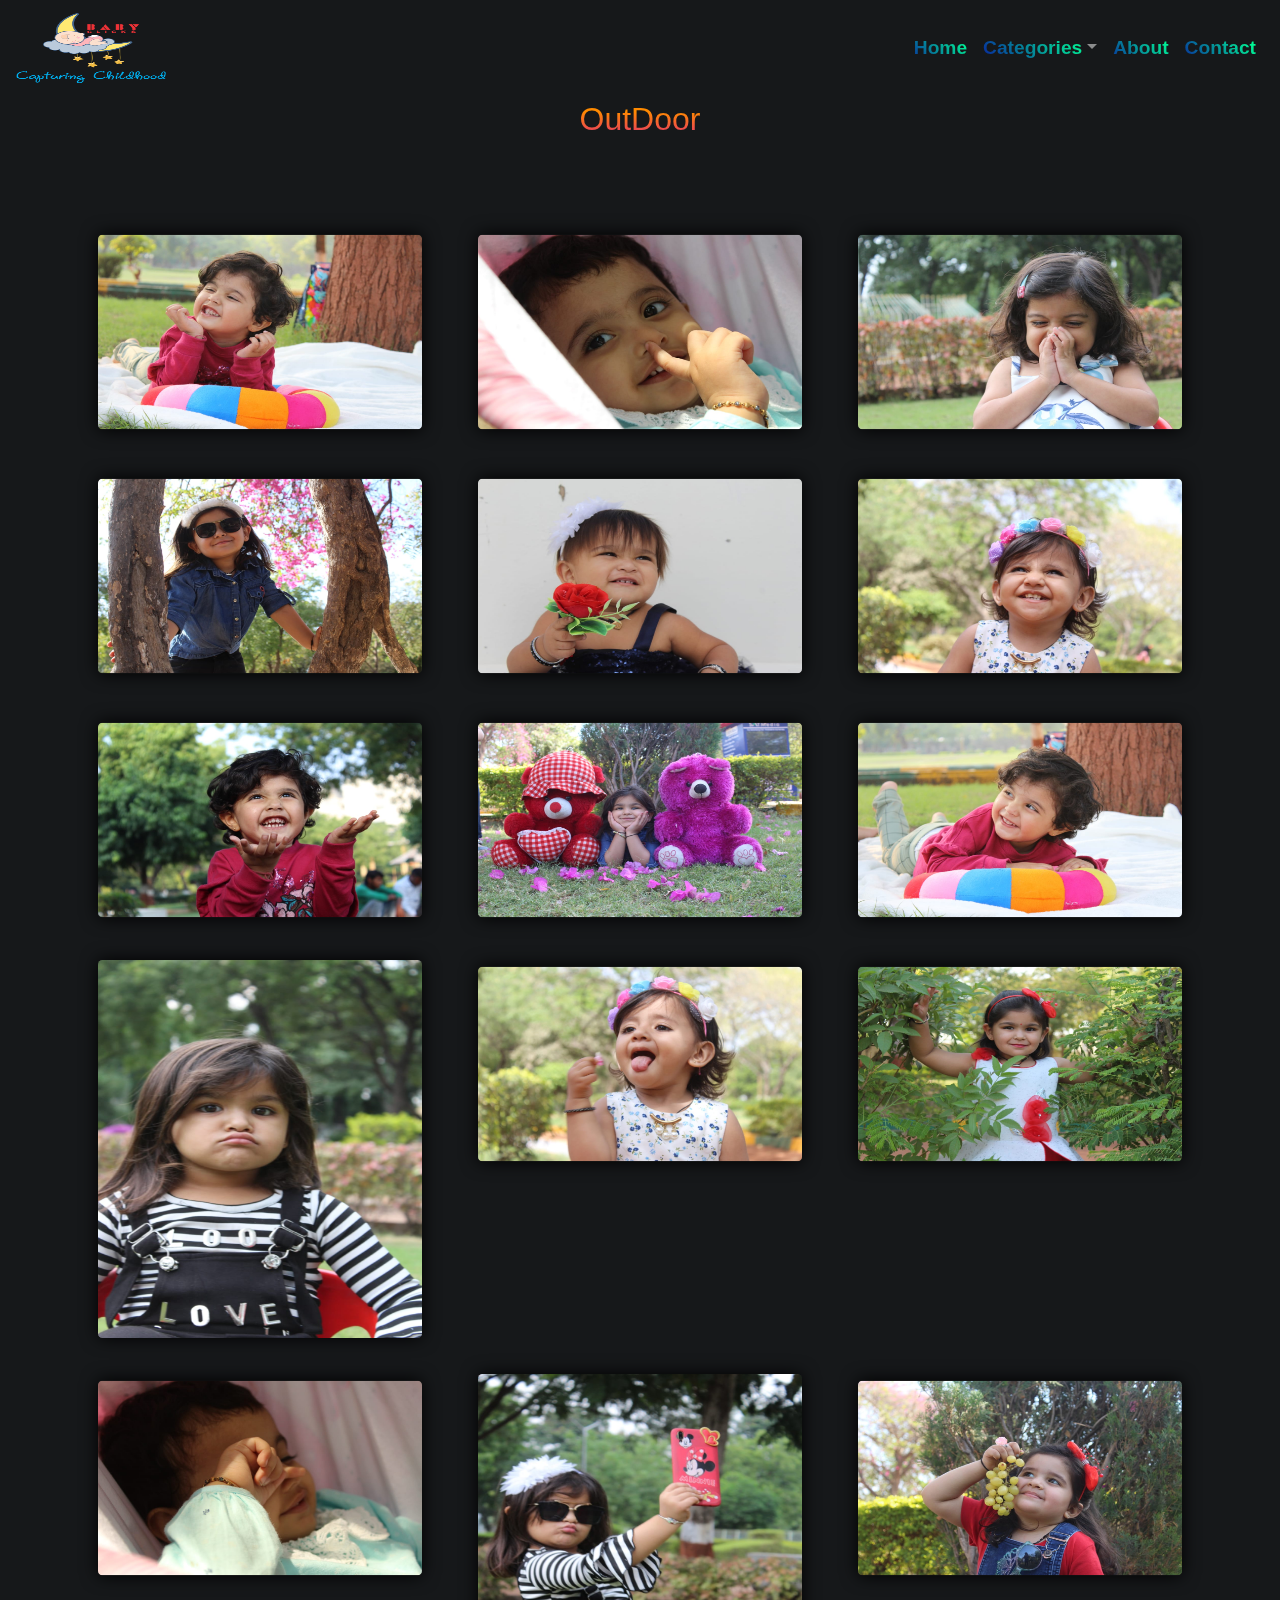
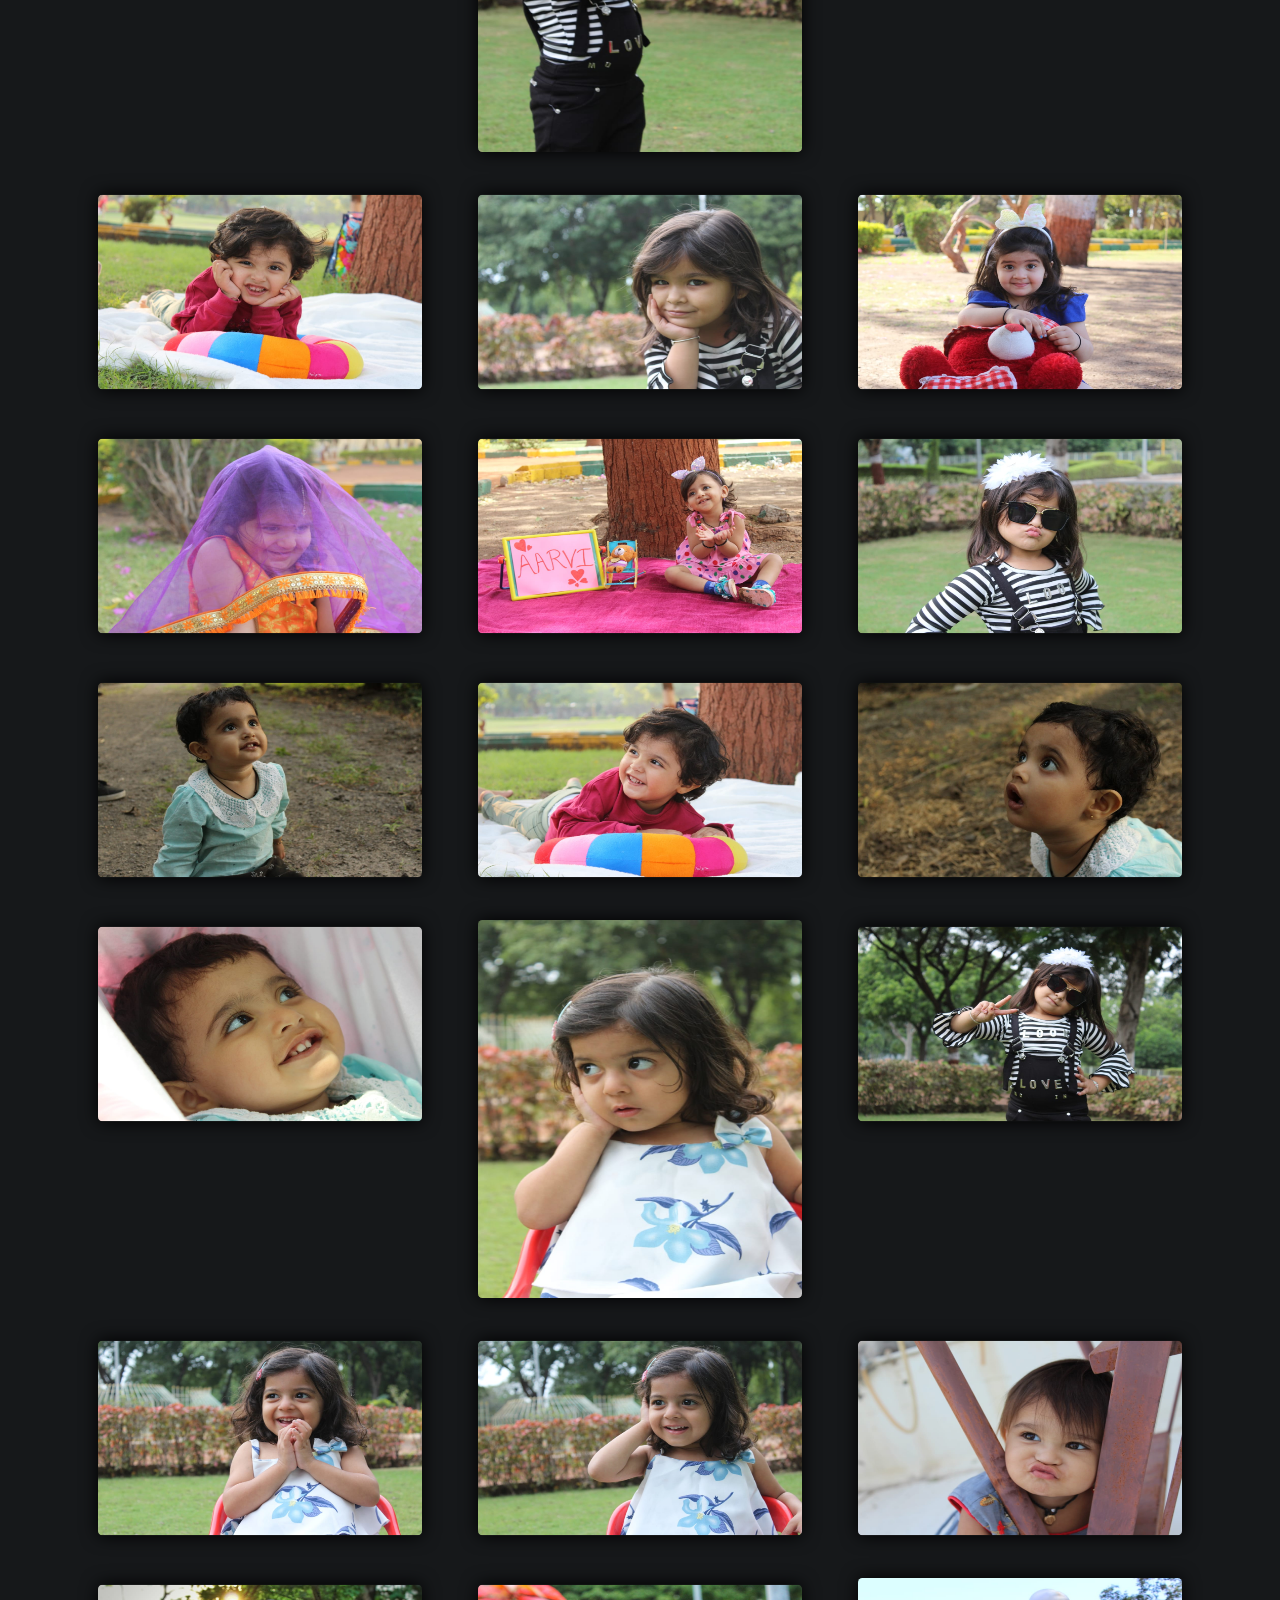
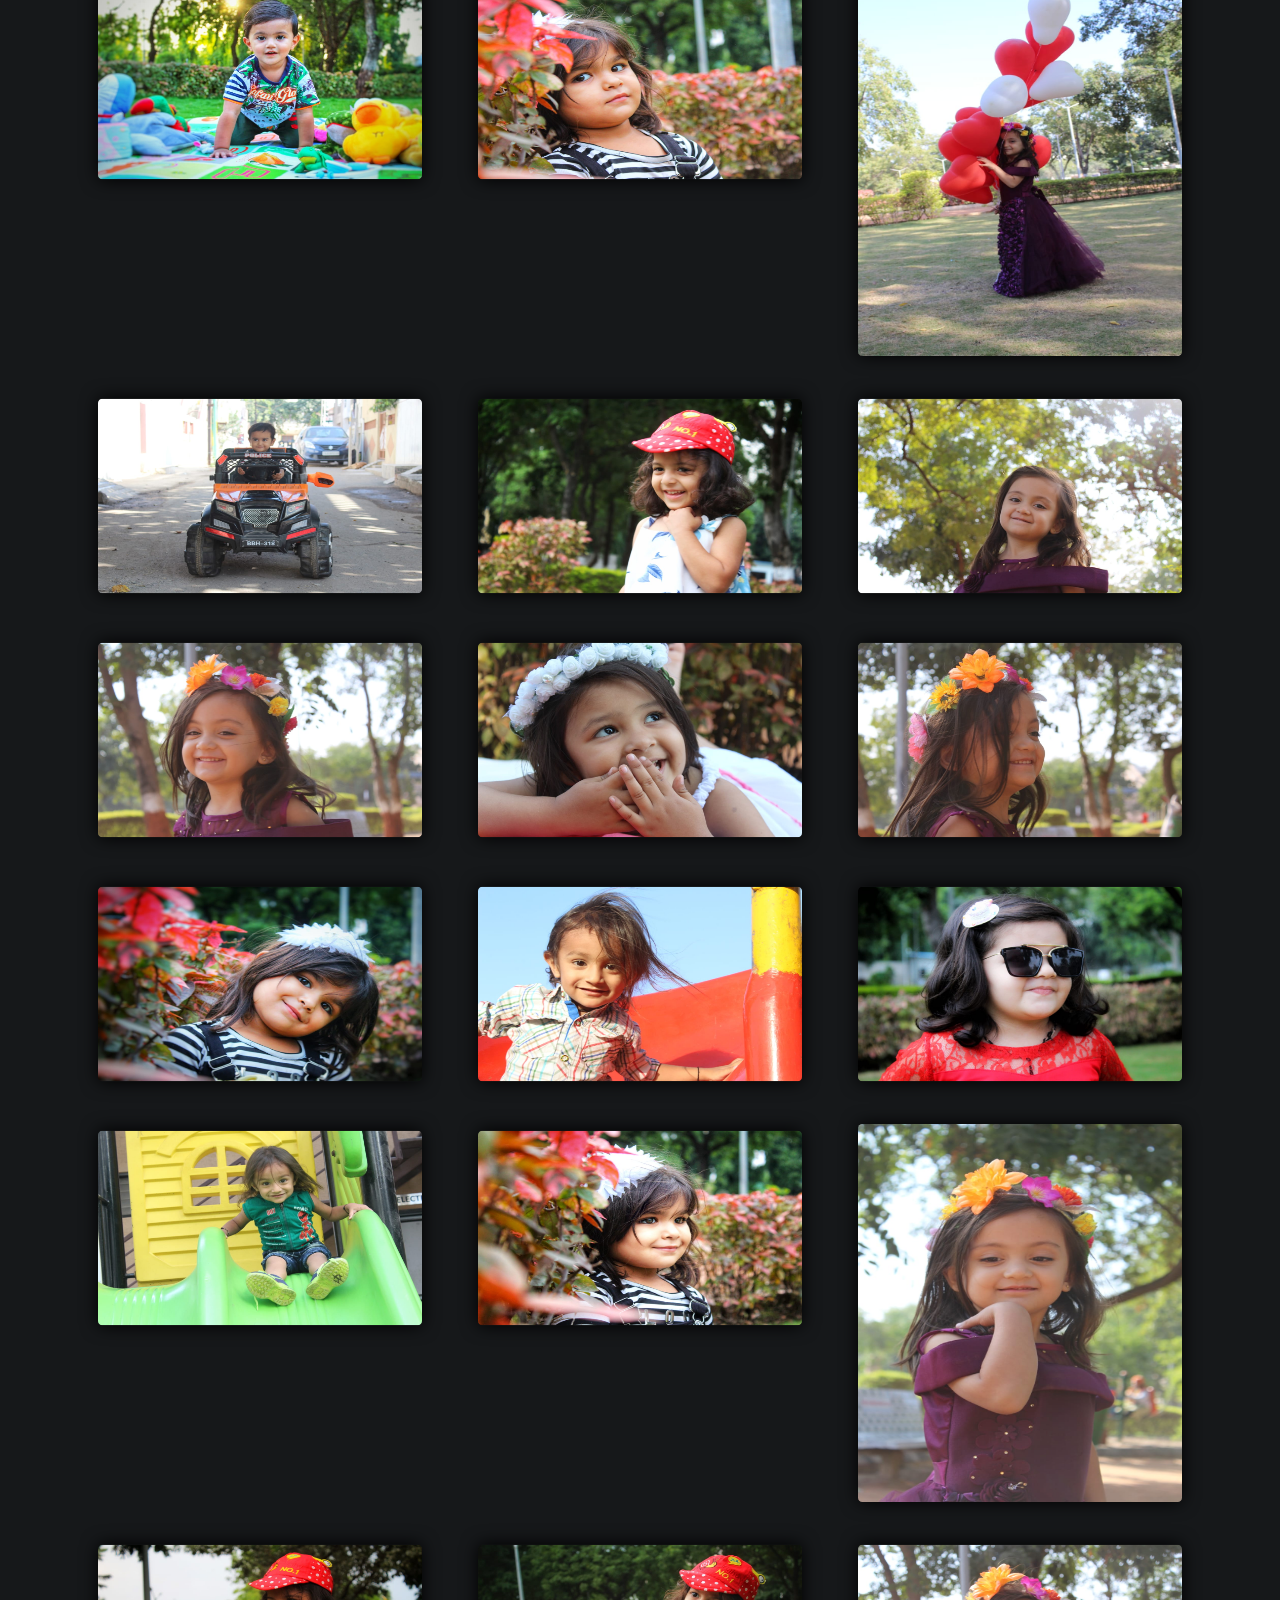
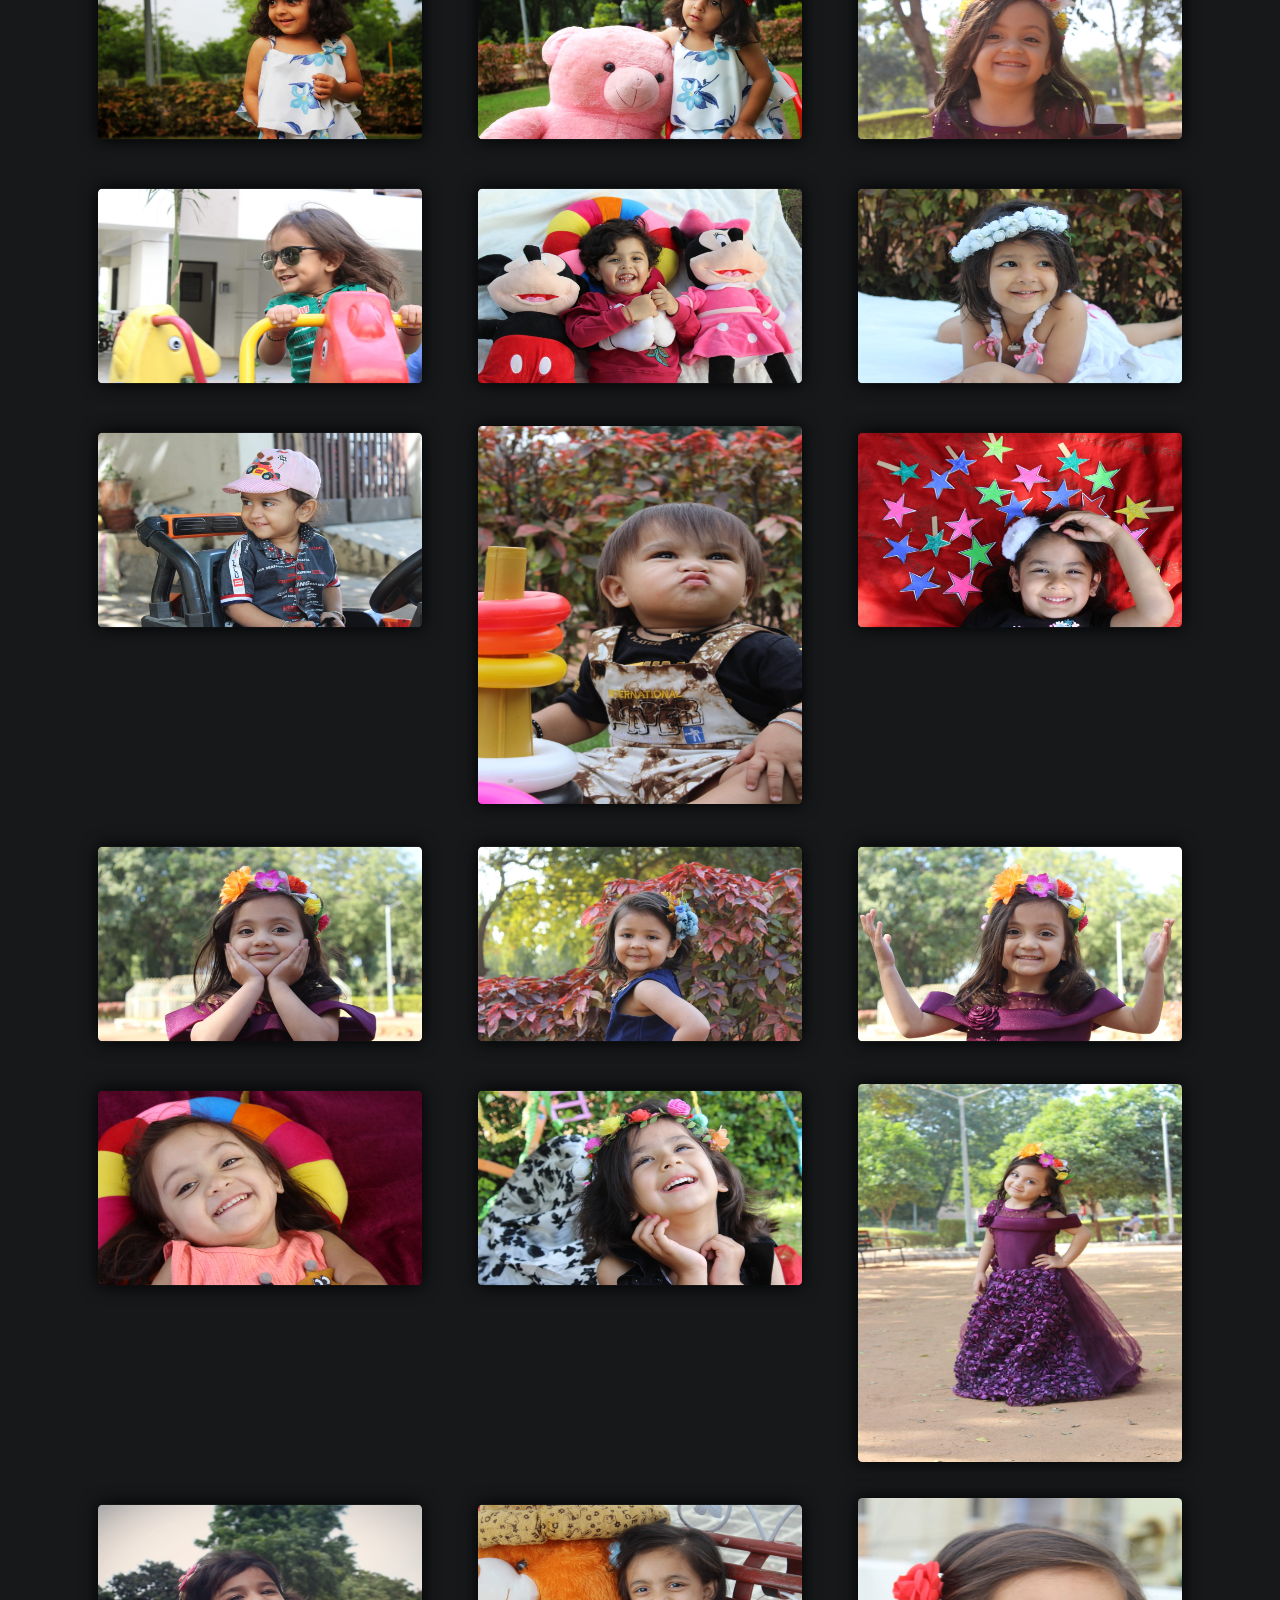
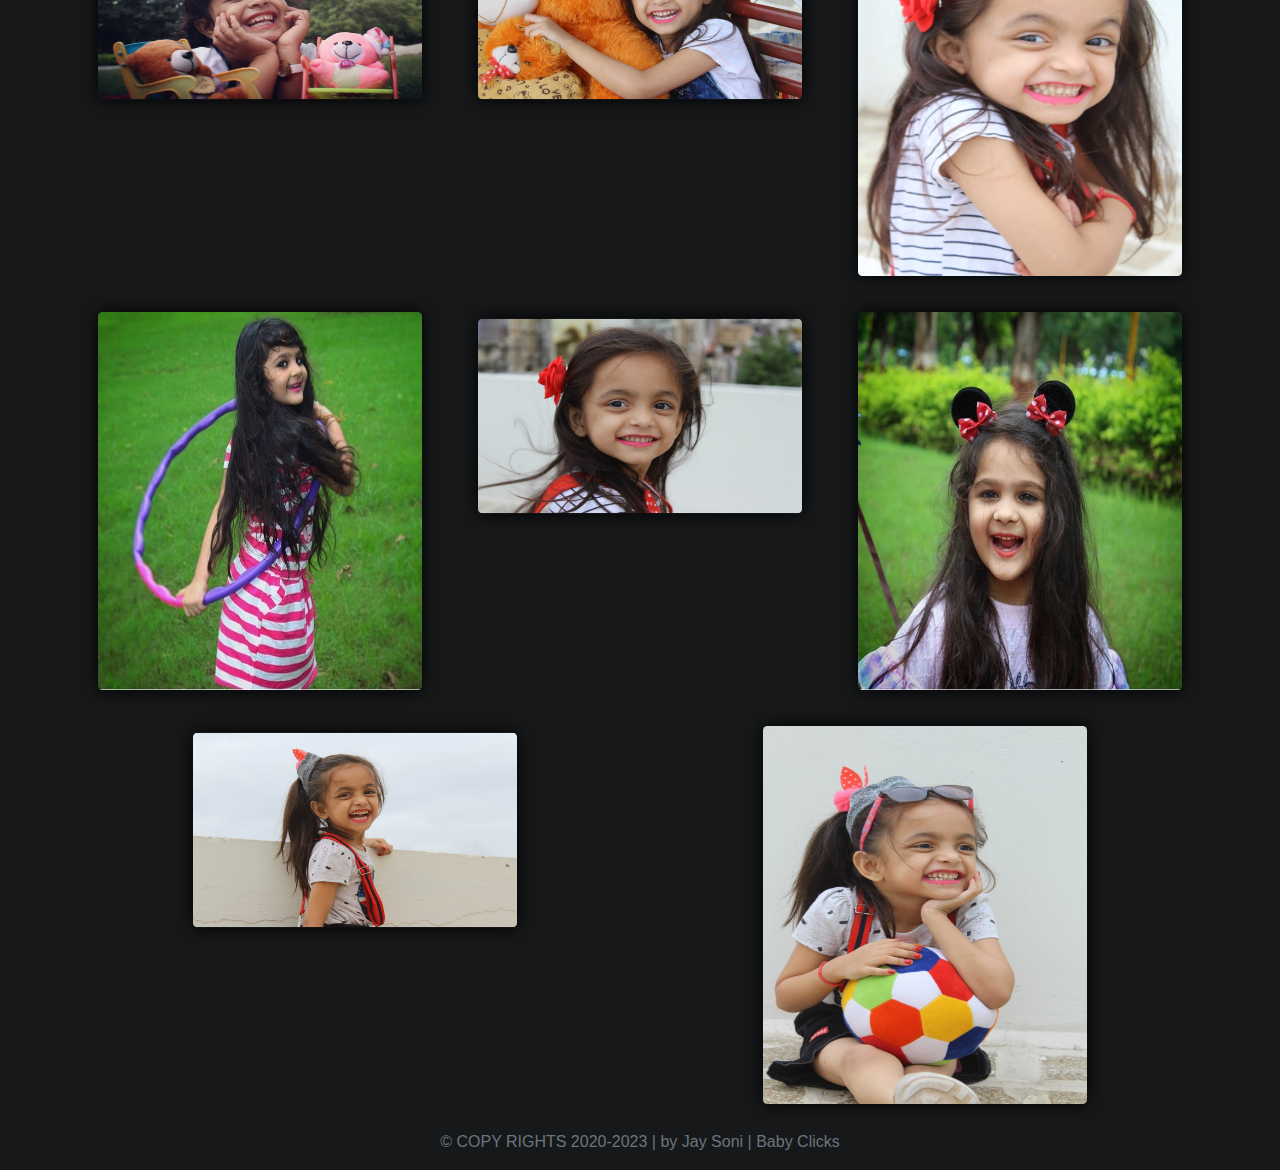
<file: Outdoor.html>
<!DOCTYPE html>
<html lang="en">
<head>
    <meta charset="UTF-8">
    <meta name="viewport" content="width=device-width, initial-scale=1.0">

    <link rel="stylesheet" type="text/css" href="css/bootstrap.css">
    <link rel="stylesheet" type="text/css" href="css/bootstrap.min.css">
    <link rel="stylesheet" type="text/css" href="css/style.css">  
    <link rel="stylesheet" type="text/css" href="css/style3.css">



    <title>OUTDOOR</title>
</head>
<body>

  <!--THIS IS FOR GO TO TOP-BTN --------------------------start----------------------------------------------------------------> 
<a id="return-to-top">
  <i class="icon-chevron-up">
 <svg width="1.5em" height="1.5em" viewBox="0 0 16 16" class="bi bi-arrow-up-circle-fill" fill="currentColor" xmlns="http://www.w3.org/2000/svg">
  <path fill-rule="evenodd" d="M16 8A8 8 0 1 1 0 8a8 8 0 0 1 16 0zm-10.646.354a.5.5 0 1 1-.708-.708l3-3a.5.5 0 0 1 .708 0l3 3a.5.5 0 0 1-.708.708L8.5 6.207V11a.5.5 0 0 1-1 0V6.207L5.354 8.354z"/>
</svg> 
</i>
</a>
<!--THIS IS FOR GO TO TOP-BTN ----------------------------end-------------------------------------------------------------> 


  <!-- This is for Navigation menu -->
  <nav class="navbar navbar-expand-lg navbar-dark btnmenu">
    <a class="navbar-brand text-danger" href="#">
      <img src="images/main/03.png" width="150" height="70" alt="">
    </a>
    <button class="navbar-toggler" type="button" data-trigger="#main_nav">
      <span class="navbar-toggler-icon"></span>
    </button>
    <div class="navbar-collapse" id="main_nav">
  
  <div class="offcanvas-header mt-3">  
    <button class="btn btn-outline-danger btn-close float-right"> &times Close </button>
    <h4 class="py-2 txt text-left">Menu</h4>
  </div>
  
  <ul class="navbar-nav ml-auto">
    <li class="nav-item"> <a class="nav-link txtmenu" href="index.html">Home</a></li>
   
    <li class="nav-item dropdown">
      <a class="nav-link  dropdown-toggle txtmenu" href="#" data-toggle="dropdown">Categories</a>
        <ul class="dropdown-menu btnmenu">
        <li><a class="dropdown-item txtmenu" href="Newborn.html">Newborn</a></li>
        <li><a class="dropdown-item txtmenu" href="Maternity.html">Maternity</a></li>
        <li><a class="dropdown-item txtmenu" href="Outdoor.html">Outdoor</a></li>
        <li><a class="dropdown-item txtmenu" href="Sibling.html">Siblings</a></li>
        <li><a class="dropdown-item txtmenu" href="Family.html">Family</a></li>
        <li><a class="dropdown-item txtmenu" href="ThemeBase.html">Theme</a></li>
        <li><a class="dropdown-item txtmenu" href="candid-childhood.html">Candid</a></li>
        </ul>
    </li>

    <li class="nav-item"><a class="nav-link txtmenu" href="About.html">About</a></li>
    <li class="nav-item"><a class="nav-link txtmenu" href="Contact.html">Contact</a></li>
  </ul>
  
    </div>
  </nav>

  <!-- Navigation menu over -->

<P class="mt-1 text-center h2 txt">OutDoor</P>

<!-- container start -------------------------------------------------------------------------------------------->
<div class="container">

  <div class="row mt-5 text-center">
    <div class="py-2 mt-5 col"><img src="images/outdoor/1.jpeg"  class="rounded mainimg" width="300" height="180"  alt=""></div>
    <div class="py-2 mt-5 col"><img src="images/outdoor/2.jpeg"  class="rounded mainimg" width="300" height="180" alt=""></div>
    <div class="py-2 mt-5 col"><img src="images/outdoor/3.jpeg"  class="rounded mainimg" width="300" height="180" alt=""></div>
  </div>

  <div class="row text-center">
    <div class="py-2 mt-5 col"><img src="images/outdoor/4.jpeg"   class="rounded mainimg" width="300" height="180"  alt=""></div>
    <div class="py-2 mt-5 col"><img src="images/outdoor/5.jpeg"  class="rounded mainimg" width="300" height="180" alt=""></div>
    <div class="py-2 mt-5 col"><img src="images/outdoor/6.jpeg"  class="rounded mainimg" width="300" height="180" alt=""></div>
  </div>

  <div class="row text-center">
    <div class="py-2 mt-5 col"><img src="images/outdoor/7.jpeg"   class="rounded mainimg" width="300" height="180"  alt=""></div>
    <div class="py-2 mt-5 col"><img src="images/outdoor/8.jpeg"  class="rounded mainimg" width="300" height="180" alt=""></div>
    <div class="py-2 mt-5 col"><img src="images/outdoor/9.jpeg"  class="rounded mainimg" width="300" height="180" alt=""></div>
  </div>

  <div class="row text-center">
    <div class="py-2 mt-5 col"><img src="images/outdoor/10.jpeg"   class="rounded mainimg" width="300" height="350"  alt=""></div>
    <div class="py-2 mt-5 col"><img src="images/outdoor/11.jpeg"  class="rounded mainimg" width="300" height="180" alt=""></div>
    <div class="py-2 mt-5 col"><img src="images/outdoor/12.jpeg"  class="rounded mainimg" width="300" height="180" alt=""></div>
  </div>

  <div class="row text-center">
    <div class="py-2 mt-5 col"><img src="images/outdoor/13.jpeg"   class="rounded mainimg" width="300" height="180"  alt=""></div>
    <div class="py-2 mt-5 col"><img src="images/outdoor/14.jpeg"  class="rounded mainimg" width="300" height="350" alt=""></div>
    <div class="py-2 mt-5 col"><img src="images/outdoor/15.jpeg"  class="rounded mainimg" width="300" height="180" alt=""></div>
  </div>

  <div class="row text-center">
    <div class="py-2 mt-5 col"><img src="images/outdoor/16.jpeg"   class="rounded mainimg" width="300" height="180"  alt=""></div>
    <div class="py-2 mt-5 col"><img src="images/outdoor/17.jpeg"  class="rounded mainimg" width="300" height="180" alt=""></div>
    <div class="py-2 mt-5 col"><img src="images/outdoor/18.jpeg"  class="rounded mainimg" width="300" height="180" alt=""></div>
  </div>

  <div class="row text-center">
    <div class="py-2 mt-5 col"><img src="images/outdoor/19.jpeg"   class="rounded mainimg" width="300" height="180"  alt=""></div>
    <div class="py-2 mt-5 col"><img src="images/outdoor/20.jpeg"  class="rounded mainimg" width="300" height="180" alt=""></div>
    <div class="py-2 mt-5 col"><img src="images/outdoor/21.jpeg"  class="rounded mainimg" width="300" height="180" alt=""></div>
  </div>

  <div class="row text-center">
    <div class="py-2 mt-5 col"><img src="images/outdoor/22.jpeg"   class="rounded mainimg" width="300" height="180"  alt=""></div>
    <div class="py-2 mt-5 col"><img src="images/outdoor/23.jpeg"  class="rounded mainimg" width="300" height="180" alt=""></div>
    <div class="py-2 mt-5 col"><img src="images/outdoor/24.jpeg"  class="rounded mainimg" width="300" height="180" alt=""></div>
  </div>

  <div class="row text-center">
    <div class="py-2 mt-5 col"><img src="images/outdoor/25.jpeg"   class="rounded mainimg" width="300" height="180"  alt=""></div>
    <div class="py-2 mt-5 col"><img src="images/outdoor/26.jpeg"  class="rounded mainimg" width="300" height="350" alt=""></div>
    <div class="py-2 mt-5 col"><img src="images/outdoor/27.jpeg"  class="rounded mainimg" width="300" height="180" alt=""></div>
  </div>
  <div class="row text-center">
    <div class="py-2 mt-5 col"><img src="images/outdoor/28.jpeg"   class="rounded mainimg" width="300" height="180"  alt=""></div>
    <div class="py-2 mt-5 col"><img src="images/outdoor/29.jpeg"  class="rounded mainimg" width="300" height="180" alt=""></div>
    <div class="py-2 mt-5 col"><img src="images/outdoor/30.jpeg"  class="rounded mainimg" width="300" height="180" alt=""></div>
  </div>

  <div class="row text-center">
    <div class="py-2 mt-5 col"><img src="images/outdoor/31.jpeg"   class="rounded mainimg" width="300" height="180"  alt=""></div>
    <div class="py-2 mt-5 col"><img src="images/outdoor/32.jpeg"  class="rounded mainimg" width="300" height="180" alt=""></div>
    <div class="py-2 mt-5 col"><img src="images/outdoor/33.jpeg"  class="rounded mainimg" width="300" height="350" alt=""></div>
  </div>

  <div class="row text-center">
    <div class="py-2 mt-5 col"><img src="images/outdoor/34.jpeg"   class="rounded mainimg" width="300" height="180"  alt=""></div>
    <div class="py-2 mt-5 col"><img src="images/outdoor/35.jpeg"  class="rounded mainimg" width="300" height="180" alt=""></div>
    <div class="py-2 mt-5 col"><img src="images/outdoor/36.jpeg"  class="rounded mainimg" width="300" height="180" alt=""></div>
  </div>

  <div class="row text-center">
    <div class="py-2 mt-5 col"><img src="images/outdoor/37.jpeg"   class="rounded mainimg" width="300" height="180"  alt=""></div>
    <div class="py-2 mt-5 col"><img src="images/outdoor/38.jpeg"  class="rounded mainimg" width="300" height="180" alt=""></div>
    <div class="py-2 mt-5 col"><img src="images/outdoor/39.jpeg"  class="rounded mainimg" width="300" height="180" alt=""></div>
  </div>

  <div class="row text-center">
    <div class="py-2 mt-5 col"><img src="images/outdoor/40.jpeg"   class="rounded mainimg" width="300" height="180"  alt=""></div>
    <div class="py-2 mt-5 col"><img src="images/outdoor/41.jpeg"  class="rounded mainimg" width="300" height="180" alt=""></div>
    <div class="py-2 mt-5 col"><img src="images/outdoor/42.jpeg"  class="rounded mainimg" width="300" height="180" alt=""></div>
  </div>

  <div class="row text-center">
    <div class="py-2 mt-5 col"><img src="images/outdoor/43.jpeg"   class="rounded mainimg" width="300" height="180"  alt=""></div>
    <div class="py-2 mt-5 col"><img src="images/outdoor/44.jpeg"  class="rounded mainimg" width="300" height="180" alt=""></div>
    <div class="py-2 mt-5 col"><img src="images/outdoor/45.jpeg"  class="rounded mainimg" width="300" height="350" alt=""></div>
  </div>

  <div class="row text-center">
    <div class="py-2 mt-5 col"><img src="images/outdoor/46.jpeg"   class="rounded mainimg" width="300" height="180"  alt=""></div>
    <div class="py-2 mt-5 col"><img src="images/outdoor/47.jpeg"  class="rounded mainimg" width="300" height="180" alt=""></div>
    <div class="py-2 mt-5 col"><img src="images/outdoor/48.jpeg"  class="rounded mainimg" width="300" height="180" alt=""></div>
  </div>

  <div class="row text-center">
    <div class="py-2 mt-5 col"><img src="images/outdoor/49.jpeg"   class="rounded mainimg" width="300" height="180"  alt=""></div>
    <div class="py-2 mt-5 col"><img src="images/outdoor/50.jpeg"  class="rounded mainimg" width="300" height="180" alt=""></div>
    <div class="py-2 mt-5 col"><img src="images/outdoor/51.jpeg"  class="rounded mainimg" width="300" height="180" alt=""></div>
  </div>

  <div class="row text-center">
    <div class="py-2 mt-5 col"><img src="images/outdoor/52.jpeg"   class="rounded mainimg" width="300" height="180"  alt=""></div>
    <div class="py-2 mt-5 col"><img src="images/outdoor/53.jpeg"  class="rounded mainimg" width="300" height="350" alt=""></div>
    <div class="py-2 mt-5 col"><img src="images/outdoor/54.jpeg"  class="rounded mainimg" width="300" height="180" alt=""></div>
  </div>

  <div class="row text-center">
    <div class="py-2 mt-5 col"><img src="images/outdoor/55.jpeg"   class="rounded mainimg" width="300" height="180"  alt=""></div>
    <div class="py-2 mt-5 col"><img src="images/outdoor/56.jpeg"  class="rounded mainimg" width="300" height="180" alt=""></div>
    <div class="py-2 mt-5 col"><img src="images/outdoor/57.jpeg"  class="rounded mainimg" width="300" height="180" alt=""></div>
  </div>

  <div class="row text-center">
    <div class="py-2 mt-5 col"><img src="images/outdoor/58.jpeg"   class="rounded mainimg" width="300" height="180"  alt=""></div>
    <div class="py-2 mt-5 col"><img src="images/outdoor/59.jpeg"  class="rounded mainimg" width="300" height="180" alt=""></div>
    <div class="py-2 mt-5 col"><img src="images/outdoor/60.jpeg"  class="rounded mainimg" width="300" height="350" alt=""></div>
  </div>

  <div class="row text-center">
    <div class="py-2 mt-5 col"><img src="images/outdoor/61.jpeg"   class="rounded mainimg" width="300" height="180"  alt=""></div>
    <div class="py-2 mt-5 col"><img src="images/outdoor/62.jpeg"  class="rounded mainimg" width="300" height="180" alt=""></div>
    <div class="py-2 mt-5 col"><img src="images/outdoor/63.jpeg"  class="rounded mainimg" width="300" height="350" alt=""></div>
  </div>

  <div class="row text-center">
    <div class="py-2 mt-5 col"><img src="images/outdoor/64.jpeg"   class="rounded mainimg" width="300" height="350"  alt=""></div>
    <div class="py-2 mt-5 col"><img src="images/outdoor/65.jpeg"  class="rounded mainimg" width="300" height="180" alt=""></div>
    <div class="py-2 mt-5 col"><img src="images/outdoor/66.jpeg"  class="rounded mainimg" width="300" height="350" alt=""></div>
  </div>
  <div class="row text-center">
    <div class="py-2 mt-5 col"><img src="images/outdoor/67.jpeg"   class="rounded mainimg" width="300" height="180"  alt=""></div>
    <div class="py-2 mt-5 col"><img src="images/outdoor/68.jpeg"  class="rounded mainimg" width="300" height="350" alt=""></div>
  </div>
  
   </div>   
  <!-- container over ------------------------------------------------------------------------------------------------->
  
<!-- Footer start -->
<footer class="footer mt-3 py-3 text-center bgmenu">

  <span class="text-muted">© COPY RIGHTS 2020-2023 | by Jay Soni | Baby Clicks</span>

</footer>
<!-- Footer over -->

  
<!-- jquery first then bootstrap js -->
<script src="js/jquery.min.js"></script>
<script src="js/bootstrap.min.js"></script>
<script src="js/my.js"></script>
<script src="js/my2.js"></script>
</body>
</html>
</file>
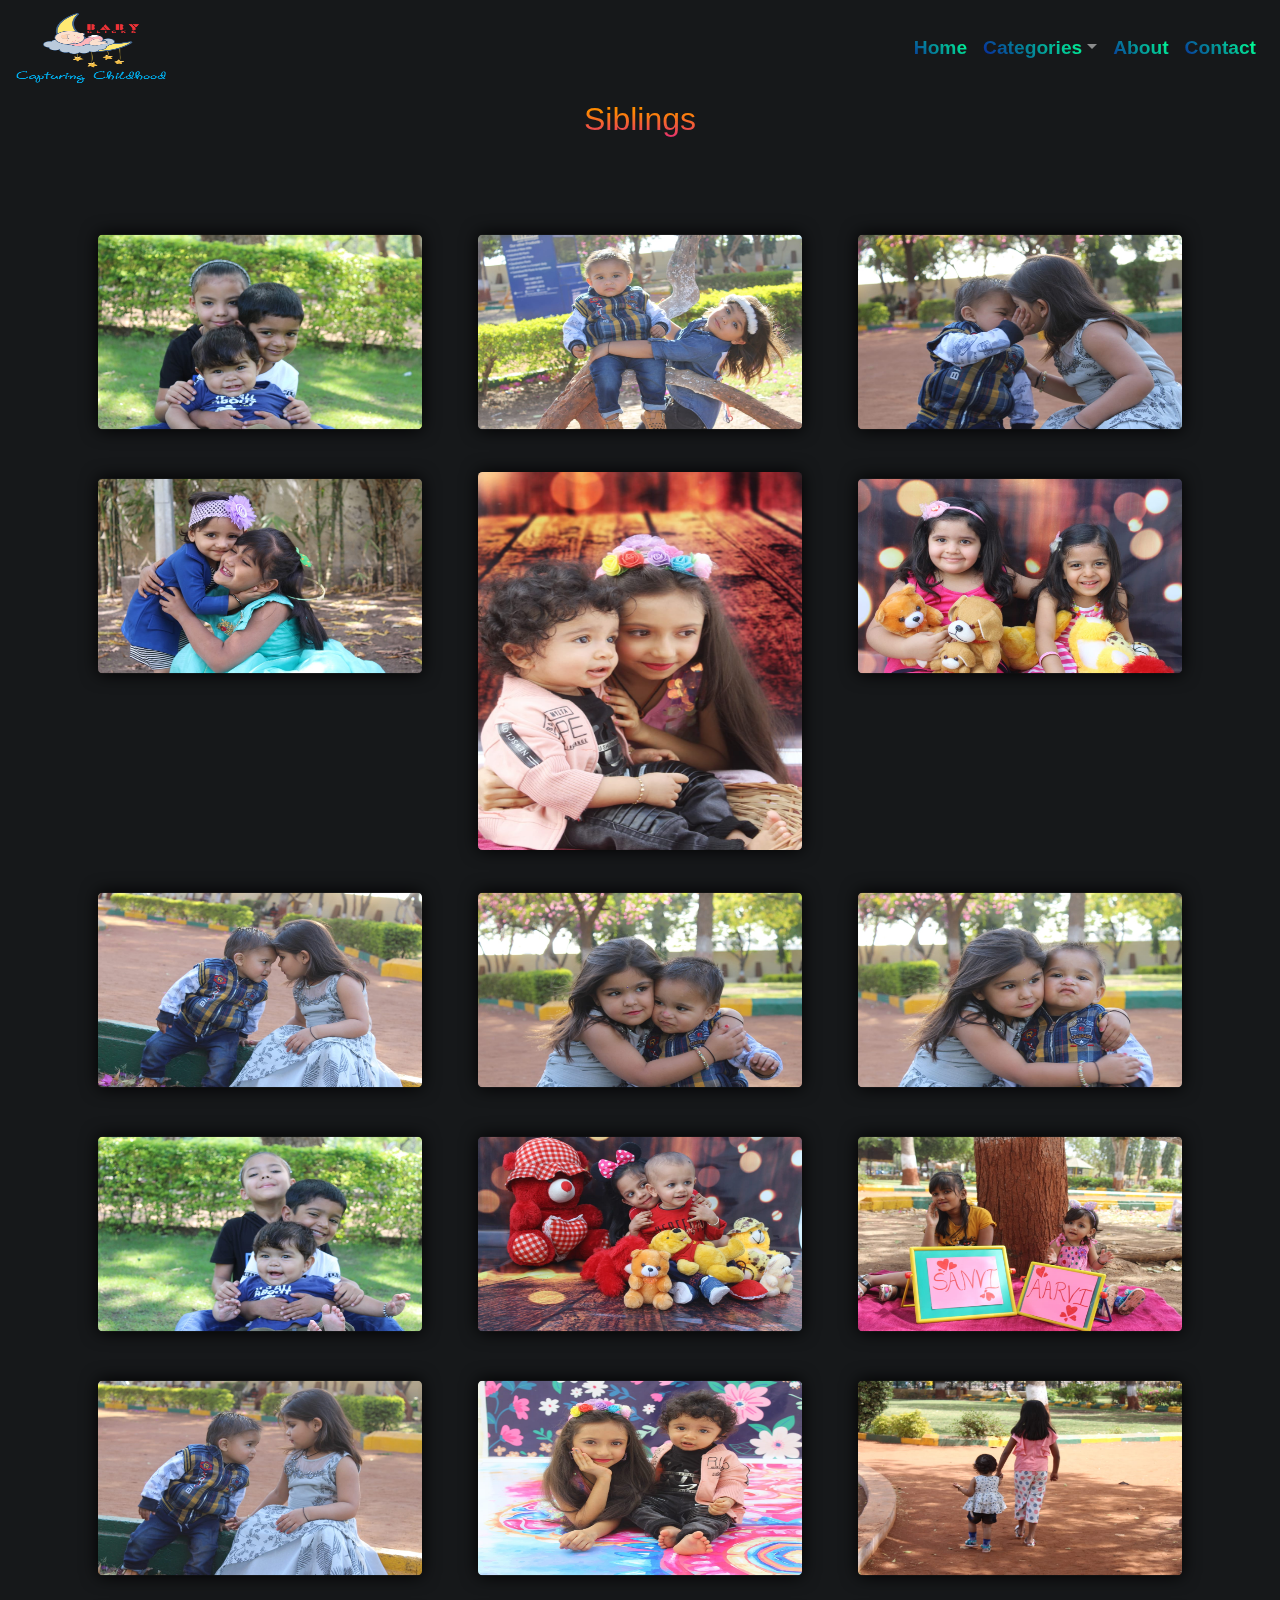
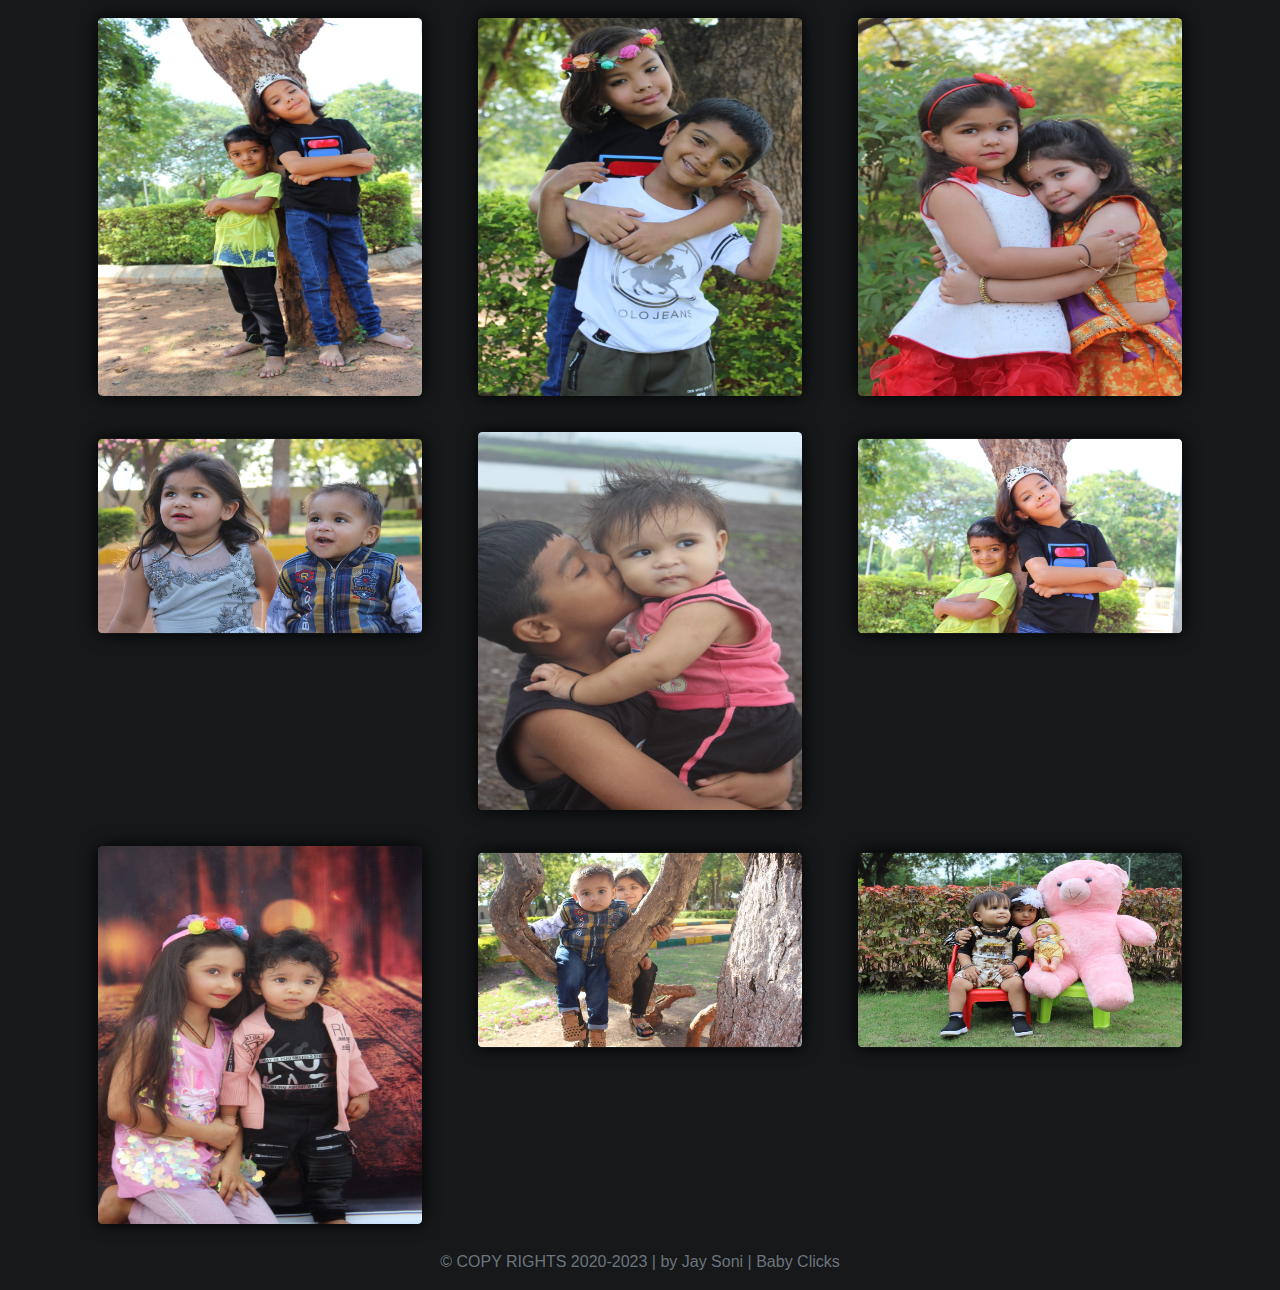
<file: Sibling.html>
<!DOCTYPE html>
<html lang="en">
<head>
    <meta charset="UTF-8">
    <meta name="viewport" content="width=device-width, initial-scale=1.0">

    <link rel="stylesheet" type="text/css" href="css/bootstrap.css">
    <link rel="stylesheet" type="text/css" href="css/bootstrap.min.css">
    <link rel="stylesheet" type="text/css" href="css/style.css">  
    <link rel="stylesheet" type="text/css" href="css/style3.css">



    <title>SIBLINGS</title>
</head>
<body>

    <!--THIS IS FOR GO TO TOP-BTN --------------------------start----------------------------------------------------------------> 
<a id="return-to-top">
  <i class="icon-chevron-up">
 <svg width="1.5em" height="1.5em" viewBox="0 0 16 16" class="bi bi-arrow-up-circle-fill" fill="currentColor" xmlns="http://www.w3.org/2000/svg">
  <path fill-rule="evenodd" d="M16 8A8 8 0 1 1 0 8a8 8 0 0 1 16 0zm-10.646.354a.5.5 0 1 1-.708-.708l3-3a.5.5 0 0 1 .708 0l3 3a.5.5 0 0 1-.708.708L8.5 6.207V11a.5.5 0 0 1-1 0V6.207L5.354 8.354z"/>
</svg> 
</i>
</a>
<!--THIS IS FOR GO TO TOP-BTN ----------------------------end-------------------------------------------------------------> 



  <!-- This is for Navigation menu -->
  <nav class="navbar navbar-expand-lg navbar-dark btnmenu">
    <a class="navbar-brand text-danger" href="#">
      <img src="images/main/03.png" width="150" height="70" alt="">
    </a>
    <button class="navbar-toggler" type="button" data-trigger="#main_nav">
      <span class="navbar-toggler-icon"></span>
    </button>
    <div class="navbar-collapse" id="main_nav">
  
  <div class="offcanvas-header mt-3">  
    <button class="btn btn-outline-danger btn-close float-right"> &times Close </button>
    <h4 class="py-2 txt text-left">Menu</h4>
  </div>
  
  <ul class="navbar-nav ml-auto">
    <li class="nav-item"> <a class="nav-link txtmenu" href="index.html">Home</a></li>
   
    <li class="nav-item dropdown">
      <a class="nav-link  dropdown-toggle txtmenu" href="#" data-toggle="dropdown">Categories</a>
        <ul class="dropdown-menu btnmenu">
        <li><a class="dropdown-item txtmenu" href="Newborn.html">Newborn</a></li>
        <li><a class="dropdown-item txtmenu" href="Maternity.html">Maternity</a></li>
        <li><a class="dropdown-item txtmenu" href="Outdoor.html">Outdoor</a></li>
        <li><a class="dropdown-item txtmenu" href="Sibling.html">Siblings</a></li>
        <li><a class="dropdown-item txtmenu" href="Family.html">Family</a></li>
        <li><a class="dropdown-item txtmenu" href="ThemeBase.html">Theme</a></li>
        <li><a class="dropdown-item txtmenu" href="candid-childhood.html">Candid</a></li>
        </ul>
    </li>

    <li class="nav-item"><a class="nav-link txtmenu" href="About.html">About</a></li>
    <li class="nav-item"><a class="nav-link txtmenu" href="Contact.html">Contact</a></li>
  </ul>
  
    </div>
  </nav>

  <!-- Navigation menu over -->

<P class="mt-1 text-center h2 txt">Siblings</P>

<!-- container start -------------------------------------------------------------------------------------------->
<div class="container">

  <div class="row mt-5 text-center">
    <div class="py-2 mt-5 col"><img src="images/siblings/1.jpeg"  class="rounded mainimg" width="300" height="180"  alt=""></div>
    <div class="py-2 mt-5 col"><img src="images/siblings/2.jpeg"  class="rounded mainimg" width="300" height="180" alt=""></div>
    <div class="py-2 mt-5 col"><img src="images/siblings/3.jpeg"  class="rounded mainimg" width="300" height="180" alt=""></div>
  </div>

  <div class="row text-center">
    <div class="py-2 mt-5 col"><img src="images/siblings/5.jpeg"   class="rounded mainimg" width="300" height="180"  alt=""></div>
    <div class="py-2 mt-5 col"><img src="images/siblings/4.jpeg"  class="rounded mainimg" width="300" height="350" alt=""></div>
    <div class="py-2 mt-5 col"><img src="images/siblings/6.jpeg"  class="rounded mainimg" width="300" height="180" alt=""></div>
  </div>

  <div class="row text-center">
    <div class="py-2 mt-5 col"><img src="images/siblings/7.jpeg"   class="rounded mainimg" width="300" height="180"  alt=""></div>
    <div class="py-2 mt-5 col"><img src="images/siblings/8.jpeg"  class="rounded mainimg" width="300" height="180" alt=""></div>
    <div class="py-2 mt-5 col"><img src="images/siblings/9.jpeg"  class="rounded mainimg" width="300" height="180" alt=""></div>
  </div>

  <div class="row text-center">
    <div class="py-2 mt-5 col"><img src="images/siblings/10.jpeg"   class="rounded mainimg" width="300" height="180"  alt=""></div>
    <div class="py-2 mt-5 col"><img src="images/siblings/11.jpeg"  class="rounded mainimg" width="300" height="180" alt=""></div>
    <div class="py-2 mt-5 col"><img src="images/siblings/12.jpeg"  class="rounded mainimg" width="300" height="180" alt=""></div>
  </div>

  <div class="row text-center">
    <div class="py-2 mt-5 col"><img src="images/siblings/13.jpeg"   class="rounded mainimg" width="300" height="180"  alt=""></div>
    <div class="py-2 mt-5 col"><img src="images/siblings/14.jpeg"  class="rounded mainimg" width="300" height="180" alt=""></div>
    <div class="py-2 mt-5 col"><img src="images/siblings/15.jpeg"  class="rounded mainimg" width="300" height="180" alt=""></div>
  </div>

  <div class="row text-center">
    <div class="py-2 mt-5 col"><img src="images/siblings/16.jpeg"   class="rounded mainimg" width="300" height="350"  alt=""></div>
    <div class="py-2 mt-5 col"><img src="images/siblings/17.jpeg"  class="rounded mainimg" width="300" height="350" alt=""></div>
    <div class="py-2 mt-5 col"><img src="images/siblings/18.jpeg"  class="rounded mainimg" width="300" height="350" alt=""></div>
  </div>

  <div class="row text-center">
    <div class="py-2 mt-5 col"><img src="images/siblings/19.jpeg"   class="rounded mainimg" width="300" height="180"  alt=""></div>
    <div class="py-2 mt-5 col"><img src="images/siblings/20.jpeg"  class="rounded mainimg" width="300" height="350" alt=""></div>
    <div class="py-2 mt-5 col"><img src="images/siblings/21.jpeg"  class="rounded mainimg" width="300" height="180" alt=""></div>
  </div>

  <div class="row text-center">
    <div class="py-2 mt-5 col"><img src="images/siblings/22.jpeg"   class="rounded mainimg" width="300" height="350"  alt=""></div>
    <div class="py-2 mt-5 col"><img src="images/siblings/23.jpeg"  class="rounded mainimg" width="300" height="180" alt=""></div>
    <div class="py-2 mt-5 col"><img src="images/siblings/24.jpeg"  class="rounded mainimg" width="300" height="180" alt=""></div>
  </div>

  
   </div>   
  <!-- container over ------------------------------------------------------------------------------------------------->
  
<!-- Footer start -->
<footer class="footer mt-3 py-3 text-center bgmenu">

  <span class="text-muted">© COPY RIGHTS 2020-2023 | by Jay Soni | Baby Clicks</span>

</footer>
<!-- Footer over -->

  
<!-- jquery first then bootstrap js -->
<script src="js/jquery.min.js"></script>
<script src="js/bootstrap.min.js"></script>
<script src="js/my.js"></script>
<script src="js/my2.js"></script>
</body>
</html>
</file>
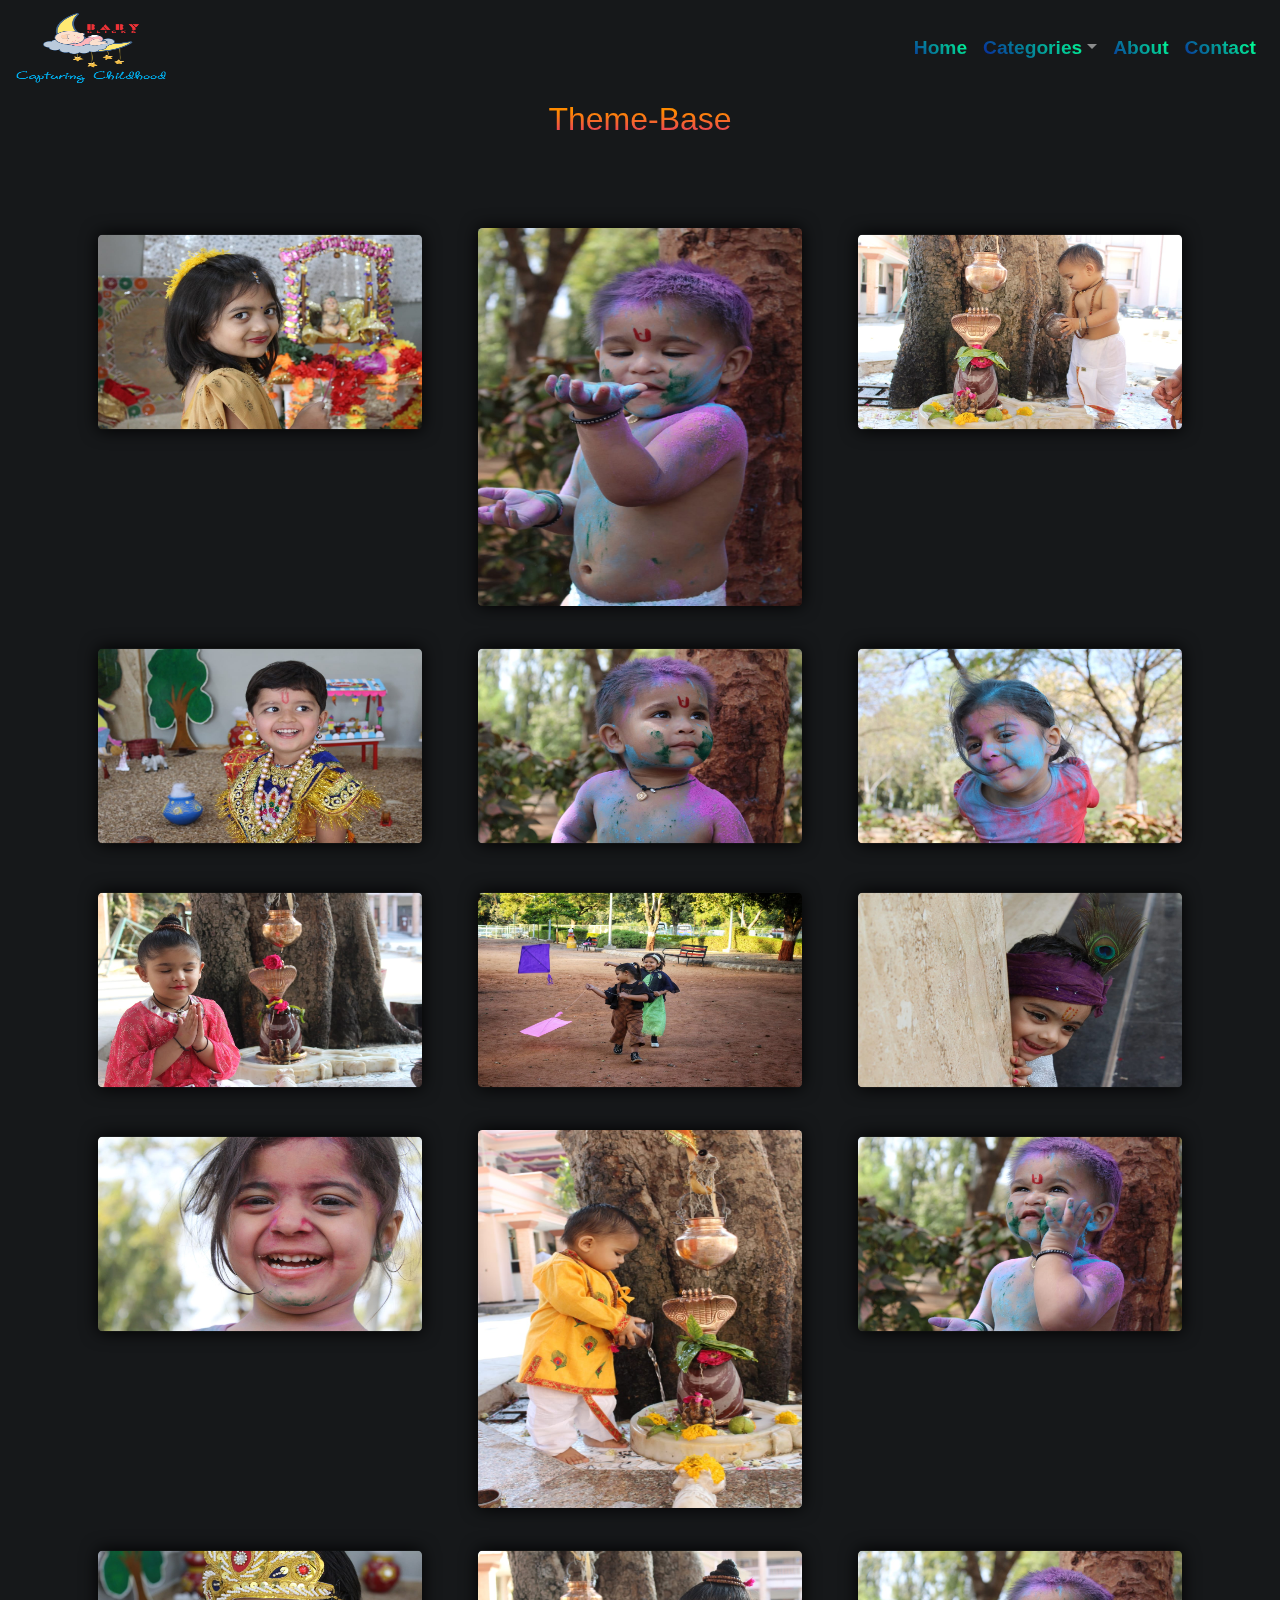
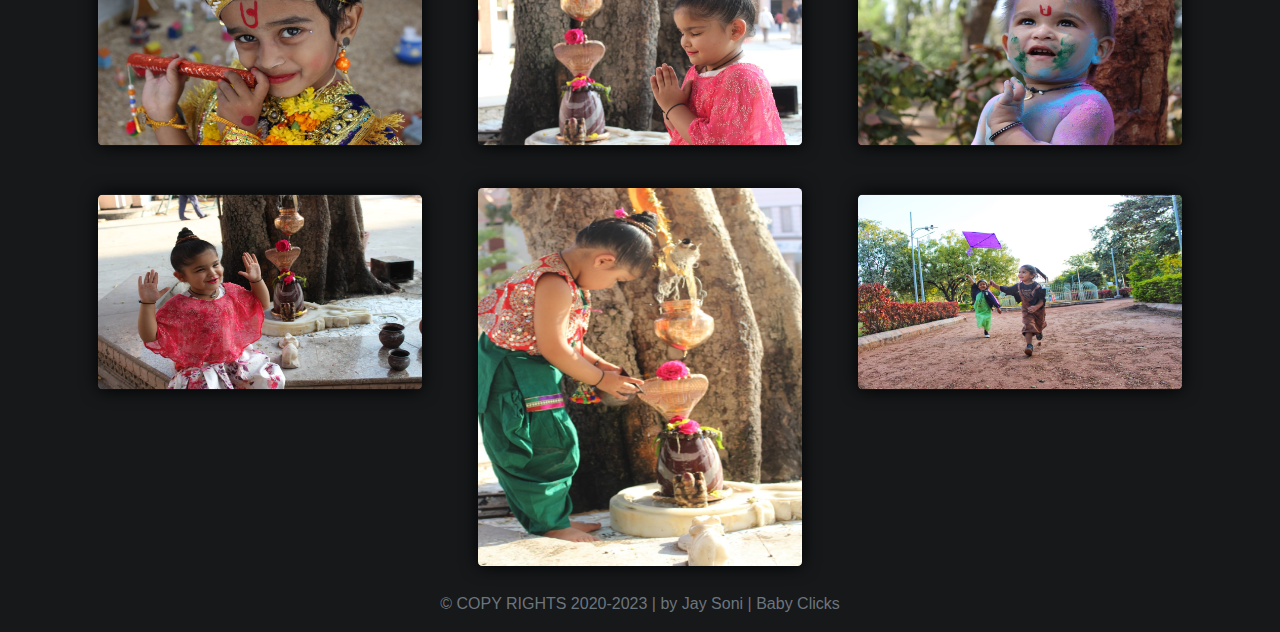
<file: ThemeBase.html>
<!DOCTYPE html>
<html lang="en">
<head>
    <meta charset="UTF-8">
    <meta name="viewport" content="width=device-width, initial-scale=1.0">

    <link rel="stylesheet" type="text/css" href="css/bootstrap.css">
    <link rel="stylesheet" type="text/css" href="css/bootstrap.min.css">
    <link rel="stylesheet" type="text/css" href="css/style.css">  
    <link rel="stylesheet" type="text/css" href="css/style3.css">



    <title>THEMEBASE</title>
</head>
<body>

    <!--THIS IS FOR GO TO TOP-BTN --------------------------start----------------------------------------------------------------> 
<a id="return-to-top">
  <i class="icon-chevron-up">
 <svg width="1.5em" height="1.5em" viewBox="0 0 16 16" class="bi bi-arrow-up-circle-fill" fill="currentColor" xmlns="http://www.w3.org/2000/svg">
  <path fill-rule="evenodd" d="M16 8A8 8 0 1 1 0 8a8 8 0 0 1 16 0zm-10.646.354a.5.5 0 1 1-.708-.708l3-3a.5.5 0 0 1 .708 0l3 3a.5.5 0 0 1-.708.708L8.5 6.207V11a.5.5 0 0 1-1 0V6.207L5.354 8.354z"/>
</svg> 
</i>
</a>
<!--THIS IS FOR GO TO TOP-BTN ----------------------------end-------------------------------------------------------------> 


  <!-- This is for Navigation menu -->
  <nav class="navbar navbar-expand-lg navbar-dark btnmenu">
    <a class="navbar-brand text-danger" href="#">
      <img src="images/main/03.png" width="150" height="70" alt="">
    </a>
    <button class="navbar-toggler" type="button" data-trigger="#main_nav">
      <span class="navbar-toggler-icon"></span>
    </button>
    <div class="navbar-collapse" id="main_nav">
  
  <div class="offcanvas-header mt-3">  
    <button class="btn btn-outline-danger btn-close float-right"> &times Close </button>
    <h4 class="py-2 txt text-left">Menu</h4>
  </div>
  
  <ul class="navbar-nav ml-auto">
    <li class="nav-item"> <a class="nav-link txtmenu" href="index.html">Home</a></li>
   
    <li class="nav-item dropdown">
      <a class="nav-link  dropdown-toggle txtmenu" href="#" data-toggle="dropdown">Categories</a>
        <ul class="dropdown-menu btnmenu">
        <li><a class="dropdown-item txtmenu" href="Newborn.html">Newborn</a></li>
        <li><a class="dropdown-item txtmenu" href="Maternity.html">Maternity</a></li>
        <li><a class="dropdown-item txtmenu" href="Outdoor.html">Outdoor</a></li>
        <li><a class="dropdown-item txtmenu" href="Sibling.html">Siblings</a></li>
        <li><a class="dropdown-item txtmenu" href="Family.html">Family</a></li>
        <li><a class="dropdown-item txtmenu" href="ThemeBase.html">Theme</a></li>
        <li><a class="dropdown-item txtmenu" href="candid-childhood.html">Candid</a></li>
        </ul>
    </li>

    <li class="nav-item"><a class="nav-link txtmenu" href="About.html">About</a></li>
    <li class="nav-item"><a class="nav-link txtmenu" href="Contact.html">Contact</a></li>
  </ul>
  
    </div>
  </nav>

  <!-- Navigation menu over -->

<P class="mt-1 text-center h2 txt">Theme-Base</P>

<!-- container start -------------------------------------------------------------------------------------------->
<div class="container">

  <div class="row mt-5 text-center">
    <div class="py-2 mt-5 col"><img src="images/theme-base/1.jpeg"  class="rounded mainimg" width="300" height="180"  alt=""></div>
    <div class="py-2 mt-5 col"><img src="images/theme-base/3.jpeg"  class="rounded mainimg" width="300" height="350" alt=""></div>
    <div class="py-2 mt-5 col"><img src="images/theme-base/2.jpeg"  class="rounded mainimg" width="300" height="180" alt=""></div>
  </div>

  <div class="row text-center">
    <div class="py-2 mt-5 col"><img src="images/theme-base/4.jpeg"   class="rounded mainimg" width="300" height="180"  alt=""></div>
    <div class="py-2 mt-5 col"><img src="images/theme-base/5.jpeg"  class="rounded mainimg" width="300" height="180" alt=""></div>
    <div class="py-2 mt-5 col"><img src="images/theme-base/6.jpeg"  class="rounded mainimg" width="300" height="180" alt=""></div>
  </div>

  <div class="row text-center">
    <div class="py-2 mt-5 col"><img src="images/theme-base/7.jpeg"   class="rounded mainimg" width="300" height="180"  alt=""></div>
    <div class="py-2 mt-5 col"><img src="images/theme-base/8.jpeg"  class="rounded mainimg" width="300" height="180" alt=""></div>
    <div class="py-2 mt-5 col"><img src="images/theme-base/9.jpeg"  class="rounded mainimg" width="300" height="180" alt=""></div>
  </div>

  <div class="row text-center">
    <div class="py-2 mt-5 col"><img src="images/theme-base/10.jpeg"   class="rounded mainimg" width="300" height="180"  alt=""></div>
    <div class="py-2 mt-5 col"><img src="images/theme-base/11.jpeg"  class="rounded mainimg" width="300" height="350" alt=""></div>
    <div class="py-2 mt-5 col"><img src="images/theme-base/12.jpeg"  class="rounded mainimg" width="300" height="180" alt=""></div>
  </div>

  <div class="row text-center">
    <div class="py-2 mt-5 col"><img src="images/theme-base/13.jpeg"   class="rounded mainimg" width="300" height="180"  alt=""></div>
    <div class="py-2 mt-5 col"><img src="images/theme-base/14.jpeg"  class="rounded mainimg" width="300" height="180" alt=""></div>
    <div class="py-2 mt-5 col"><img src="images/theme-base/15.jpeg"  class="rounded mainimg" width="300" height="180" alt=""></div>
  </div>

  <div class="row text-center">
    <div class="py-2 mt-5 col"><img src="images/theme-base/16.jpeg"   class="rounded mainimg" width="300" height="180"  alt=""></div>
    <div class="py-2 mt-5 col"><img src="images/theme-base/17.jpeg"  class="rounded mainimg" width="300" height="350" alt=""></div>
    <div class="py-2 mt-5 col"><img src="images/theme-base/18.jpeg"  class="rounded mainimg" width="300" height="180" alt=""></div>
  </div>


  
   </div>   
  <!-- container over ------------------------------------------------------------------------------------------------->
  
<!-- Footer start -->
<footer class="footer mt-3 py-3 text-center bgmenu">

  <span class="text-muted">© COPY RIGHTS 2020-2023 | by Jay Soni | Baby Clicks</span>

</footer>
<!-- Footer over -->

  
<!-- jquery first then bootstrap js -->
<script src="js/jquery.min.js"></script>
<script src="js/bootstrap.min.js"></script>
<script src="js/my.js"></script>
<script src="js/my2.js"></script>
</body>
</html>
</file>
<file: css/style2.css>
HTML SCSSResult
EDIT ON
$background: #E4FFF7;

@function textShadow($precision, $size, $color){
  $value: null;
  $offset: 0;
  $length: $size * (1 / $precision) - 1;

  @for $i from 0 through $length {
    $offset: $offset + $precision;
    $shadow: $offset + px $offset + px $color;
    $value: append($value, $shadow, comma);
  }

  @return $value;
}

.playful span {
  position: relative;
  color: #5362F6;
  text-shadow: textShadow(0.25, 6, #E485F8);
  animation: scatter 1.75s infinite;
}

.playful span:nth-child(2n) {
  color: #ED625C;
  text-shadow: textShadow(0.25, 6, #F2A063);
  animation-delay: 0.3s;
}

.playful span:nth-child(3n) {
  color: #FFD913;
  text-shadow: textShadow(0.25, 6, #6EC0A9);
  animation-delay: 0.15s;
}

.playful span:nth-child(5n) {
  color: #555BFF;
  text-shadow: textShadow(0.25, 6, #E485F8);
  animation-delay: 0.4s;
}

.playful span:nth-child(7n), .playful span:nth-child(11n) {
  color: #FF9C55;
  text-shadow: textShadow(0.25, 6, #FF5555);
  animation-delay: 0.25s;
}

@keyframes scatter {
  0% {
    top: 0;
  }
  50% {
    top: -10px;
  }
  100% {
    top: 0;
  }
}

body {
  background-color: $background;
}

h1 {
  font-size: 65px;
  text-transform: uppercase;
  font-family: "Archivo Black", "Archivo", sans-serif;
  font-weight: normal;
  display: block;
  width: 666px;
  max-width: 80vw;
  min-height: 90px;
  height: auto;
  text-align: center;
  margin: 10rem auto;
  margin: calc(50vh - 5rem) auto;
}
View Compiled


Resources1×0.5×0.25×Rerun
</file>
<file: css/style.css>
body{
  background-color:#16181A!important; 
   color: whitesmoke; 
   /* background-color:#111111; */
  
  
  /* background-image: linear-gradient(to top left,#ff8a00 30%,#e52e71)!important; */
}

.cbox{

  
  border: 5px solid;

}

.arrow{
  padding: 10px;
  margin-top: 30px;
  width: 70px;
  font-size: 30px;
  color: white;
  text-align: center;
  border-radius: 2em;
  box-shadow: 0 10px 10px black;
  text-decoration: none;
  background: transparent;
}

.bgmenu{
  background-color:#16181A; 
  /* background-image: linear-gradient(to right, rgba(255,0,0,0), rgba(255,0,0,1)); */
}

.btnmenu{
  font-family:'Lucida Sans', 'Lucida Sans Regular', 'Lucida Grande', 'Lucida Sans Unicode', Geneva, Verdana, sans-serif;
  font-size: larger;
  text-align: center;
  font-weight: bold;  
  
}




.mainimg{
  box-shadow:0 0 1rem #000;

  /* box-shadow:  5px 10px 18px #16181A; */
  cursor: pointer;
  transition: transform .1s;
  transform: scale(1.08);
  
}


/* *********************About US***start******************* */

.abouttxt{
  color:whitesmoke;
  box-shadow:0 0 2rem #000;

  background:#0C0C0C;
  font-family: -apple-system, BlinkMacSystemFont, 'Segoe UI', Roboto, Oxygen, Ubuntu, Cantarell, 'Open Sans', 'Helvetica Neue', sans-serif;
}

/* *********************About US***end******************* */



/* *********************GREDIENT TEXT COLOR***start******************* */

.txt{
    
    background: -webkit-linear-gradient(#ff8a00 30%,#e52e71);
    -webkit-background-clip: text;
    -webkit-text-fill-color: transparent;
    
  }

  .txtmenu{
    background:-webkit-linear-gradient(45deg, #09009f , #00ff95 80%);
    -webkit-background-clip: text;
    -webkit-text-fill-color: transparent;
  }

  .txtcon{
    background:-webkit-linear-gradient( #05f07a  ,#0074D9 85%);
    -webkit-background-clip: text;
    -webkit-text-fill-color: transparent;
  }

  /* *********************GREDIENT TEXT COLOR***end******************* */

  /* *********************TOP BTN***start******************* */

  #return-to-top {
    position: fixed;
    bottom: 20px;
    right: 20px;
    /* background: red;
    background: red; */
    z-index: 99;
    width: 50px;
    height: 50px; 
    display: block;
    text-decoration: none;
    -webkit-border-radius: 35px;
    -moz-border-radius: 35px;
    border-radius: 35px;
    display: none;
    -webkit-transition: all 0.3s linear;
    -moz-transition: all 0.3s ease;
    -ms-transition: all 0.3s ease;
    -o-transition: all 0.3s ease;
    transition: all 0.3s ease;
}
#return-to-top i {
    color: #fff;
    margin: 0;
    position: relative;
    left: 16px;
    top: 13px;
    font-size: 19px;
    -webkit-transition: all 0.3s ease;
    -moz-transition: all 0.3s ease;
    -ms-transition: all 0.3s ease;
    -o-transition: all 0.3s ease;
    transition: all 0.3s ease;
}
#return-to-top:hover {
    /* background: green; */
    cursor: pointer;
}
#return-to-top:hover i {
    color: #fff;
    top: 5px;
}
  


  /* *********************TOP BTN***end******************* */
</file>
<file: css/style3.css>
body.offcanvas-active{
    overflow:hidden;
    visibility: hidden;
}
.offcanvas-header{ display:none; }

@media (max-width: 992px) {
  .offcanvas-header{ display:block; }
  .navbar-collapse {
    position: fixed;
    top:0; 
    bottom: 0;
    left: 100%;
    width: 100%;
    padding-right: 1rem;
    padding-left: 1rem;
    overflow-y: auto;
    visibility: hidden;
    background-color: black;
    transition: visibility .2s ease-in-out, transform .2s ease-in-out;
  }
  .navbar-collapse.show {
    visibility: visible;
    transform: translateX(-100%);
  }
}
</file>
